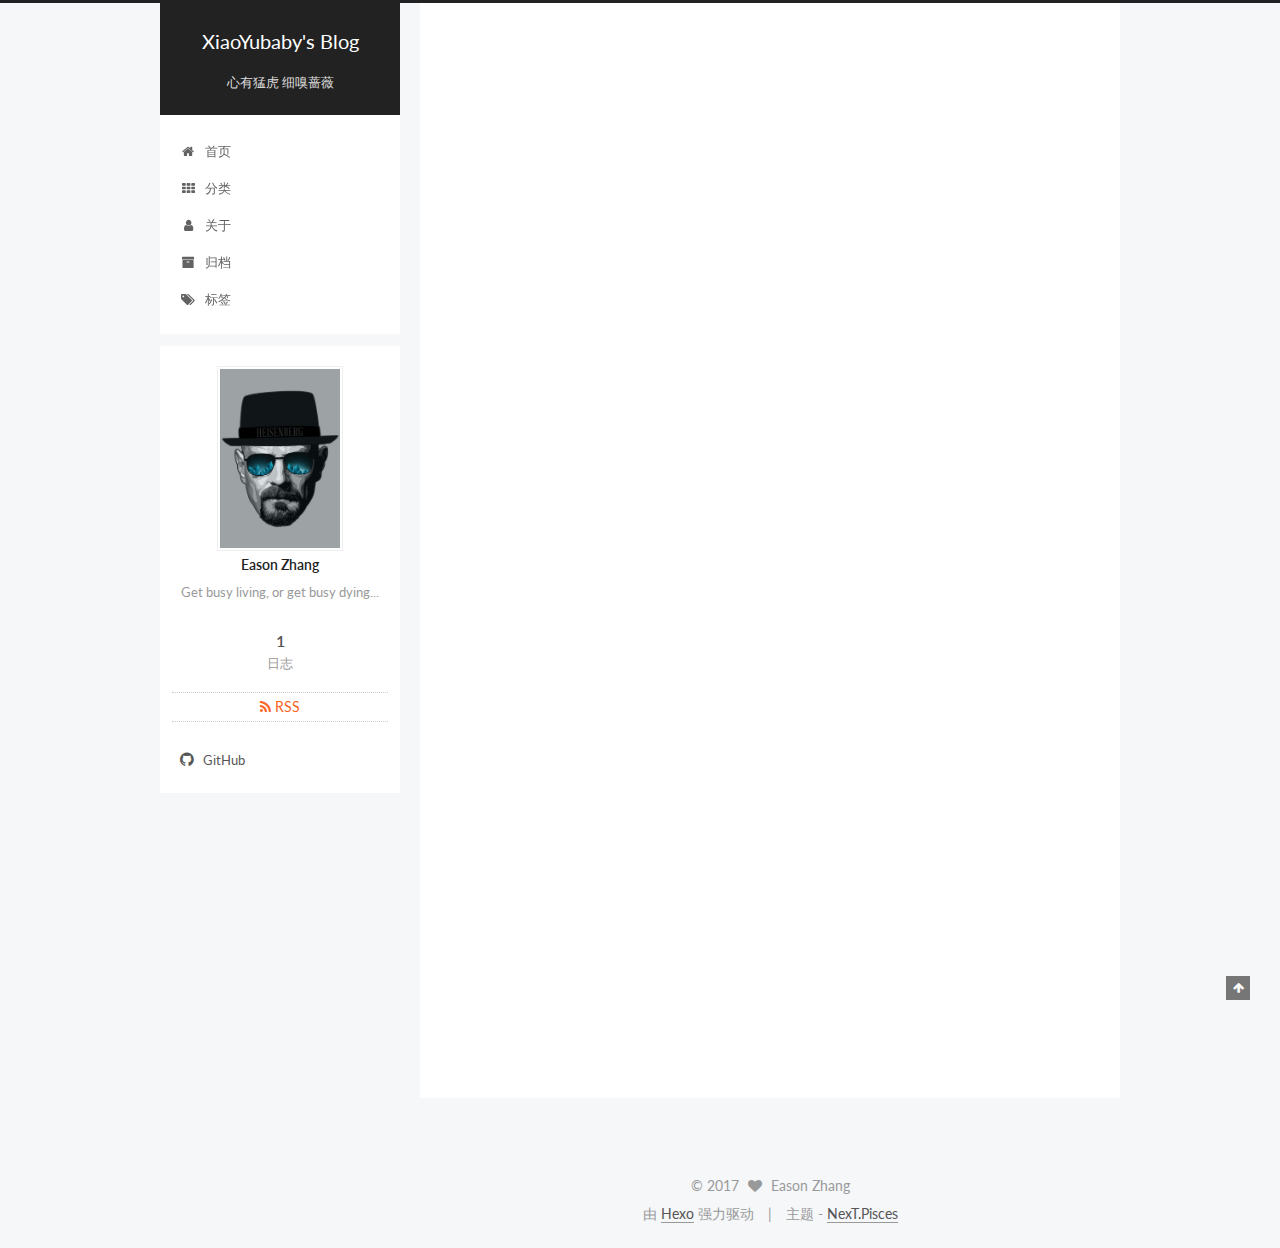
<file: index.html>
<!doctype html>



  


<html class="theme-next pisces use-motion" lang="zh-Hans">
<head>
  <meta charset="UTF-8"/>
<meta http-equiv="X-UA-Compatible" content="IE=edge" />
<meta name="viewport" content="width=device-width, initial-scale=1, maximum-scale=1"/>



<meta http-equiv="Cache-Control" content="no-transform" />
<meta http-equiv="Cache-Control" content="no-siteapp" />















  
  
  <link href="/lib/fancybox/source/jquery.fancybox.css?v=2.1.5" rel="stylesheet" type="text/css" />




  
  
  
  

  
    
    
  

  

  

  

  

  
    
    
    <link href="//fonts.googleapis.com/css?family=Lato:300,300italic,400,400italic,700,700italic&subset=latin,latin-ext" rel="stylesheet" type="text/css">
  






<link href="/lib/font-awesome/css/font-awesome.min.css?v=4.6.2" rel="stylesheet" type="text/css" />

<link href="/css/main.css?v=5.1.0" rel="stylesheet" type="text/css" />


  <meta name="keywords" content="Hexo, NexT" />





  <link rel="alternate" href="/atom.xml" title="XiaoYubaby's Blog" type="application/atom+xml" />




  <link rel="shortcut icon" type="image/x-icon" href="/favicon.ico?v=5.1.0" />






<meta name="description" content="Get busy living, or get busy dying...">
<meta property="og:type" content="website">
<meta property="og:title" content="XiaoYubaby's Blog">
<meta property="og:url" content="http://yoursite.com/index.html">
<meta property="og:site_name" content="XiaoYubaby's Blog">
<meta property="og:description" content="Get busy living, or get busy dying...">
<meta name="twitter:card" content="summary">
<meta name="twitter:title" content="XiaoYubaby's Blog">
<meta name="twitter:description" content="Get busy living, or get busy dying...">



<script type="text/javascript" id="hexo.configurations">
  var NexT = window.NexT || {};
  var CONFIG = {
    root: '/',
    scheme: 'Pisces',
    sidebar: {"position":"left","display":"post","offset":12,"offset_float":0,"b2t":false,"scrollpercent":false},
    fancybox: true,
    motion: true,
    duoshuo: {
      userId: '0',
      author: '博主'
    },
    algolia: {
      applicationID: '',
      apiKey: '',
      indexName: '',
      hits: {"per_page":10},
      labels: {"input_placeholder":"Search for Posts","hits_empty":"We didn't find any results for the search: ${query}","hits_stats":"${hits} results found in ${time} ms"}
    }
  };
</script>



  <link rel="canonical" href="http://yoursite.com/"/>





  <title> XiaoYubaby's Blog </title>
</head>

<body itemscope itemtype="http://schema.org/WebPage" lang="zh-Hans">

  














  
  
    
  

  <div class="container one-collumn sidebar-position-left 
   page-home 
 ">
    <div class="headband"></div>

    <header id="header" class="header" itemscope itemtype="http://schema.org/WPHeader">
      <div class="header-inner"><div class="site-brand-wrapper">
  <div class="site-meta ">
    

    <div class="custom-logo-site-title">
      <a href="/"  class="brand" rel="start">
        <span class="logo-line-before"><i></i></span>
        <span class="site-title">XiaoYubaby's Blog</span>
        <span class="logo-line-after"><i></i></span>
      </a>
    </div>
      
        <p class="site-subtitle">心有猛虎 细嗅蔷薇</p>
      
  </div>

  <div class="site-nav-toggle">
    <button>
      <span class="btn-bar"></span>
      <span class="btn-bar"></span>
      <span class="btn-bar"></span>
    </button>
  </div>
</div>

<nav class="site-nav">
  

  
    <ul id="menu" class="menu">
      
        
        <li class="menu-item menu-item-home">
          <a href="/" rel="section">
            
              <i class="menu-item-icon fa fa-fw fa-home"></i> <br />
            
            首页
          </a>
        </li>
      
        
        <li class="menu-item menu-item-categories">
          <a href="/categories" rel="section">
            
              <i class="menu-item-icon fa fa-fw fa-th"></i> <br />
            
            分类
          </a>
        </li>
      
        
        <li class="menu-item menu-item-about">
          <a href="/about" rel="section">
            
              <i class="menu-item-icon fa fa-fw fa-user"></i> <br />
            
            关于
          </a>
        </li>
      
        
        <li class="menu-item menu-item-archives">
          <a href="/archives" rel="section">
            
              <i class="menu-item-icon fa fa-fw fa-archive"></i> <br />
            
            归档
          </a>
        </li>
      
        
        <li class="menu-item menu-item-tags">
          <a href="/tags" rel="section">
            
              <i class="menu-item-icon fa fa-fw fa-tags"></i> <br />
            
            标签
          </a>
        </li>
      

      
    </ul>
  

  
</nav>



 </div>
    </header>

    <main id="main" class="main">
      <div class="main-inner">
        <div class="content-wrap">
          <div id="content" class="content">
            
  <section id="posts" class="posts-expand">
    
      

  

  
  
  

  <article class="post post-type-normal " itemscope itemtype="http://schema.org/Article">
    <link itemprop="mainEntityOfPage" href="http://yoursite.com/2017/03/01/hello-world/">

    <span hidden itemprop="author" itemscope itemtype="http://schema.org/Person">
      <meta itemprop="name" content="Eason Zhang">
      <meta itemprop="description" content="">
      <meta itemprop="image" content="/images/avatar.jpg">
    </span>

    <span hidden itemprop="publisher" itemscope itemtype="http://schema.org/Organization">
      <meta itemprop="name" content="XiaoYubaby's Blog">
    </span>

    
      <header class="post-header">

        
        
          <h1 class="post-title" itemprop="name headline">
            
            
              
                
                <a class="post-title-link" href="/2017/03/01/hello-world/" itemprop="url">
                  Hello World
                </a>
              
            
          </h1>
        

        <div class="post-meta">
          <span class="post-time">
            
              <span class="post-meta-item-icon">
                <i class="fa fa-calendar-o"></i>
              </span>
              
                <span class="post-meta-item-text">发表于</span>
              
              <time title="创建于" itemprop="dateCreated datePublished" datetime="2017-03-01T15:55:03+08:00">
                2017-03-01
              </time>
            

            

            
          </span>

          

          
            
              <span class="post-comments-count">
                <span class="post-meta-divider">|</span>
                <span class="post-meta-item-icon">
                  <i class="fa fa-comment-o"></i>
                </span>
                <a href="/2017/03/01/hello-world/#comments" itemprop="discussionUrl">
                  <span class="post-comments-count ds-thread-count" data-thread-key="2017/03/01/hello-world/" itemprop="commentCount"></span>
                </a>
              </span>
            
          

          
          

          

          

          

        </div>
      </header>
    


    <div class="post-body" itemprop="articleBody">

      
      

      
        
          
            <p>Welcome to <a href="https://hexo.io/" target="_blank" rel="external">Hexo</a>! This is your very first post. Check <a href="https://hexo.io/docs/" target="_blank" rel="external">documentation</a> for more info. If you get any problems when using Hexo, you can find the answer in <a href="https://hexo.io/docs/troubleshooting.html" target="_blank" rel="external">troubleshooting</a> or you can ask me on <a href="https://github.com/hexojs/hexo/issues" target="_blank" rel="external">GitHub</a>.</p>
<h2 id="Quick-Start"><a href="#Quick-Start" class="headerlink" title="Quick Start"></a>Quick Start</h2><h3 id="Create-a-new-post"><a href="#Create-a-new-post" class="headerlink" title="Create a new post"></a>Create a new post</h3><figure class="highlight bash"><table><tr><td class="gutter"><pre><div class="line">1</div></pre></td><td class="code"><pre><div class="line">$ hexo new <span class="string">"My New Post"</span></div></pre></td></tr></table></figure>
<p>More info: <a href="https://hexo.io/docs/writing.html" target="_blank" rel="external">Writing</a></p>
<h3 id="Run-server"><a href="#Run-server" class="headerlink" title="Run server"></a>Run server</h3><figure class="highlight bash"><table><tr><td class="gutter"><pre><div class="line">1</div></pre></td><td class="code"><pre><div class="line">$ hexo server</div></pre></td></tr></table></figure>
<p>More info: <a href="https://hexo.io/docs/server.html" target="_blank" rel="external">Server</a></p>
<h3 id="Generate-static-files"><a href="#Generate-static-files" class="headerlink" title="Generate static files"></a>Generate static files</h3><figure class="highlight bash"><table><tr><td class="gutter"><pre><div class="line">1</div></pre></td><td class="code"><pre><div class="line">$ hexo generate</div></pre></td></tr></table></figure>
<p>More info: <a href="https://hexo.io/docs/generating.html" target="_blank" rel="external">Generating</a></p>
<h3 id="Deploy-to-remote-sites"><a href="#Deploy-to-remote-sites" class="headerlink" title="Deploy to remote sites"></a>Deploy to remote sites</h3><figure class="highlight bash"><table><tr><td class="gutter"><pre><div class="line">1</div></pre></td><td class="code"><pre><div class="line">$ hexo deploy</div></pre></td></tr></table></figure>
<p>More info: <a href="https://hexo.io/docs/deployment.html" target="_blank" rel="external">Deployment</a></p>

          
        
      
    </div>

    <div>
      
    </div>

    <div>
      
    </div>


    <footer class="post-footer">
      

      

      

      
      
        <div class="post-eof"></div>
      
    </footer>
  </article>


    
  </section>

  

          
          </div>
          


          

        </div>
        
          
  
  <div class="sidebar-toggle">
    <div class="sidebar-toggle-line-wrap">
      <span class="sidebar-toggle-line sidebar-toggle-line-first"></span>
      <span class="sidebar-toggle-line sidebar-toggle-line-middle"></span>
      <span class="sidebar-toggle-line sidebar-toggle-line-last"></span>
    </div>
  </div>

  <aside id="sidebar" class="sidebar">
    <div class="sidebar-inner">

      

      

      <section class="site-overview sidebar-panel sidebar-panel-active">
        <div class="site-author motion-element" itemprop="author" itemscope itemtype="http://schema.org/Person">
          <img class="site-author-image" itemprop="image"
               src="/images/avatar.jpg"
               alt="Eason Zhang" />
          <p class="site-author-name" itemprop="name">Eason Zhang</p>
           
              <p class="site-description motion-element" itemprop="description">Get busy living, or get busy dying...</p>
          
        </div>
        <nav class="site-state motion-element">
        
          
            <div class="site-state-item site-state-posts">
              <a href="/archives">
                <span class="site-state-item-count">1</span>
                <span class="site-state-item-name">日志</span>
              </a>
            </div>
          

          

          

        </nav>

        
          <div class="feed-link motion-element">
            <a href="/atom.xml" rel="alternate">
              <i class="fa fa-rss"></i>
              RSS
            </a>
          </div>
        

        <div class="links-of-author motion-element">
          
            
              <span class="links-of-author-item">
                <a href="https://github.com/XiaoYubaby" target="_blank" title="GitHub">
                  
                    <i class="fa fa-fw fa-github"></i>
                  
                  GitHub
                </a>
              </span>
            
          
        </div>

        
        

        
        

        


      </section>

      

      

    </div>
  </aside>


        
      </div>
    </main>

    <footer id="footer" class="footer">
      <div class="footer-inner">
        <div class="copyright" >
  
  &copy; 
  <span itemprop="copyrightYear">2017</span>
  <span class="with-love">
    <i class="fa fa-heart"></i>
  </span>
  <span class="author" itemprop="copyrightHolder">Eason Zhang</span>
</div>


<div class="powered-by">
  由 <a class="theme-link" href="https://hexo.io">Hexo</a> 强力驱动
</div>

<div class="theme-info">
  主题 -
  <a class="theme-link" href="https://github.com/iissnan/hexo-theme-next">
    NexT.Pisces
  </a>
</div>


        

        
      </div>
    </footer>

    
      <div class="back-to-top">
        <i class="fa fa-arrow-up"></i>
        
      </div>
    
    
  </div>

  

<script type="text/javascript">
  if (Object.prototype.toString.call(window.Promise) !== '[object Function]') {
    window.Promise = null;
  }
</script>









  




  
  <script type="text/javascript" src="/lib/jquery/index.js?v=2.1.3"></script>

  
  <script type="text/javascript" src="/lib/fastclick/lib/fastclick.min.js?v=1.0.6"></script>

  
  <script type="text/javascript" src="/lib/jquery_lazyload/jquery.lazyload.js?v=1.9.7"></script>

  
  <script type="text/javascript" src="/lib/velocity/velocity.min.js?v=1.2.1"></script>

  
  <script type="text/javascript" src="/lib/velocity/velocity.ui.min.js?v=1.2.1"></script>

  
  <script type="text/javascript" src="/lib/fancybox/source/jquery.fancybox.pack.js?v=2.1.5"></script>


  


  <script type="text/javascript" src="/js/src/utils.js?v=5.1.0"></script>

  <script type="text/javascript" src="/js/src/motion.js?v=5.1.0"></script>



  
  


  <script type="text/javascript" src="/js/src/affix.js?v=5.1.0"></script>

  <script type="text/javascript" src="/js/src/schemes/pisces.js?v=5.1.0"></script>



  

  


  <script type="text/javascript" src="/js/src/bootstrap.js?v=5.1.0"></script>



  

  
    
  

  <script type="text/javascript">
    var duoshuoQuery = {short_name:"XiaoYubaby"};
    (function() {
      var ds = document.createElement('script');
      ds.type = 'text/javascript';ds.async = true;
      ds.id = 'duoshuo-script';
      ds.src = (document.location.protocol == 'https:' ? 'https:' : 'http:') + '//static.duoshuo.com/embed.js';
      ds.charset = 'UTF-8';
      (document.getElementsByTagName('head')[0]
      || document.getElementsByTagName('body')[0]).appendChild(ds);
    })();
  </script>

  
    
    
    <script src="/lib/ua-parser-js/dist/ua-parser.min.js?v=0.7.9"></script>
    <script src="/js/src/hook-duoshuo.js"></script>
  













  
  

  

  

  

  


  

</body>
</html>
</file>
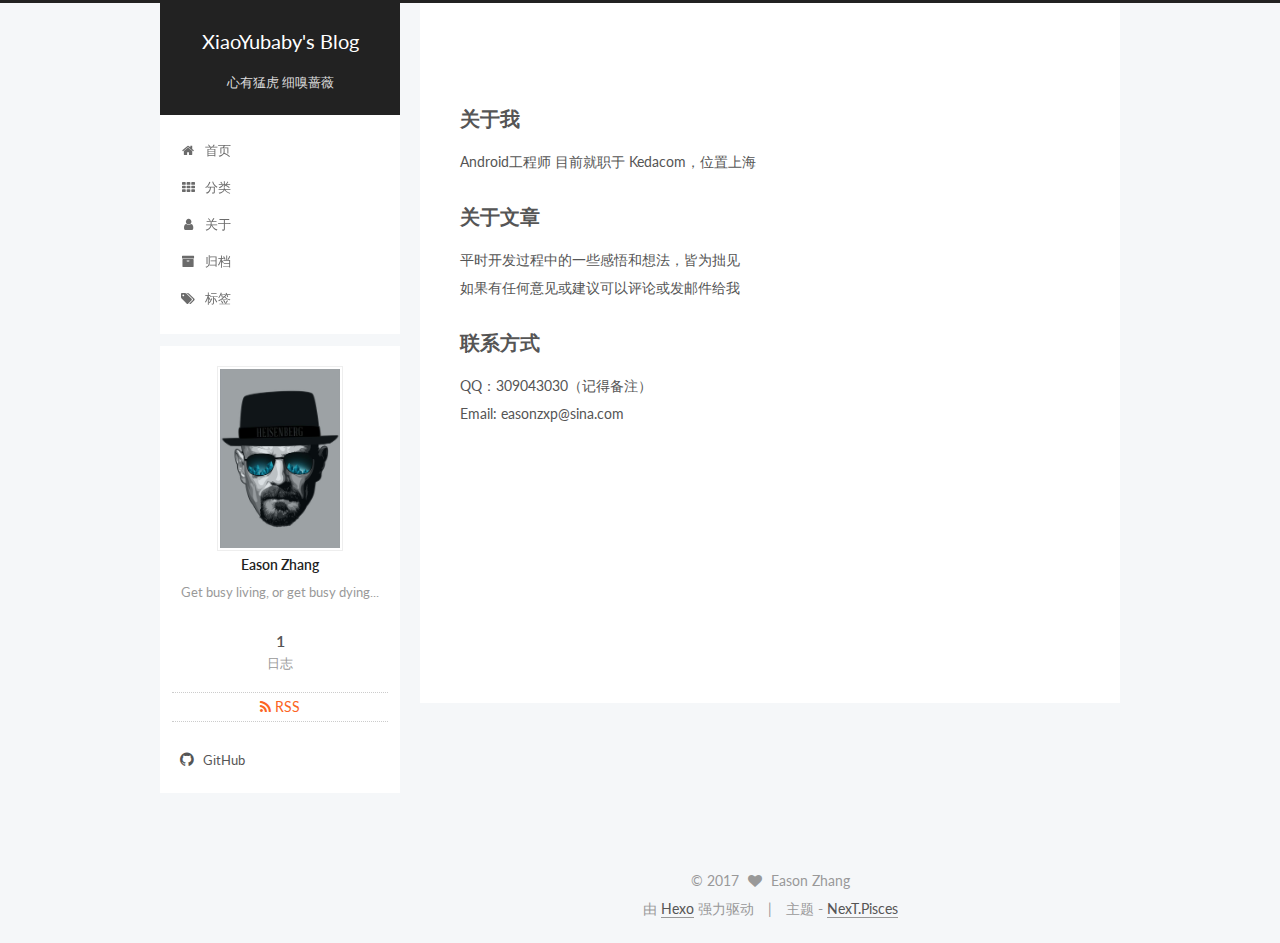
<file: about/index.html>
<!doctype html>



  


<html class="theme-next pisces use-motion" lang="zh-Hans">
<head>
  <meta charset="UTF-8"/>
<meta http-equiv="X-UA-Compatible" content="IE=edge" />
<meta name="viewport" content="width=device-width, initial-scale=1, maximum-scale=1"/>



<meta http-equiv="Cache-Control" content="no-transform" />
<meta http-equiv="Cache-Control" content="no-siteapp" />















  
  
  <link href="/lib/fancybox/source/jquery.fancybox.css?v=2.1.5" rel="stylesheet" type="text/css" />




  
  
  
  

  
    
    
  

  

  

  

  

  
    
    
    <link href="//fonts.googleapis.com/css?family=Lato:300,300italic,400,400italic,700,700italic&subset=latin,latin-ext" rel="stylesheet" type="text/css">
  






<link href="/lib/font-awesome/css/font-awesome.min.css?v=4.6.2" rel="stylesheet" type="text/css" />

<link href="/css/main.css?v=5.1.0" rel="stylesheet" type="text/css" />


  <meta name="keywords" content="Hexo, NexT" />





  <link rel="alternate" href="/atom.xml" title="XiaoYubaby's Blog" type="application/atom+xml" />




  <link rel="shortcut icon" type="image/x-icon" href="/favicon.ico?v=5.1.0" />






<meta name="description" content="关于我Android工程师 目前就职于 Kedacom，位置上海
关于文章平时开发过程中的一些感悟和想法，皆为拙见如果有任何意见或建议可以评论或发邮件给我
联系方式QQ：309043030（记得备注）Email: easonzxp@sina.com">
<meta property="og:type" content="website">
<meta property="og:title" content="XiaoYubaby's Blog">
<meta property="og:url" content="http://yoursite.com/about/index.html">
<meta property="og:site_name" content="XiaoYubaby's Blog">
<meta property="og:description" content="关于我Android工程师 目前就职于 Kedacom，位置上海
关于文章平时开发过程中的一些感悟和想法，皆为拙见如果有任何意见或建议可以评论或发邮件给我
联系方式QQ：309043030（记得备注）Email: easonzxp@sina.com">
<meta property="og:updated_time" content="2017-03-01T08:42:58.638Z">
<meta name="twitter:card" content="summary">
<meta name="twitter:title" content="XiaoYubaby's Blog">
<meta name="twitter:description" content="关于我Android工程师 目前就职于 Kedacom，位置上海
关于文章平时开发过程中的一些感悟和想法，皆为拙见如果有任何意见或建议可以评论或发邮件给我
联系方式QQ：309043030（记得备注）Email: easonzxp@sina.com">



<script type="text/javascript" id="hexo.configurations">
  var NexT = window.NexT || {};
  var CONFIG = {
    root: '/',
    scheme: 'Pisces',
    sidebar: {"position":"left","display":"post","offset":12,"offset_float":0,"b2t":false,"scrollpercent":false},
    fancybox: true,
    motion: true,
    duoshuo: {
      userId: '0',
      author: '博主'
    },
    algolia: {
      applicationID: '',
      apiKey: '',
      indexName: '',
      hits: {"per_page":10},
      labels: {"input_placeholder":"Search for Posts","hits_empty":"We didn't find any results for the search: ${query}","hits_stats":"${hits} results found in ${time} ms"}
    }
  };
</script>



  <link rel="canonical" href="http://yoursite.com/about/"/>





  <title>
  

  
     | XiaoYubaby's Blog
  
</title>
</head>

<body itemscope itemtype="http://schema.org/WebPage" lang="zh-Hans">

  














  
  
    
  

  <div class="container one-collumn sidebar-position-left  ">
    <div class="headband"></div>

    <header id="header" class="header" itemscope itemtype="http://schema.org/WPHeader">
      <div class="header-inner"><div class="site-brand-wrapper">
  <div class="site-meta ">
    

    <div class="custom-logo-site-title">
      <a href="/"  class="brand" rel="start">
        <span class="logo-line-before"><i></i></span>
        <span class="site-title">XiaoYubaby's Blog</span>
        <span class="logo-line-after"><i></i></span>
      </a>
    </div>
      
        <p class="site-subtitle">心有猛虎 细嗅蔷薇</p>
      
  </div>

  <div class="site-nav-toggle">
    <button>
      <span class="btn-bar"></span>
      <span class="btn-bar"></span>
      <span class="btn-bar"></span>
    </button>
  </div>
</div>

<nav class="site-nav">
  

  
    <ul id="menu" class="menu">
      
        
        <li class="menu-item menu-item-home">
          <a href="/" rel="section">
            
              <i class="menu-item-icon fa fa-fw fa-home"></i> <br />
            
            首页
          </a>
        </li>
      
        
        <li class="menu-item menu-item-categories">
          <a href="/categories" rel="section">
            
              <i class="menu-item-icon fa fa-fw fa-th"></i> <br />
            
            分类
          </a>
        </li>
      
        
        <li class="menu-item menu-item-about">
          <a href="/about" rel="section">
            
              <i class="menu-item-icon fa fa-fw fa-user"></i> <br />
            
            关于
          </a>
        </li>
      
        
        <li class="menu-item menu-item-archives">
          <a href="/archives" rel="section">
            
              <i class="menu-item-icon fa fa-fw fa-archive"></i> <br />
            
            归档
          </a>
        </li>
      
        
        <li class="menu-item menu-item-tags">
          <a href="/tags" rel="section">
            
              <i class="menu-item-icon fa fa-fw fa-tags"></i> <br />
            
            标签
          </a>
        </li>
      

      
    </ul>
  

  
</nav>



 </div>
    </header>

    <main id="main" class="main">
      <div class="main-inner">
        <div class="content-wrap">
          <div id="content" class="content">
            

  <div id="posts" class="posts-expand">
  <header class="post-header">

	<h1 class="post-title" itemprop="name headline"></h1>



</header>

    
    
      <h2 id="关于我"><a href="#关于我" class="headerlink" title="关于我"></a>关于我</h2><p>Android工程师 目前就职于 Kedacom，位置上海</p>
<h2 id="关于文章"><a href="#关于文章" class="headerlink" title="关于文章"></a>关于文章</h2><p>平时开发过程中的一些感悟和想法，皆为拙见<br>如果有任何意见或建议可以评论或发邮件给我</p>
<h2 id="联系方式"><a href="#联系方式" class="headerlink" title="联系方式"></a>联系方式</h2><p>QQ：309043030（记得备注）<br>Email: easonzxp@sina.com</p>

    
  </div>

          
          </div>
          


          
  <div class="comments" id="comments">
    
      <div class="ds-thread" data-thread-key="about/index.html"
           data-title="" data-url="http://yoursite.com/about/index.html">
      </div>
    
  </div>


        </div>
        
          
  
  <div class="sidebar-toggle">
    <div class="sidebar-toggle-line-wrap">
      <span class="sidebar-toggle-line sidebar-toggle-line-first"></span>
      <span class="sidebar-toggle-line sidebar-toggle-line-middle"></span>
      <span class="sidebar-toggle-line sidebar-toggle-line-last"></span>
    </div>
  </div>

  <aside id="sidebar" class="sidebar">
    <div class="sidebar-inner">

      

      

      <section class="site-overview sidebar-panel sidebar-panel-active">
        <div class="site-author motion-element" itemprop="author" itemscope itemtype="http://schema.org/Person">
          <img class="site-author-image" itemprop="image"
               src="/images/avatar.jpg"
               alt="Eason Zhang" />
          <p class="site-author-name" itemprop="name">Eason Zhang</p>
           
              <p class="site-description motion-element" itemprop="description">Get busy living, or get busy dying...</p>
          
        </div>
        <nav class="site-state motion-element">
        
          
            <div class="site-state-item site-state-posts">
              <a href="/archives">
                <span class="site-state-item-count">1</span>
                <span class="site-state-item-name">日志</span>
              </a>
            </div>
          

          

          

        </nav>

        
          <div class="feed-link motion-element">
            <a href="/atom.xml" rel="alternate">
              <i class="fa fa-rss"></i>
              RSS
            </a>
          </div>
        

        <div class="links-of-author motion-element">
          
            
              <span class="links-of-author-item">
                <a href="https://github.com/XiaoYubaby" target="_blank" title="GitHub">
                  
                    <i class="fa fa-fw fa-github"></i>
                  
                  GitHub
                </a>
              </span>
            
          
        </div>

        
        

        
        

        


      </section>

      

      

    </div>
  </aside>


        
      </div>
    </main>

    <footer id="footer" class="footer">
      <div class="footer-inner">
        <div class="copyright" >
  
  &copy; 
  <span itemprop="copyrightYear">2017</span>
  <span class="with-love">
    <i class="fa fa-heart"></i>
  </span>
  <span class="author" itemprop="copyrightHolder">Eason Zhang</span>
</div>


<div class="powered-by">
  由 <a class="theme-link" href="https://hexo.io">Hexo</a> 强力驱动
</div>

<div class="theme-info">
  主题 -
  <a class="theme-link" href="https://github.com/iissnan/hexo-theme-next">
    NexT.Pisces
  </a>
</div>


        

        
      </div>
    </footer>

    
      <div class="back-to-top">
        <i class="fa fa-arrow-up"></i>
        
      </div>
    
    
  </div>

  

<script type="text/javascript">
  if (Object.prototype.toString.call(window.Promise) !== '[object Function]') {
    window.Promise = null;
  }
</script>









  




  
  <script type="text/javascript" src="/lib/jquery/index.js?v=2.1.3"></script>

  
  <script type="text/javascript" src="/lib/fastclick/lib/fastclick.min.js?v=1.0.6"></script>

  
  <script type="text/javascript" src="/lib/jquery_lazyload/jquery.lazyload.js?v=1.9.7"></script>

  
  <script type="text/javascript" src="/lib/velocity/velocity.min.js?v=1.2.1"></script>

  
  <script type="text/javascript" src="/lib/velocity/velocity.ui.min.js?v=1.2.1"></script>

  
  <script type="text/javascript" src="/lib/fancybox/source/jquery.fancybox.pack.js?v=2.1.5"></script>


  


  <script type="text/javascript" src="/js/src/utils.js?v=5.1.0"></script>

  <script type="text/javascript" src="/js/src/motion.js?v=5.1.0"></script>



  
  


  <script type="text/javascript" src="/js/src/affix.js?v=5.1.0"></script>

  <script type="text/javascript" src="/js/src/schemes/pisces.js?v=5.1.0"></script>



  

  


  <script type="text/javascript" src="/js/src/bootstrap.js?v=5.1.0"></script>



  

  
    
  

  <script type="text/javascript">
    var duoshuoQuery = {short_name:"XiaoYubaby"};
    (function() {
      var ds = document.createElement('script');
      ds.type = 'text/javascript';ds.async = true;
      ds.id = 'duoshuo-script';
      ds.src = (document.location.protocol == 'https:' ? 'https:' : 'http:') + '//static.duoshuo.com/embed.js';
      ds.charset = 'UTF-8';
      (document.getElementsByTagName('head')[0]
      || document.getElementsByTagName('body')[0]).appendChild(ds);
    })();
  </script>

  
    
    
    <script src="/lib/ua-parser-js/dist/ua-parser.min.js?v=0.7.9"></script>
    <script src="/js/src/hook-duoshuo.js"></script>
  













  
  

  

  

  

  


  

</body>
</html>
</file>
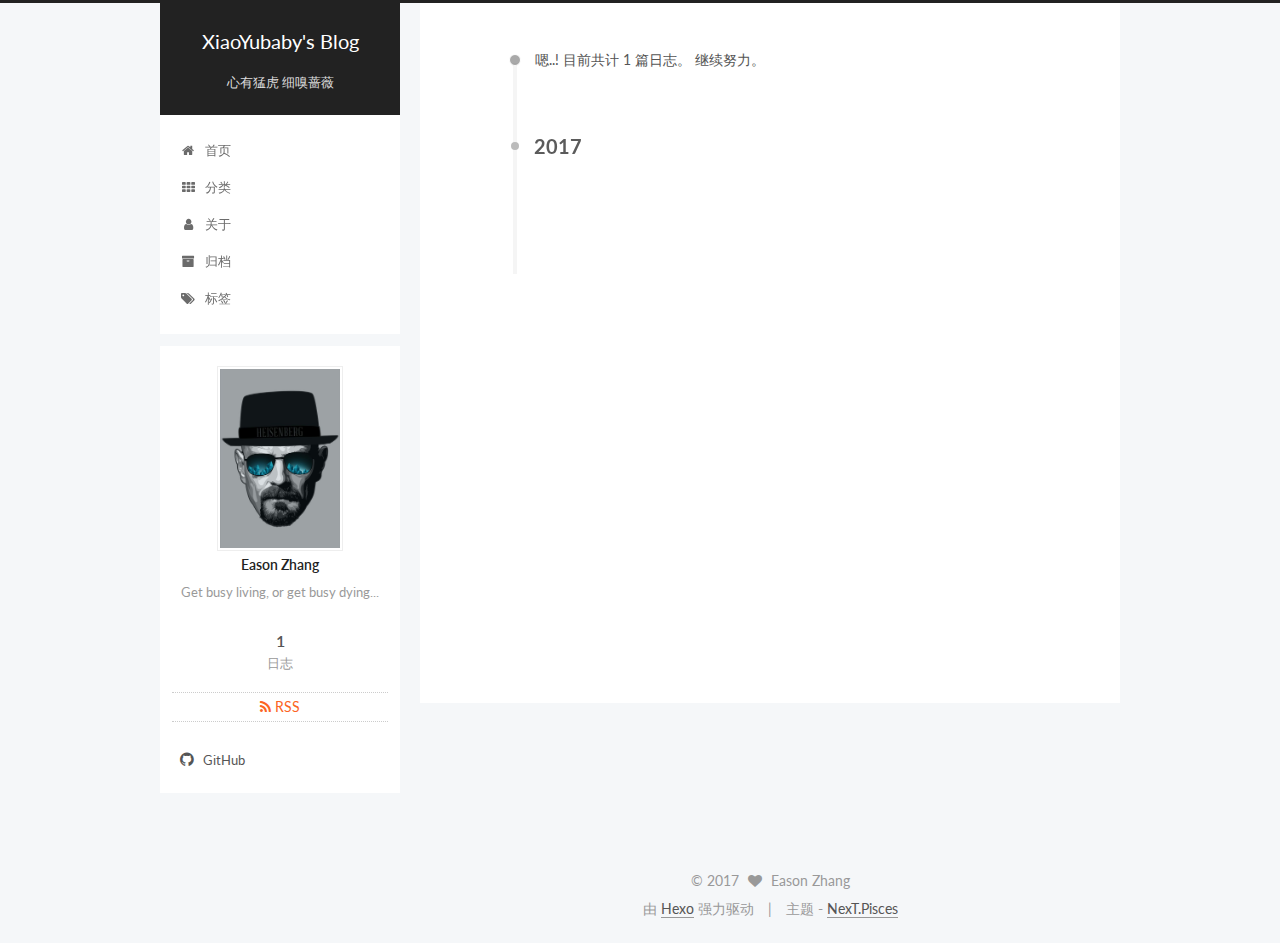
<file: archives/index.html>
<!doctype html>



  


<html class="theme-next pisces use-motion" lang="zh-Hans">
<head>
  <meta charset="UTF-8"/>
<meta http-equiv="X-UA-Compatible" content="IE=edge" />
<meta name="viewport" content="width=device-width, initial-scale=1, maximum-scale=1"/>



<meta http-equiv="Cache-Control" content="no-transform" />
<meta http-equiv="Cache-Control" content="no-siteapp" />















  
  
  <link href="/lib/fancybox/source/jquery.fancybox.css?v=2.1.5" rel="stylesheet" type="text/css" />




  
  
  
  

  
    
    
  

  

  

  

  

  
    
    
    <link href="//fonts.googleapis.com/css?family=Lato:300,300italic,400,400italic,700,700italic&subset=latin,latin-ext" rel="stylesheet" type="text/css">
  






<link href="/lib/font-awesome/css/font-awesome.min.css?v=4.6.2" rel="stylesheet" type="text/css" />

<link href="/css/main.css?v=5.1.0" rel="stylesheet" type="text/css" />


  <meta name="keywords" content="Hexo, NexT" />





  <link rel="alternate" href="/atom.xml" title="XiaoYubaby's Blog" type="application/atom+xml" />




  <link rel="shortcut icon" type="image/x-icon" href="/favicon.ico?v=5.1.0" />






<meta name="description" content="Get busy living, or get busy dying...">
<meta property="og:type" content="website">
<meta property="og:title" content="XiaoYubaby's Blog">
<meta property="og:url" content="http://yoursite.com/archives/index.html">
<meta property="og:site_name" content="XiaoYubaby's Blog">
<meta property="og:description" content="Get busy living, or get busy dying...">
<meta name="twitter:card" content="summary">
<meta name="twitter:title" content="XiaoYubaby's Blog">
<meta name="twitter:description" content="Get busy living, or get busy dying...">



<script type="text/javascript" id="hexo.configurations">
  var NexT = window.NexT || {};
  var CONFIG = {
    root: '/',
    scheme: 'Pisces',
    sidebar: {"position":"left","display":"post","offset":12,"offset_float":0,"b2t":false,"scrollpercent":false},
    fancybox: true,
    motion: true,
    duoshuo: {
      userId: '0',
      author: '博主'
    },
    algolia: {
      applicationID: '',
      apiKey: '',
      indexName: '',
      hits: {"per_page":10},
      labels: {"input_placeholder":"Search for Posts","hits_empty":"We didn't find any results for the search: ${query}","hits_stats":"${hits} results found in ${time} ms"}
    }
  };
</script>



  <link rel="canonical" href="http://yoursite.com/archives/"/>





  <title> 归档 | XiaoYubaby's Blog </title>
</head>

<body itemscope itemtype="http://schema.org/WebPage" lang="zh-Hans">

  














  
  
    
  

  <div class="container one-collumn sidebar-position-left  page-archive  ">
    <div class="headband"></div>

    <header id="header" class="header" itemscope itemtype="http://schema.org/WPHeader">
      <div class="header-inner"><div class="site-brand-wrapper">
  <div class="site-meta ">
    

    <div class="custom-logo-site-title">
      <a href="/"  class="brand" rel="start">
        <span class="logo-line-before"><i></i></span>
        <span class="site-title">XiaoYubaby's Blog</span>
        <span class="logo-line-after"><i></i></span>
      </a>
    </div>
      
        <p class="site-subtitle">心有猛虎 细嗅蔷薇</p>
      
  </div>

  <div class="site-nav-toggle">
    <button>
      <span class="btn-bar"></span>
      <span class="btn-bar"></span>
      <span class="btn-bar"></span>
    </button>
  </div>
</div>

<nav class="site-nav">
  

  
    <ul id="menu" class="menu">
      
        
        <li class="menu-item menu-item-home">
          <a href="/" rel="section">
            
              <i class="menu-item-icon fa fa-fw fa-home"></i> <br />
            
            首页
          </a>
        </li>
      
        
        <li class="menu-item menu-item-categories">
          <a href="/categories" rel="section">
            
              <i class="menu-item-icon fa fa-fw fa-th"></i> <br />
            
            分类
          </a>
        </li>
      
        
        <li class="menu-item menu-item-about">
          <a href="/about" rel="section">
            
              <i class="menu-item-icon fa fa-fw fa-user"></i> <br />
            
            关于
          </a>
        </li>
      
        
        <li class="menu-item menu-item-archives">
          <a href="/archives" rel="section">
            
              <i class="menu-item-icon fa fa-fw fa-archive"></i> <br />
            
            归档
          </a>
        </li>
      
        
        <li class="menu-item menu-item-tags">
          <a href="/tags" rel="section">
            
              <i class="menu-item-icon fa fa-fw fa-tags"></i> <br />
            
            标签
          </a>
        </li>
      

      
    </ul>
  

  
</nav>



 </div>
    </header>

    <main id="main" class="main">
      <div class="main-inner">
        <div class="content-wrap">
          <div id="content" class="content">
            

  <section id="posts" class="posts-collapse">
    <span class="archive-move-on"></span>

    <span class="archive-page-counter">
      
      
      
        
      
      嗯..! 目前共计 1 篇日志。 继续努力。
    </span>

    

      
      
      

      
        
        <div class="collection-title">
          <h2 class="archive-year motion-element" id="archive-year-2017">2017</h2>
        </div>
      
      

      

  <article class="post post-type-normal" itemscope itemtype="http://schema.org/Article">
    <header class="post-header">

      <h1 class="post-title">
        
            <a class="post-title-link" href="/2017/03/01/hello-world/" itemprop="url">
              
                <span itemprop="name">Hello World</span>
              
            </a>
        
      </h1>

      <div class="post-meta">
        <time class="post-time" itemprop="dateCreated"
              datetime="2017-03-01T15:55:03+08:00"
              content="2017-03-01" >
          03-01
        </time>
      </div>

    </header>
  </article>



    

  </section>

  


          
          </div>
          


          

        </div>
        
          
  
  <div class="sidebar-toggle">
    <div class="sidebar-toggle-line-wrap">
      <span class="sidebar-toggle-line sidebar-toggle-line-first"></span>
      <span class="sidebar-toggle-line sidebar-toggle-line-middle"></span>
      <span class="sidebar-toggle-line sidebar-toggle-line-last"></span>
    </div>
  </div>

  <aside id="sidebar" class="sidebar">
    <div class="sidebar-inner">

      

      

      <section class="site-overview sidebar-panel sidebar-panel-active">
        <div class="site-author motion-element" itemprop="author" itemscope itemtype="http://schema.org/Person">
          <img class="site-author-image" itemprop="image"
               src="/images/avatar.jpg"
               alt="Eason Zhang" />
          <p class="site-author-name" itemprop="name">Eason Zhang</p>
           
              <p class="site-description motion-element" itemprop="description">Get busy living, or get busy dying...</p>
          
        </div>
        <nav class="site-state motion-element">
        
          
            <div class="site-state-item site-state-posts">
              <a href="/archives">
                <span class="site-state-item-count">1</span>
                <span class="site-state-item-name">日志</span>
              </a>
            </div>
          

          

          

        </nav>

        
          <div class="feed-link motion-element">
            <a href="/atom.xml" rel="alternate">
              <i class="fa fa-rss"></i>
              RSS
            </a>
          </div>
        

        <div class="links-of-author motion-element">
          
            
              <span class="links-of-author-item">
                <a href="https://github.com/XiaoYubaby" target="_blank" title="GitHub">
                  
                    <i class="fa fa-fw fa-github"></i>
                  
                  GitHub
                </a>
              </span>
            
          
        </div>

        
        

        
        

        


      </section>

      

      

    </div>
  </aside>


        
      </div>
    </main>

    <footer id="footer" class="footer">
      <div class="footer-inner">
        <div class="copyright" >
  
  &copy; 
  <span itemprop="copyrightYear">2017</span>
  <span class="with-love">
    <i class="fa fa-heart"></i>
  </span>
  <span class="author" itemprop="copyrightHolder">Eason Zhang</span>
</div>


<div class="powered-by">
  由 <a class="theme-link" href="https://hexo.io">Hexo</a> 强力驱动
</div>

<div class="theme-info">
  主题 -
  <a class="theme-link" href="https://github.com/iissnan/hexo-theme-next">
    NexT.Pisces
  </a>
</div>


        

        
      </div>
    </footer>

    
      <div class="back-to-top">
        <i class="fa fa-arrow-up"></i>
        
      </div>
    
    
  </div>

  

<script type="text/javascript">
  if (Object.prototype.toString.call(window.Promise) !== '[object Function]') {
    window.Promise = null;
  }
</script>









  




  
  <script type="text/javascript" src="/lib/jquery/index.js?v=2.1.3"></script>

  
  <script type="text/javascript" src="/lib/fastclick/lib/fastclick.min.js?v=1.0.6"></script>

  
  <script type="text/javascript" src="/lib/jquery_lazyload/jquery.lazyload.js?v=1.9.7"></script>

  
  <script type="text/javascript" src="/lib/velocity/velocity.min.js?v=1.2.1"></script>

  
  <script type="text/javascript" src="/lib/velocity/velocity.ui.min.js?v=1.2.1"></script>

  
  <script type="text/javascript" src="/lib/fancybox/source/jquery.fancybox.pack.js?v=2.1.5"></script>


  


  <script type="text/javascript" src="/js/src/utils.js?v=5.1.0"></script>

  <script type="text/javascript" src="/js/src/motion.js?v=5.1.0"></script>



  
  


  <script type="text/javascript" src="/js/src/affix.js?v=5.1.0"></script>

  <script type="text/javascript" src="/js/src/schemes/pisces.js?v=5.1.0"></script>



  
  
    <script type="text/javascript" id="motion.page.archive">
      $('.archive-year').velocity('transition.slideLeftIn');
    </script>
  


  


  <script type="text/javascript" src="/js/src/bootstrap.js?v=5.1.0"></script>



  

  
    
  

  <script type="text/javascript">
    var duoshuoQuery = {short_name:"XiaoYubaby"};
    (function() {
      var ds = document.createElement('script');
      ds.type = 'text/javascript';ds.async = true;
      ds.id = 'duoshuo-script';
      ds.src = (document.location.protocol == 'https:' ? 'https:' : 'http:') + '//static.duoshuo.com/embed.js';
      ds.charset = 'UTF-8';
      (document.getElementsByTagName('head')[0]
      || document.getElementsByTagName('body')[0]).appendChild(ds);
    })();
  </script>

  
    
    
    <script src="/lib/ua-parser-js/dist/ua-parser.min.js?v=0.7.9"></script>
    <script src="/js/src/hook-duoshuo.js"></script>
  













  
  

  

  

  

  


  

</body>
</html>
</file>
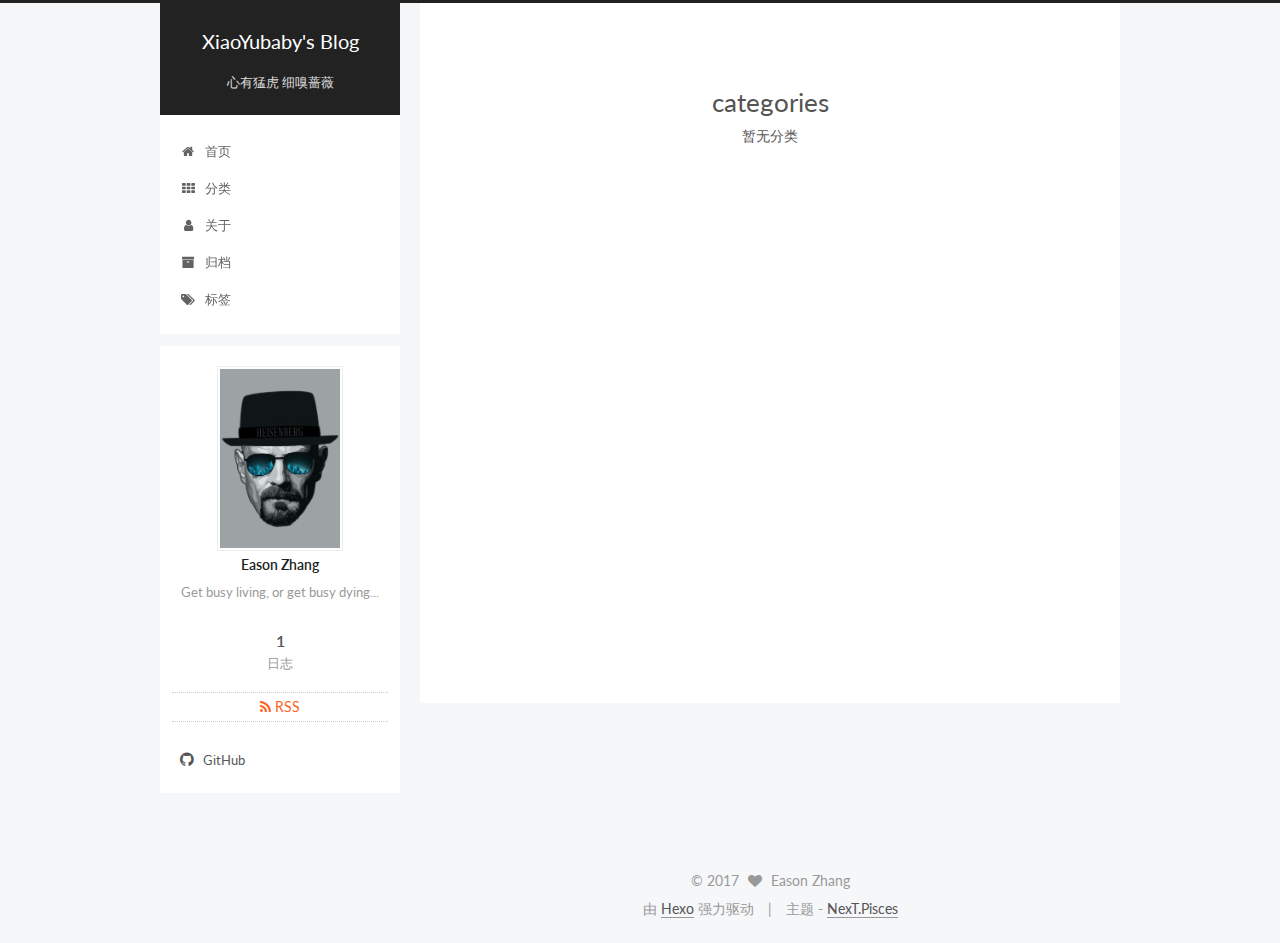
<file: categories/index.html>
<!doctype html>



  


<html class="theme-next pisces use-motion" lang="zh-Hans">
<head>
  <meta charset="UTF-8"/>
<meta http-equiv="X-UA-Compatible" content="IE=edge" />
<meta name="viewport" content="width=device-width, initial-scale=1, maximum-scale=1"/>



<meta http-equiv="Cache-Control" content="no-transform" />
<meta http-equiv="Cache-Control" content="no-siteapp" />















  
  
  <link href="/lib/fancybox/source/jquery.fancybox.css?v=2.1.5" rel="stylesheet" type="text/css" />




  
  
  
  

  
    
    
  

  

  

  

  

  
    
    
    <link href="//fonts.googleapis.com/css?family=Lato:300,300italic,400,400italic,700,700italic&subset=latin,latin-ext" rel="stylesheet" type="text/css">
  






<link href="/lib/font-awesome/css/font-awesome.min.css?v=4.6.2" rel="stylesheet" type="text/css" />

<link href="/css/main.css?v=5.1.0" rel="stylesheet" type="text/css" />


  <meta name="keywords" content="Hexo, NexT" />





  <link rel="alternate" href="/atom.xml" title="XiaoYubaby's Blog" type="application/atom+xml" />




  <link rel="shortcut icon" type="image/x-icon" href="/favicon.ico?v=5.1.0" />






<meta name="description" content="Get busy living, or get busy dying...">
<meta property="og:type" content="website">
<meta property="og:title" content="categories">
<meta property="og:url" content="http://yoursite.com/categories/index.html">
<meta property="og:site_name" content="XiaoYubaby's Blog">
<meta property="og:description" content="Get busy living, or get busy dying...">
<meta property="og:updated_time" content="2017-03-01T08:36:46.728Z">
<meta name="twitter:card" content="summary">
<meta name="twitter:title" content="categories">
<meta name="twitter:description" content="Get busy living, or get busy dying...">



<script type="text/javascript" id="hexo.configurations">
  var NexT = window.NexT || {};
  var CONFIG = {
    root: '/',
    scheme: 'Pisces',
    sidebar: {"position":"left","display":"post","offset":12,"offset_float":0,"b2t":false,"scrollpercent":false},
    fancybox: true,
    motion: true,
    duoshuo: {
      userId: '0',
      author: '博主'
    },
    algolia: {
      applicationID: '',
      apiKey: '',
      indexName: '',
      hits: {"per_page":10},
      labels: {"input_placeholder":"Search for Posts","hits_empty":"We didn't find any results for the search: ${query}","hits_stats":"${hits} results found in ${time} ms"}
    }
  };
</script>



  <link rel="canonical" href="http://yoursite.com/categories/"/>





  <title>
  

  
    categories | XiaoYubaby's Blog
  
</title>
</head>

<body itemscope itemtype="http://schema.org/WebPage" lang="zh-Hans">

  














  
  
    
  

  <div class="container one-collumn sidebar-position-left  ">
    <div class="headband"></div>

    <header id="header" class="header" itemscope itemtype="http://schema.org/WPHeader">
      <div class="header-inner"><div class="site-brand-wrapper">
  <div class="site-meta ">
    

    <div class="custom-logo-site-title">
      <a href="/"  class="brand" rel="start">
        <span class="logo-line-before"><i></i></span>
        <span class="site-title">XiaoYubaby's Blog</span>
        <span class="logo-line-after"><i></i></span>
      </a>
    </div>
      
        <p class="site-subtitle">心有猛虎 细嗅蔷薇</p>
      
  </div>

  <div class="site-nav-toggle">
    <button>
      <span class="btn-bar"></span>
      <span class="btn-bar"></span>
      <span class="btn-bar"></span>
    </button>
  </div>
</div>

<nav class="site-nav">
  

  
    <ul id="menu" class="menu">
      
        
        <li class="menu-item menu-item-home">
          <a href="/" rel="section">
            
              <i class="menu-item-icon fa fa-fw fa-home"></i> <br />
            
            首页
          </a>
        </li>
      
        
        <li class="menu-item menu-item-categories">
          <a href="/categories" rel="section">
            
              <i class="menu-item-icon fa fa-fw fa-th"></i> <br />
            
            分类
          </a>
        </li>
      
        
        <li class="menu-item menu-item-about">
          <a href="/about" rel="section">
            
              <i class="menu-item-icon fa fa-fw fa-user"></i> <br />
            
            关于
          </a>
        </li>
      
        
        <li class="menu-item menu-item-archives">
          <a href="/archives" rel="section">
            
              <i class="menu-item-icon fa fa-fw fa-archive"></i> <br />
            
            归档
          </a>
        </li>
      
        
        <li class="menu-item menu-item-tags">
          <a href="/tags" rel="section">
            
              <i class="menu-item-icon fa fa-fw fa-tags"></i> <br />
            
            标签
          </a>
        </li>
      

      
    </ul>
  

  
</nav>



 </div>
    </header>

    <main id="main" class="main">
      <div class="main-inner">
        <div class="content-wrap">
          <div id="content" class="content">
            

  <div id="posts" class="posts-expand">
  <header class="post-header">

	<h1 class="post-title" itemprop="name headline">categories</h1>



</header>

    
    
      <div class="category-all-page">
        <div class="category-all-title">
            暂无分类
        </div>
        <div class="category-all">
          
        </div>
      </div>
    
  </div>

          
          </div>
          


          
  <div class="comments" id="comments">
    
      <div class="ds-thread" data-thread-key="categories/index.html"
           data-title="categories" data-url="http://yoursite.com/categories/index.html">
      </div>
    
  </div>


        </div>
        
          
  
  <div class="sidebar-toggle">
    <div class="sidebar-toggle-line-wrap">
      <span class="sidebar-toggle-line sidebar-toggle-line-first"></span>
      <span class="sidebar-toggle-line sidebar-toggle-line-middle"></span>
      <span class="sidebar-toggle-line sidebar-toggle-line-last"></span>
    </div>
  </div>

  <aside id="sidebar" class="sidebar">
    <div class="sidebar-inner">

      

      

      <section class="site-overview sidebar-panel sidebar-panel-active">
        <div class="site-author motion-element" itemprop="author" itemscope itemtype="http://schema.org/Person">
          <img class="site-author-image" itemprop="image"
               src="/images/avatar.jpg"
               alt="Eason Zhang" />
          <p class="site-author-name" itemprop="name">Eason Zhang</p>
           
              <p class="site-description motion-element" itemprop="description">Get busy living, or get busy dying...</p>
          
        </div>
        <nav class="site-state motion-element">
        
          
            <div class="site-state-item site-state-posts">
              <a href="/archives">
                <span class="site-state-item-count">1</span>
                <span class="site-state-item-name">日志</span>
              </a>
            </div>
          

          

          

        </nav>

        
          <div class="feed-link motion-element">
            <a href="/atom.xml" rel="alternate">
              <i class="fa fa-rss"></i>
              RSS
            </a>
          </div>
        

        <div class="links-of-author motion-element">
          
            
              <span class="links-of-author-item">
                <a href="https://github.com/XiaoYubaby" target="_blank" title="GitHub">
                  
                    <i class="fa fa-fw fa-github"></i>
                  
                  GitHub
                </a>
              </span>
            
          
        </div>

        
        

        
        

        


      </section>

      

      

    </div>
  </aside>


        
      </div>
    </main>

    <footer id="footer" class="footer">
      <div class="footer-inner">
        <div class="copyright" >
  
  &copy; 
  <span itemprop="copyrightYear">2017</span>
  <span class="with-love">
    <i class="fa fa-heart"></i>
  </span>
  <span class="author" itemprop="copyrightHolder">Eason Zhang</span>
</div>


<div class="powered-by">
  由 <a class="theme-link" href="https://hexo.io">Hexo</a> 强力驱动
</div>

<div class="theme-info">
  主题 -
  <a class="theme-link" href="https://github.com/iissnan/hexo-theme-next">
    NexT.Pisces
  </a>
</div>


        

        
      </div>
    </footer>

    
      <div class="back-to-top">
        <i class="fa fa-arrow-up"></i>
        
      </div>
    
    
  </div>

  

<script type="text/javascript">
  if (Object.prototype.toString.call(window.Promise) !== '[object Function]') {
    window.Promise = null;
  }
</script>









  




  
  <script type="text/javascript" src="/lib/jquery/index.js?v=2.1.3"></script>

  
  <script type="text/javascript" src="/lib/fastclick/lib/fastclick.min.js?v=1.0.6"></script>

  
  <script type="text/javascript" src="/lib/jquery_lazyload/jquery.lazyload.js?v=1.9.7"></script>

  
  <script type="text/javascript" src="/lib/velocity/velocity.min.js?v=1.2.1"></script>

  
  <script type="text/javascript" src="/lib/velocity/velocity.ui.min.js?v=1.2.1"></script>

  
  <script type="text/javascript" src="/lib/fancybox/source/jquery.fancybox.pack.js?v=2.1.5"></script>


  


  <script type="text/javascript" src="/js/src/utils.js?v=5.1.0"></script>

  <script type="text/javascript" src="/js/src/motion.js?v=5.1.0"></script>



  
  


  <script type="text/javascript" src="/js/src/affix.js?v=5.1.0"></script>

  <script type="text/javascript" src="/js/src/schemes/pisces.js?v=5.1.0"></script>



  

  


  <script type="text/javascript" src="/js/src/bootstrap.js?v=5.1.0"></script>



  

  
    
  

  <script type="text/javascript">
    var duoshuoQuery = {short_name:"XiaoYubaby"};
    (function() {
      var ds = document.createElement('script');
      ds.type = 'text/javascript';ds.async = true;
      ds.id = 'duoshuo-script';
      ds.src = (document.location.protocol == 'https:' ? 'https:' : 'http:') + '//static.duoshuo.com/embed.js';
      ds.charset = 'UTF-8';
      (document.getElementsByTagName('head')[0]
      || document.getElementsByTagName('body')[0]).appendChild(ds);
    })();
  </script>

  
    
    
    <script src="/lib/ua-parser-js/dist/ua-parser.min.js?v=0.7.9"></script>
    <script src="/js/src/hook-duoshuo.js"></script>
  













  
  

  

  

  

  


  

</body>
</html>
</file>
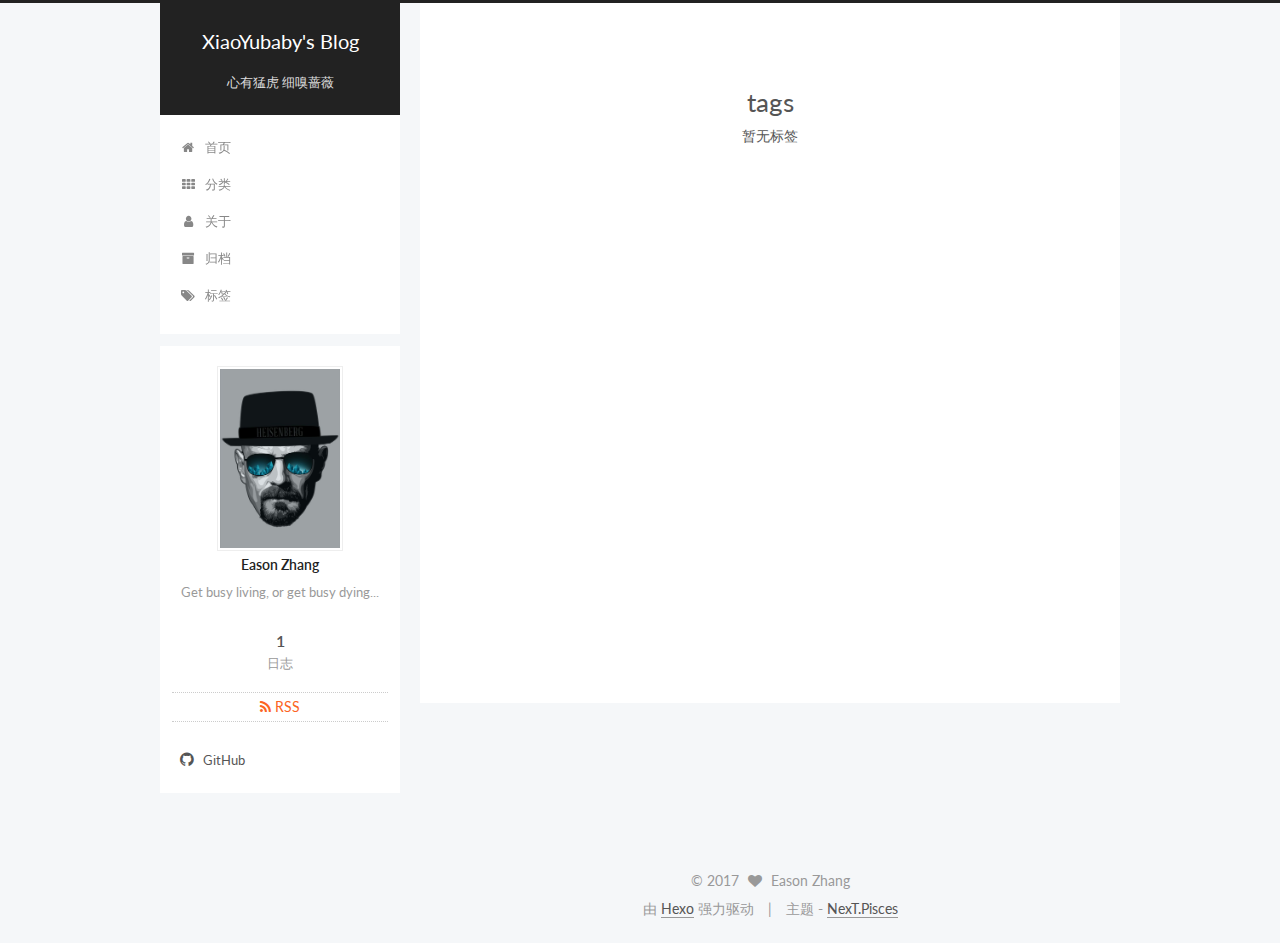
<file: tags/index.html>
<!doctype html>



  


<html class="theme-next pisces use-motion" lang="zh-Hans">
<head>
  <meta charset="UTF-8"/>
<meta http-equiv="X-UA-Compatible" content="IE=edge" />
<meta name="viewport" content="width=device-width, initial-scale=1, maximum-scale=1"/>



<meta http-equiv="Cache-Control" content="no-transform" />
<meta http-equiv="Cache-Control" content="no-siteapp" />















  
  
  <link href="/lib/fancybox/source/jquery.fancybox.css?v=2.1.5" rel="stylesheet" type="text/css" />




  
  
  
  

  
    
    
  

  

  

  

  

  
    
    
    <link href="//fonts.googleapis.com/css?family=Lato:300,300italic,400,400italic,700,700italic&subset=latin,latin-ext" rel="stylesheet" type="text/css">
  






<link href="/lib/font-awesome/css/font-awesome.min.css?v=4.6.2" rel="stylesheet" type="text/css" />

<link href="/css/main.css?v=5.1.0" rel="stylesheet" type="text/css" />


  <meta name="keywords" content="Hexo, NexT" />





  <link rel="alternate" href="/atom.xml" title="XiaoYubaby's Blog" type="application/atom+xml" />




  <link rel="shortcut icon" type="image/x-icon" href="/favicon.ico?v=5.1.0" />






<meta name="description" content="Get busy living, or get busy dying...">
<meta property="og:type" content="website">
<meta property="og:title" content="tags">
<meta property="og:url" content="http://yoursite.com/tags/index.html">
<meta property="og:site_name" content="XiaoYubaby's Blog">
<meta property="og:description" content="Get busy living, or get busy dying...">
<meta property="og:updated_time" content="2017-03-01T08:35:21.458Z">
<meta name="twitter:card" content="summary">
<meta name="twitter:title" content="tags">
<meta name="twitter:description" content="Get busy living, or get busy dying...">



<script type="text/javascript" id="hexo.configurations">
  var NexT = window.NexT || {};
  var CONFIG = {
    root: '/',
    scheme: 'Pisces',
    sidebar: {"position":"left","display":"post","offset":12,"offset_float":0,"b2t":false,"scrollpercent":false},
    fancybox: true,
    motion: true,
    duoshuo: {
      userId: '0',
      author: '博主'
    },
    algolia: {
      applicationID: '',
      apiKey: '',
      indexName: '',
      hits: {"per_page":10},
      labels: {"input_placeholder":"Search for Posts","hits_empty":"We didn't find any results for the search: ${query}","hits_stats":"${hits} results found in ${time} ms"}
    }
  };
</script>



  <link rel="canonical" href="http://yoursite.com/tags/"/>





  <title>
  

  
    tags | XiaoYubaby's Blog
  
</title>
</head>

<body itemscope itemtype="http://schema.org/WebPage" lang="zh-Hans">

  














  
  
    
  

  <div class="container one-collumn sidebar-position-left  ">
    <div class="headband"></div>

    <header id="header" class="header" itemscope itemtype="http://schema.org/WPHeader">
      <div class="header-inner"><div class="site-brand-wrapper">
  <div class="site-meta ">
    

    <div class="custom-logo-site-title">
      <a href="/"  class="brand" rel="start">
        <span class="logo-line-before"><i></i></span>
        <span class="site-title">XiaoYubaby's Blog</span>
        <span class="logo-line-after"><i></i></span>
      </a>
    </div>
      
        <p class="site-subtitle">心有猛虎 细嗅蔷薇</p>
      
  </div>

  <div class="site-nav-toggle">
    <button>
      <span class="btn-bar"></span>
      <span class="btn-bar"></span>
      <span class="btn-bar"></span>
    </button>
  </div>
</div>

<nav class="site-nav">
  

  
    <ul id="menu" class="menu">
      
        
        <li class="menu-item menu-item-home">
          <a href="/" rel="section">
            
              <i class="menu-item-icon fa fa-fw fa-home"></i> <br />
            
            首页
          </a>
        </li>
      
        
        <li class="menu-item menu-item-categories">
          <a href="/categories" rel="section">
            
              <i class="menu-item-icon fa fa-fw fa-th"></i> <br />
            
            分类
          </a>
        </li>
      
        
        <li class="menu-item menu-item-about">
          <a href="/about" rel="section">
            
              <i class="menu-item-icon fa fa-fw fa-user"></i> <br />
            
            关于
          </a>
        </li>
      
        
        <li class="menu-item menu-item-archives">
          <a href="/archives" rel="section">
            
              <i class="menu-item-icon fa fa-fw fa-archive"></i> <br />
            
            归档
          </a>
        </li>
      
        
        <li class="menu-item menu-item-tags">
          <a href="/tags" rel="section">
            
              <i class="menu-item-icon fa fa-fw fa-tags"></i> <br />
            
            标签
          </a>
        </li>
      

      
    </ul>
  

  
</nav>



 </div>
    </header>

    <main id="main" class="main">
      <div class="main-inner">
        <div class="content-wrap">
          <div id="content" class="content">
            

  <div id="posts" class="posts-expand">
  <header class="post-header">

	<h1 class="post-title" itemprop="name headline">tags</h1>



</header>

    
    
      <div class="tag-cloud">
        <div class="tag-cloud-title">
            暂无标签
        </div>
        <div class="tag-cloud-tags">
          
        </div>
      </div>
    
  </div>

          
          </div>
          


          
  <div class="comments" id="comments">
    
      <div class="ds-thread" data-thread-key="tags/index.html"
           data-title="tags" data-url="http://yoursite.com/tags/index.html">
      </div>
    
  </div>


        </div>
        
          
  
  <div class="sidebar-toggle">
    <div class="sidebar-toggle-line-wrap">
      <span class="sidebar-toggle-line sidebar-toggle-line-first"></span>
      <span class="sidebar-toggle-line sidebar-toggle-line-middle"></span>
      <span class="sidebar-toggle-line sidebar-toggle-line-last"></span>
    </div>
  </div>

  <aside id="sidebar" class="sidebar">
    <div class="sidebar-inner">

      

      

      <section class="site-overview sidebar-panel sidebar-panel-active">
        <div class="site-author motion-element" itemprop="author" itemscope itemtype="http://schema.org/Person">
          <img class="site-author-image" itemprop="image"
               src="/images/avatar.jpg"
               alt="Eason Zhang" />
          <p class="site-author-name" itemprop="name">Eason Zhang</p>
           
              <p class="site-description motion-element" itemprop="description">Get busy living, or get busy dying...</p>
          
        </div>
        <nav class="site-state motion-element">
        
          
            <div class="site-state-item site-state-posts">
              <a href="/archives">
                <span class="site-state-item-count">1</span>
                <span class="site-state-item-name">日志</span>
              </a>
            </div>
          

          

          

        </nav>

        
          <div class="feed-link motion-element">
            <a href="/atom.xml" rel="alternate">
              <i class="fa fa-rss"></i>
              RSS
            </a>
          </div>
        

        <div class="links-of-author motion-element">
          
            
              <span class="links-of-author-item">
                <a href="https://github.com/XiaoYubaby" target="_blank" title="GitHub">
                  
                    <i class="fa fa-fw fa-github"></i>
                  
                  GitHub
                </a>
              </span>
            
          
        </div>

        
        

        
        

        


      </section>

      

      

    </div>
  </aside>


        
      </div>
    </main>

    <footer id="footer" class="footer">
      <div class="footer-inner">
        <div class="copyright" >
  
  &copy; 
  <span itemprop="copyrightYear">2017</span>
  <span class="with-love">
    <i class="fa fa-heart"></i>
  </span>
  <span class="author" itemprop="copyrightHolder">Eason Zhang</span>
</div>


<div class="powered-by">
  由 <a class="theme-link" href="https://hexo.io">Hexo</a> 强力驱动
</div>

<div class="theme-info">
  主题 -
  <a class="theme-link" href="https://github.com/iissnan/hexo-theme-next">
    NexT.Pisces
  </a>
</div>


        

        
      </div>
    </footer>

    
      <div class="back-to-top">
        <i class="fa fa-arrow-up"></i>
        
      </div>
    
    
  </div>

  

<script type="text/javascript">
  if (Object.prototype.toString.call(window.Promise) !== '[object Function]') {
    window.Promise = null;
  }
</script>









  




  
  <script type="text/javascript" src="/lib/jquery/index.js?v=2.1.3"></script>

  
  <script type="text/javascript" src="/lib/fastclick/lib/fastclick.min.js?v=1.0.6"></script>

  
  <script type="text/javascript" src="/lib/jquery_lazyload/jquery.lazyload.js?v=1.9.7"></script>

  
  <script type="text/javascript" src="/lib/velocity/velocity.min.js?v=1.2.1"></script>

  
  <script type="text/javascript" src="/lib/velocity/velocity.ui.min.js?v=1.2.1"></script>

  
  <script type="text/javascript" src="/lib/fancybox/source/jquery.fancybox.pack.js?v=2.1.5"></script>


  


  <script type="text/javascript" src="/js/src/utils.js?v=5.1.0"></script>

  <script type="text/javascript" src="/js/src/motion.js?v=5.1.0"></script>



  
  


  <script type="text/javascript" src="/js/src/affix.js?v=5.1.0"></script>

  <script type="text/javascript" src="/js/src/schemes/pisces.js?v=5.1.0"></script>



  

  


  <script type="text/javascript" src="/js/src/bootstrap.js?v=5.1.0"></script>



  

  
    
  

  <script type="text/javascript">
    var duoshuoQuery = {short_name:"XiaoYubaby"};
    (function() {
      var ds = document.createElement('script');
      ds.type = 'text/javascript';ds.async = true;
      ds.id = 'duoshuo-script';
      ds.src = (document.location.protocol == 'https:' ? 'https:' : 'http:') + '//static.duoshuo.com/embed.js';
      ds.charset = 'UTF-8';
      (document.getElementsByTagName('head')[0]
      || document.getElementsByTagName('body')[0]).appendChild(ds);
    })();
  </script>

  
    
    
    <script src="/lib/ua-parser-js/dist/ua-parser.min.js?v=0.7.9"></script>
    <script src="/js/src/hook-duoshuo.js"></script>
  













  
  

  

  

  

  


  

</body>
</html>
</file>
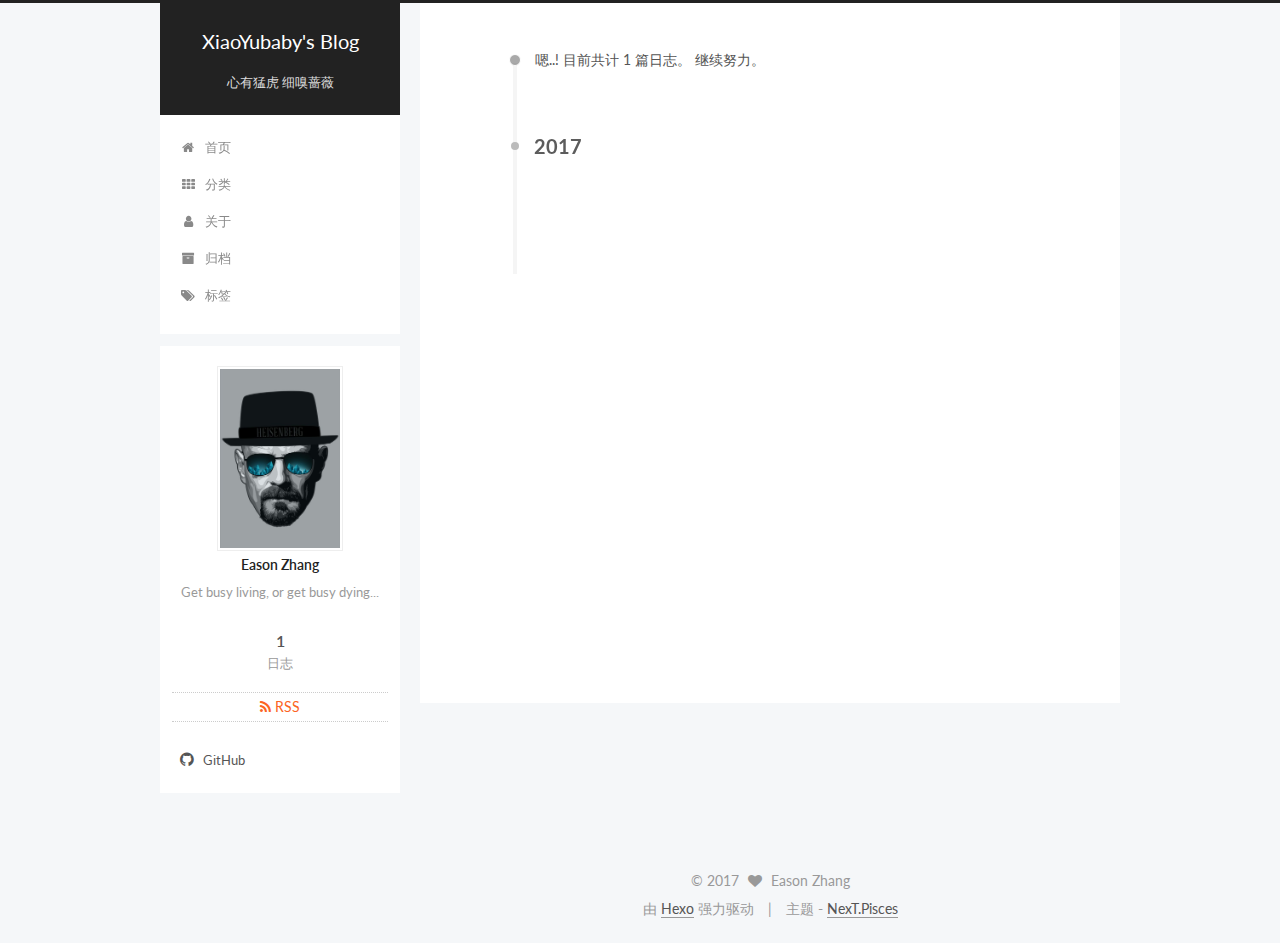
<file: archives/2017/index.html>
<!doctype html>



  


<html class="theme-next pisces use-motion" lang="zh-Hans">
<head>
  <meta charset="UTF-8"/>
<meta http-equiv="X-UA-Compatible" content="IE=edge" />
<meta name="viewport" content="width=device-width, initial-scale=1, maximum-scale=1"/>



<meta http-equiv="Cache-Control" content="no-transform" />
<meta http-equiv="Cache-Control" content="no-siteapp" />















  
  
  <link href="/lib/fancybox/source/jquery.fancybox.css?v=2.1.5" rel="stylesheet" type="text/css" />




  
  
  
  

  
    
    
  

  

  

  

  

  
    
    
    <link href="//fonts.googleapis.com/css?family=Lato:300,300italic,400,400italic,700,700italic&subset=latin,latin-ext" rel="stylesheet" type="text/css">
  






<link href="/lib/font-awesome/css/font-awesome.min.css?v=4.6.2" rel="stylesheet" type="text/css" />

<link href="/css/main.css?v=5.1.0" rel="stylesheet" type="text/css" />


  <meta name="keywords" content="Hexo, NexT" />





  <link rel="alternate" href="/atom.xml" title="XiaoYubaby's Blog" type="application/atom+xml" />




  <link rel="shortcut icon" type="image/x-icon" href="/favicon.ico?v=5.1.0" />






<meta name="description" content="Get busy living, or get busy dying...">
<meta property="og:type" content="website">
<meta property="og:title" content="XiaoYubaby's Blog">
<meta property="og:url" content="http://yoursite.com/archives/2017/index.html">
<meta property="og:site_name" content="XiaoYubaby's Blog">
<meta property="og:description" content="Get busy living, or get busy dying...">
<meta name="twitter:card" content="summary">
<meta name="twitter:title" content="XiaoYubaby's Blog">
<meta name="twitter:description" content="Get busy living, or get busy dying...">



<script type="text/javascript" id="hexo.configurations">
  var NexT = window.NexT || {};
  var CONFIG = {
    root: '/',
    scheme: 'Pisces',
    sidebar: {"position":"left","display":"post","offset":12,"offset_float":0,"b2t":false,"scrollpercent":false},
    fancybox: true,
    motion: true,
    duoshuo: {
      userId: '0',
      author: '博主'
    },
    algolia: {
      applicationID: '',
      apiKey: '',
      indexName: '',
      hits: {"per_page":10},
      labels: {"input_placeholder":"Search for Posts","hits_empty":"We didn't find any results for the search: ${query}","hits_stats":"${hits} results found in ${time} ms"}
    }
  };
</script>



  <link rel="canonical" href="http://yoursite.com/archives/2017/"/>





  <title> 归档 | XiaoYubaby's Blog </title>
</head>

<body itemscope itemtype="http://schema.org/WebPage" lang="zh-Hans">

  














  
  
    
  

  <div class="container one-collumn sidebar-position-left  page-archive  ">
    <div class="headband"></div>

    <header id="header" class="header" itemscope itemtype="http://schema.org/WPHeader">
      <div class="header-inner"><div class="site-brand-wrapper">
  <div class="site-meta ">
    

    <div class="custom-logo-site-title">
      <a href="/"  class="brand" rel="start">
        <span class="logo-line-before"><i></i></span>
        <span class="site-title">XiaoYubaby's Blog</span>
        <span class="logo-line-after"><i></i></span>
      </a>
    </div>
      
        <p class="site-subtitle">心有猛虎 细嗅蔷薇</p>
      
  </div>

  <div class="site-nav-toggle">
    <button>
      <span class="btn-bar"></span>
      <span class="btn-bar"></span>
      <span class="btn-bar"></span>
    </button>
  </div>
</div>

<nav class="site-nav">
  

  
    <ul id="menu" class="menu">
      
        
        <li class="menu-item menu-item-home">
          <a href="/" rel="section">
            
              <i class="menu-item-icon fa fa-fw fa-home"></i> <br />
            
            首页
          </a>
        </li>
      
        
        <li class="menu-item menu-item-categories">
          <a href="/categories" rel="section">
            
              <i class="menu-item-icon fa fa-fw fa-th"></i> <br />
            
            分类
          </a>
        </li>
      
        
        <li class="menu-item menu-item-about">
          <a href="/about" rel="section">
            
              <i class="menu-item-icon fa fa-fw fa-user"></i> <br />
            
            关于
          </a>
        </li>
      
        
        <li class="menu-item menu-item-archives">
          <a href="/archives" rel="section">
            
              <i class="menu-item-icon fa fa-fw fa-archive"></i> <br />
            
            归档
          </a>
        </li>
      
        
        <li class="menu-item menu-item-tags">
          <a href="/tags" rel="section">
            
              <i class="menu-item-icon fa fa-fw fa-tags"></i> <br />
            
            标签
          </a>
        </li>
      

      
    </ul>
  

  
</nav>



 </div>
    </header>

    <main id="main" class="main">
      <div class="main-inner">
        <div class="content-wrap">
          <div id="content" class="content">
            

  <section id="posts" class="posts-collapse">
    <span class="archive-move-on"></span>

    <span class="archive-page-counter">
      
      
      
        
      
      嗯..! 目前共计 1 篇日志。 继续努力。
    </span>

    

      
      
      

      
        
        <div class="collection-title">
          <h2 class="archive-year motion-element" id="archive-year-2017">2017</h2>
        </div>
      
      

      

  <article class="post post-type-normal" itemscope itemtype="http://schema.org/Article">
    <header class="post-header">

      <h1 class="post-title">
        
            <a class="post-title-link" href="/2017/03/01/hello-world/" itemprop="url">
              
                <span itemprop="name">Hello World</span>
              
            </a>
        
      </h1>

      <div class="post-meta">
        <time class="post-time" itemprop="dateCreated"
              datetime="2017-03-01T15:55:03+08:00"
              content="2017-03-01" >
          03-01
        </time>
      </div>

    </header>
  </article>



    

  </section>

  


          
          </div>
          


          

        </div>
        
          
  
  <div class="sidebar-toggle">
    <div class="sidebar-toggle-line-wrap">
      <span class="sidebar-toggle-line sidebar-toggle-line-first"></span>
      <span class="sidebar-toggle-line sidebar-toggle-line-middle"></span>
      <span class="sidebar-toggle-line sidebar-toggle-line-last"></span>
    </div>
  </div>

  <aside id="sidebar" class="sidebar">
    <div class="sidebar-inner">

      

      

      <section class="site-overview sidebar-panel sidebar-panel-active">
        <div class="site-author motion-element" itemprop="author" itemscope itemtype="http://schema.org/Person">
          <img class="site-author-image" itemprop="image"
               src="/images/avatar.jpg"
               alt="Eason Zhang" />
          <p class="site-author-name" itemprop="name">Eason Zhang</p>
           
              <p class="site-description motion-element" itemprop="description">Get busy living, or get busy dying...</p>
          
        </div>
        <nav class="site-state motion-element">
        
          
            <div class="site-state-item site-state-posts">
              <a href="/archives">
                <span class="site-state-item-count">1</span>
                <span class="site-state-item-name">日志</span>
              </a>
            </div>
          

          

          

        </nav>

        
          <div class="feed-link motion-element">
            <a href="/atom.xml" rel="alternate">
              <i class="fa fa-rss"></i>
              RSS
            </a>
          </div>
        

        <div class="links-of-author motion-element">
          
            
              <span class="links-of-author-item">
                <a href="https://github.com/XiaoYubaby" target="_blank" title="GitHub">
                  
                    <i class="fa fa-fw fa-github"></i>
                  
                  GitHub
                </a>
              </span>
            
          
        </div>

        
        

        
        

        


      </section>

      

      

    </div>
  </aside>


        
      </div>
    </main>

    <footer id="footer" class="footer">
      <div class="footer-inner">
        <div class="copyright" >
  
  &copy; 
  <span itemprop="copyrightYear">2017</span>
  <span class="with-love">
    <i class="fa fa-heart"></i>
  </span>
  <span class="author" itemprop="copyrightHolder">Eason Zhang</span>
</div>


<div class="powered-by">
  由 <a class="theme-link" href="https://hexo.io">Hexo</a> 强力驱动
</div>

<div class="theme-info">
  主题 -
  <a class="theme-link" href="https://github.com/iissnan/hexo-theme-next">
    NexT.Pisces
  </a>
</div>


        

        
      </div>
    </footer>

    
      <div class="back-to-top">
        <i class="fa fa-arrow-up"></i>
        
      </div>
    
    
  </div>

  

<script type="text/javascript">
  if (Object.prototype.toString.call(window.Promise) !== '[object Function]') {
    window.Promise = null;
  }
</script>









  




  
  <script type="text/javascript" src="/lib/jquery/index.js?v=2.1.3"></script>

  
  <script type="text/javascript" src="/lib/fastclick/lib/fastclick.min.js?v=1.0.6"></script>

  
  <script type="text/javascript" src="/lib/jquery_lazyload/jquery.lazyload.js?v=1.9.7"></script>

  
  <script type="text/javascript" src="/lib/velocity/velocity.min.js?v=1.2.1"></script>

  
  <script type="text/javascript" src="/lib/velocity/velocity.ui.min.js?v=1.2.1"></script>

  
  <script type="text/javascript" src="/lib/fancybox/source/jquery.fancybox.pack.js?v=2.1.5"></script>


  


  <script type="text/javascript" src="/js/src/utils.js?v=5.1.0"></script>

  <script type="text/javascript" src="/js/src/motion.js?v=5.1.0"></script>



  
  


  <script type="text/javascript" src="/js/src/affix.js?v=5.1.0"></script>

  <script type="text/javascript" src="/js/src/schemes/pisces.js?v=5.1.0"></script>



  
  
    <script type="text/javascript" id="motion.page.archive">
      $('.archive-year').velocity('transition.slideLeftIn');
    </script>
  


  


  <script type="text/javascript" src="/js/src/bootstrap.js?v=5.1.0"></script>



  

  
    
  

  <script type="text/javascript">
    var duoshuoQuery = {short_name:"XiaoYubaby"};
    (function() {
      var ds = document.createElement('script');
      ds.type = 'text/javascript';ds.async = true;
      ds.id = 'duoshuo-script';
      ds.src = (document.location.protocol == 'https:' ? 'https:' : 'http:') + '//static.duoshuo.com/embed.js';
      ds.charset = 'UTF-8';
      (document.getElementsByTagName('head')[0]
      || document.getElementsByTagName('body')[0]).appendChild(ds);
    })();
  </script>

  
    
    
    <script src="/lib/ua-parser-js/dist/ua-parser.min.js?v=0.7.9"></script>
    <script src="/js/src/hook-duoshuo.js"></script>
  













  
  

  

  

  

  


  

</body>
</html>
</file>
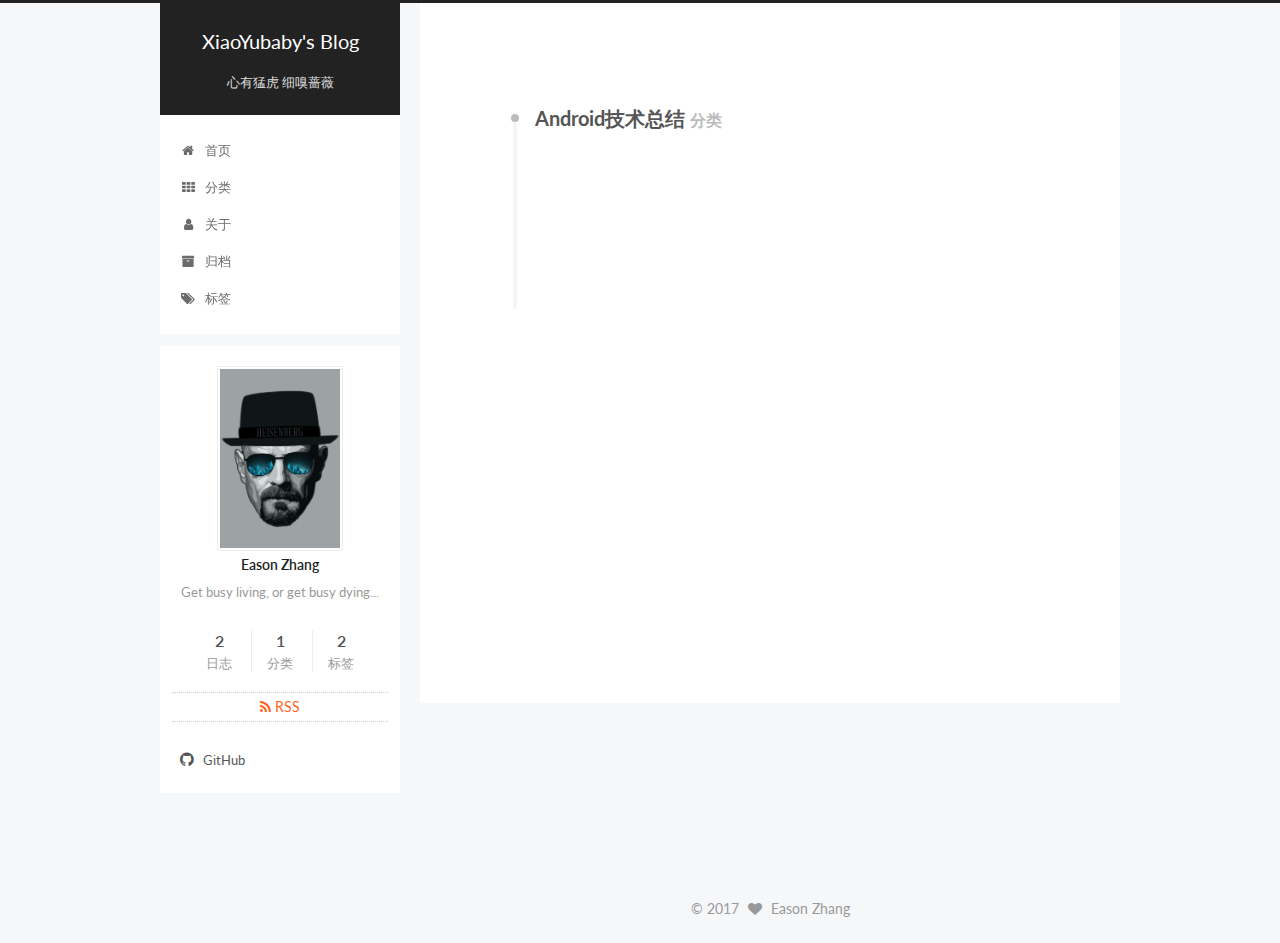
<file: categories/Android技术总结/index.html>
<!doctype html>



  


<html class="theme-next pisces use-motion" lang="zh-Hans">
<head>
  <meta charset="UTF-8"/>
<meta http-equiv="X-UA-Compatible" content="IE=edge" />
<meta name="viewport" content="width=device-width, initial-scale=1, maximum-scale=1"/>



<meta http-equiv="Cache-Control" content="no-transform" />
<meta http-equiv="Cache-Control" content="no-siteapp" />















  
  
  <link href="/lib/fancybox/source/jquery.fancybox.css?v=2.1.5" rel="stylesheet" type="text/css" />




  
  
  
  

  
    
    
  

  

  

  

  

  
    
    
    <link href="//fonts.googleapis.com/css?family=Lato:300,300italic,400,400italic,700,700italic&subset=latin,latin-ext" rel="stylesheet" type="text/css">
  






<link href="/lib/font-awesome/css/font-awesome.min.css?v=4.6.2" rel="stylesheet" type="text/css" />

<link href="/css/main.css?v=5.1.0" rel="stylesheet" type="text/css" />


  <meta name="keywords" content="Hexo, NexT" />





  <link rel="alternate" href="/atom.xml" title="XiaoYubaby's Blog" type="application/atom+xml" />




  <link rel="shortcut icon" type="image/x-icon" href="/favicon.ico?v=5.1.0" />






<meta name="description" content="Get busy living, or get busy dying...">
<meta property="og:type" content="website">
<meta property="og:title" content="XiaoYubaby's Blog">
<meta property="og:url" content="xiaoyubaby.github.io/categories/Android技术总结/index.html">
<meta property="og:site_name" content="XiaoYubaby's Blog">
<meta property="og:description" content="Get busy living, or get busy dying...">
<meta name="twitter:card" content="summary">
<meta name="twitter:title" content="XiaoYubaby's Blog">
<meta name="twitter:description" content="Get busy living, or get busy dying...">



<script type="text/javascript" id="hexo.configurations">
  var NexT = window.NexT || {};
  var CONFIG = {
    root: '/',
    scheme: 'Pisces',
    sidebar: {"position":"left","display":"post","offset":12,"offset_float":0,"b2t":false,"scrollpercent":false},
    fancybox: true,
    motion: true,
    duoshuo: {
      userId: '0',
      author: '博主'
    },
    algolia: {
      applicationID: '',
      apiKey: '',
      indexName: '',
      hits: {"per_page":10},
      labels: {"input_placeholder":"Search for Posts","hits_empty":"We didn't find any results for the search: ${query}","hits_stats":"${hits} results found in ${time} ms"}
    }
  };
</script>



  <link rel="canonical" href="xiaoyubaby.github.io/categories/Android技术总结/"/>





  <title> 分类: Android技术总结 | XiaoYubaby's Blog </title>
</head>

<body itemscope itemtype="http://schema.org/WebPage" lang="zh-Hans">

  














  
  
    
  

  <div class="container one-collumn sidebar-position-left  ">
    <div class="headband"></div>

    <header id="header" class="header" itemscope itemtype="http://schema.org/WPHeader">
      <div class="header-inner"><div class="site-brand-wrapper">
  <div class="site-meta ">
    

    <div class="custom-logo-site-title">
      <a href="/"  class="brand" rel="start">
        <span class="logo-line-before"><i></i></span>
        <span class="site-title">XiaoYubaby's Blog</span>
        <span class="logo-line-after"><i></i></span>
      </a>
    </div>
      
        <p class="site-subtitle">心有猛虎 细嗅蔷薇</p>
      
  </div>

  <div class="site-nav-toggle">
    <button>
      <span class="btn-bar"></span>
      <span class="btn-bar"></span>
      <span class="btn-bar"></span>
    </button>
  </div>
</div>

<nav class="site-nav">
  

  
    <ul id="menu" class="menu">
      
        
        <li class="menu-item menu-item-home">
          <a href="/" rel="section">
            
              <i class="menu-item-icon fa fa-fw fa-home"></i> <br />
            
            首页
          </a>
        </li>
      
        
        <li class="menu-item menu-item-categories">
          <a href="/categories" rel="section">
            
              <i class="menu-item-icon fa fa-fw fa-th"></i> <br />
            
            分类
          </a>
        </li>
      
        
        <li class="menu-item menu-item-about">
          <a href="/about" rel="section">
            
              <i class="menu-item-icon fa fa-fw fa-user"></i> <br />
            
            关于
          </a>
        </li>
      
        
        <li class="menu-item menu-item-archives">
          <a href="/archives" rel="section">
            
              <i class="menu-item-icon fa fa-fw fa-archive"></i> <br />
            
            归档
          </a>
        </li>
      
        
        <li class="menu-item menu-item-tags">
          <a href="/tags" rel="section">
            
              <i class="menu-item-icon fa fa-fw fa-tags"></i> <br />
            
            标签
          </a>
        </li>
      

      
    </ul>
  

  
</nav>



 </div>
    </header>

    <main id="main" class="main">
      <div class="main-inner">
        <div class="content-wrap">
          <div id="content" class="content">
            

  <section id="posts" class="posts-collapse">
    <div class="collection-title">
      <h2 >
        Android技术总结
        <small>分类</small>
      </h2>
    </div>

    
      

  <article class="post post-type-normal" itemscope itemtype="http://schema.org/Article">
    <header class="post-header">

      <h1 class="post-title">
        
            <a class="post-title-link" href="/2017/03/14/使用AndroidStudio NDK开发环境搭建/" itemprop="url">
              
                <span itemprop="name">使用AndroidStudio NDK开发环境搭建</span>
              
            </a>
        
      </h1>

      <div class="post-meta">
        <time class="post-time" itemprop="dateCreated"
              datetime="2017-03-14T14:35:58+08:00"
              content="2017-03-14" >
          03-14
        </time>
      </div>

    </header>
  </article>


    
      

  <article class="post post-type-normal" itemscope itemtype="http://schema.org/Article">
    <header class="post-header">

      <h1 class="post-title">
        
            <a class="post-title-link" href="/2017/03/02/基于高通平台Android-GPS架构分析/" itemprop="url">
              
                <span itemprop="name">基于高通平台Android-GPS架构分析</span>
              
            </a>
        
      </h1>

      <div class="post-meta">
        <time class="post-time" itemprop="dateCreated"
              datetime="2017-03-02T10:47:20+08:00"
              content="2017-03-02" >
          03-02
        </time>
      </div>

    </header>
  </article>


    
  </section>

  


          
          </div>
          


          

        </div>
        
          
  
  <div class="sidebar-toggle">
    <div class="sidebar-toggle-line-wrap">
      <span class="sidebar-toggle-line sidebar-toggle-line-first"></span>
      <span class="sidebar-toggle-line sidebar-toggle-line-middle"></span>
      <span class="sidebar-toggle-line sidebar-toggle-line-last"></span>
    </div>
  </div>

  <aside id="sidebar" class="sidebar">
    <div class="sidebar-inner">

      

      

      <section class="site-overview sidebar-panel sidebar-panel-active">
        <div class="site-author motion-element" itemprop="author" itemscope itemtype="http://schema.org/Person">
          <img class="site-author-image" itemprop="image"
               src="/images/avatar.jpg"
               alt="Eason Zhang" />
          <p class="site-author-name" itemprop="name">Eason Zhang</p>
           
              <p class="site-description motion-element" itemprop="description">Get busy living, or get busy dying...</p>
          
        </div>
        <nav class="site-state motion-element">
        
          
            <div class="site-state-item site-state-posts">
              <a href="/archives">
                <span class="site-state-item-count">2</span>
                <span class="site-state-item-name">日志</span>
              </a>
            </div>
          

          
            <div class="site-state-item site-state-categories">
              <a href="/categories">
                <span class="site-state-item-count">1</span>
                <span class="site-state-item-name">分类</span>
              </a>
            </div>
          

          
            <div class="site-state-item site-state-tags">
              <a href="/tags">
                <span class="site-state-item-count">2</span>
                <span class="site-state-item-name">标签</span>
              </a>
            </div>
          

        </nav>

        
          <div class="feed-link motion-element">
            <a href="/atom.xml" rel="alternate">
              <i class="fa fa-rss"></i>
              RSS
            </a>
          </div>
        

        <div class="links-of-author motion-element">
          
            
              <span class="links-of-author-item">
                <a href="https://github.com/XiaoYubaby" target="_blank" title="GitHub">
                  
                    <i class="fa fa-fw fa-github"></i>
                  
                  GitHub
                </a>
              </span>
            
          
        </div>

        
        

        
        

        


      </section>

      

      

    </div>
  </aside>


        
      </div>
    </main>

    <footer id="footer" class="footer">
      <div class="footer-inner">
        <div class="copyright" >
  
  &copy; 
  <span itemprop="copyrightYear">2017</span>
  <span class="with-love">
    <i class="fa fa-heart"></i>
  </span>
  <span class="author" itemprop="copyrightHolder">Eason Zhang</span>
</div>



        

        
      </div>
    </footer>

    
      <div class="back-to-top">
        <i class="fa fa-arrow-up"></i>
        
      </div>
    
    
  </div>

  

<script type="text/javascript">
  if (Object.prototype.toString.call(window.Promise) !== '[object Function]') {
    window.Promise = null;
  }
</script>









  




  
  <script type="text/javascript" src="/lib/jquery/index.js?v=2.1.3"></script>

  
  <script type="text/javascript" src="/lib/fastclick/lib/fastclick.min.js?v=1.0.6"></script>

  
  <script type="text/javascript" src="/lib/jquery_lazyload/jquery.lazyload.js?v=1.9.7"></script>

  
  <script type="text/javascript" src="/lib/velocity/velocity.min.js?v=1.2.1"></script>

  
  <script type="text/javascript" src="/lib/velocity/velocity.ui.min.js?v=1.2.1"></script>

  
  <script type="text/javascript" src="/lib/fancybox/source/jquery.fancybox.pack.js?v=2.1.5"></script>


  


  <script type="text/javascript" src="/js/src/utils.js?v=5.1.0"></script>

  <script type="text/javascript" src="/js/src/motion.js?v=5.1.0"></script>



  
  


  <script type="text/javascript" src="/js/src/affix.js?v=5.1.0"></script>

  <script type="text/javascript" src="/js/src/schemes/pisces.js?v=5.1.0"></script>



  

  


  <script type="text/javascript" src="/js/src/bootstrap.js?v=5.1.0"></script>



  

  
    
  

  <script type="text/javascript">
    var duoshuoQuery = {short_name:"XiaoYubaby"};
    (function() {
      var ds = document.createElement('script');
      ds.type = 'text/javascript';ds.async = true;
      ds.id = 'duoshuo-script';
      ds.src = (document.location.protocol == 'https:' ? 'https:' : 'http:') + '//static.duoshuo.com/embed.js';
      ds.charset = 'UTF-8';
      (document.getElementsByTagName('head')[0]
      || document.getElementsByTagName('body')[0]).appendChild(ds);
    })();
  </script>

  
    
    
    <script src="/lib/ua-parser-js/dist/ua-parser.min.js?v=0.7.9"></script>
    <script src="/js/src/hook-duoshuo.js"></script>
  













  
  

  

  

  

  


  

</body>
</html>
</file>
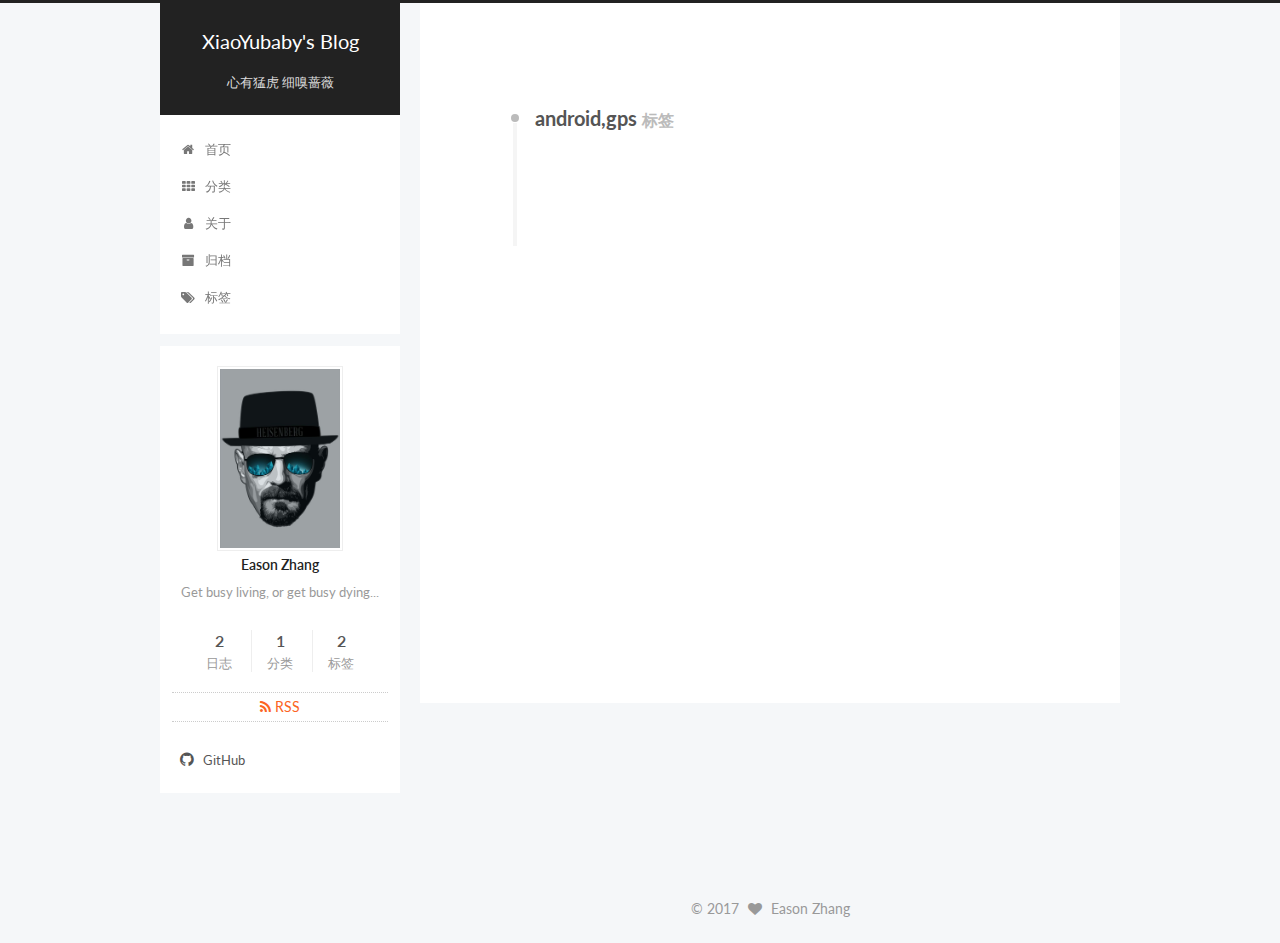
<file: tags/android-gps/index.html>
<!doctype html>



  


<html class="theme-next pisces use-motion" lang="zh-Hans">
<head>
  <meta charset="UTF-8"/>
<meta http-equiv="X-UA-Compatible" content="IE=edge" />
<meta name="viewport" content="width=device-width, initial-scale=1, maximum-scale=1"/>



<meta http-equiv="Cache-Control" content="no-transform" />
<meta http-equiv="Cache-Control" content="no-siteapp" />















  
  
  <link href="/lib/fancybox/source/jquery.fancybox.css?v=2.1.5" rel="stylesheet" type="text/css" />




  
  
  
  

  
    
    
  

  

  

  

  

  
    
    
    <link href="//fonts.googleapis.com/css?family=Lato:300,300italic,400,400italic,700,700italic&subset=latin,latin-ext" rel="stylesheet" type="text/css">
  






<link href="/lib/font-awesome/css/font-awesome.min.css?v=4.6.2" rel="stylesheet" type="text/css" />

<link href="/css/main.css?v=5.1.0" rel="stylesheet" type="text/css" />


  <meta name="keywords" content="Hexo, NexT" />





  <link rel="alternate" href="/atom.xml" title="XiaoYubaby's Blog" type="application/atom+xml" />




  <link rel="shortcut icon" type="image/x-icon" href="/favicon.ico?v=5.1.0" />






<meta name="description" content="Get busy living, or get busy dying...">
<meta property="og:type" content="website">
<meta property="og:title" content="XiaoYubaby's Blog">
<meta property="og:url" content="xiaoyubaby.github.io/tags/android-gps/index.html">
<meta property="og:site_name" content="XiaoYubaby's Blog">
<meta property="og:description" content="Get busy living, or get busy dying...">
<meta name="twitter:card" content="summary">
<meta name="twitter:title" content="XiaoYubaby's Blog">
<meta name="twitter:description" content="Get busy living, or get busy dying...">



<script type="text/javascript" id="hexo.configurations">
  var NexT = window.NexT || {};
  var CONFIG = {
    root: '/',
    scheme: 'Pisces',
    sidebar: {"position":"left","display":"post","offset":12,"offset_float":0,"b2t":false,"scrollpercent":false},
    fancybox: true,
    motion: true,
    duoshuo: {
      userId: '0',
      author: '博主'
    },
    algolia: {
      applicationID: '',
      apiKey: '',
      indexName: '',
      hits: {"per_page":10},
      labels: {"input_placeholder":"Search for Posts","hits_empty":"We didn't find any results for the search: ${query}","hits_stats":"${hits} results found in ${time} ms"}
    }
  };
</script>



  <link rel="canonical" href="xiaoyubaby.github.io/tags/android-gps/"/>





  <title> 标签: android,gps | XiaoYubaby's Blog </title>
</head>

<body itemscope itemtype="http://schema.org/WebPage" lang="zh-Hans">

  














  
  
    
  

  <div class="container one-collumn sidebar-position-left  ">
    <div class="headband"></div>

    <header id="header" class="header" itemscope itemtype="http://schema.org/WPHeader">
      <div class="header-inner"><div class="site-brand-wrapper">
  <div class="site-meta ">
    

    <div class="custom-logo-site-title">
      <a href="/"  class="brand" rel="start">
        <span class="logo-line-before"><i></i></span>
        <span class="site-title">XiaoYubaby's Blog</span>
        <span class="logo-line-after"><i></i></span>
      </a>
    </div>
      
        <p class="site-subtitle">心有猛虎 细嗅蔷薇</p>
      
  </div>

  <div class="site-nav-toggle">
    <button>
      <span class="btn-bar"></span>
      <span class="btn-bar"></span>
      <span class="btn-bar"></span>
    </button>
  </div>
</div>

<nav class="site-nav">
  

  
    <ul id="menu" class="menu">
      
        
        <li class="menu-item menu-item-home">
          <a href="/" rel="section">
            
              <i class="menu-item-icon fa fa-fw fa-home"></i> <br />
            
            首页
          </a>
        </li>
      
        
        <li class="menu-item menu-item-categories">
          <a href="/categories" rel="section">
            
              <i class="menu-item-icon fa fa-fw fa-th"></i> <br />
            
            分类
          </a>
        </li>
      
        
        <li class="menu-item menu-item-about">
          <a href="/about" rel="section">
            
              <i class="menu-item-icon fa fa-fw fa-user"></i> <br />
            
            关于
          </a>
        </li>
      
        
        <li class="menu-item menu-item-archives">
          <a href="/archives" rel="section">
            
              <i class="menu-item-icon fa fa-fw fa-archive"></i> <br />
            
            归档
          </a>
        </li>
      
        
        <li class="menu-item menu-item-tags">
          <a href="/tags" rel="section">
            
              <i class="menu-item-icon fa fa-fw fa-tags"></i> <br />
            
            标签
          </a>
        </li>
      

      
    </ul>
  

  
</nav>



 </div>
    </header>

    <main id="main" class="main">
      <div class="main-inner">
        <div class="content-wrap">
          <div id="content" class="content">
            

  <div id="posts" class="posts-collapse">
    <div class="collection-title">
      <h2 >
        android,gps
        <small>标签</small>
      </h2>
    </div>

    
      

  <article class="post post-type-normal" itemscope itemtype="http://schema.org/Article">
    <header class="post-header">

      <h1 class="post-title">
        
            <a class="post-title-link" href="/2017/03/02/基于高通平台Android-GPS架构分析/" itemprop="url">
              
                <span itemprop="name">基于高通平台Android-GPS架构分析</span>
              
            </a>
        
      </h1>

      <div class="post-meta">
        <time class="post-time" itemprop="dateCreated"
              datetime="2017-03-02T10:47:20+08:00"
              content="2017-03-02" >
          03-02
        </time>
      </div>

    </header>
  </article>


    
  </div>

  

          
          </div>
          


          

        </div>
        
          
  
  <div class="sidebar-toggle">
    <div class="sidebar-toggle-line-wrap">
      <span class="sidebar-toggle-line sidebar-toggle-line-first"></span>
      <span class="sidebar-toggle-line sidebar-toggle-line-middle"></span>
      <span class="sidebar-toggle-line sidebar-toggle-line-last"></span>
    </div>
  </div>

  <aside id="sidebar" class="sidebar">
    <div class="sidebar-inner">

      

      

      <section class="site-overview sidebar-panel sidebar-panel-active">
        <div class="site-author motion-element" itemprop="author" itemscope itemtype="http://schema.org/Person">
          <img class="site-author-image" itemprop="image"
               src="/images/avatar.jpg"
               alt="Eason Zhang" />
          <p class="site-author-name" itemprop="name">Eason Zhang</p>
           
              <p class="site-description motion-element" itemprop="description">Get busy living, or get busy dying...</p>
          
        </div>
        <nav class="site-state motion-element">
        
          
            <div class="site-state-item site-state-posts">
              <a href="/archives">
                <span class="site-state-item-count">2</span>
                <span class="site-state-item-name">日志</span>
              </a>
            </div>
          

          
            <div class="site-state-item site-state-categories">
              <a href="/categories">
                <span class="site-state-item-count">1</span>
                <span class="site-state-item-name">分类</span>
              </a>
            </div>
          

          
            <div class="site-state-item site-state-tags">
              <a href="/tags">
                <span class="site-state-item-count">2</span>
                <span class="site-state-item-name">标签</span>
              </a>
            </div>
          

        </nav>

        
          <div class="feed-link motion-element">
            <a href="/atom.xml" rel="alternate">
              <i class="fa fa-rss"></i>
              RSS
            </a>
          </div>
        

        <div class="links-of-author motion-element">
          
            
              <span class="links-of-author-item">
                <a href="https://github.com/XiaoYubaby" target="_blank" title="GitHub">
                  
                    <i class="fa fa-fw fa-github"></i>
                  
                  GitHub
                </a>
              </span>
            
          
        </div>

        
        

        
        

        


      </section>

      

      

    </div>
  </aside>


        
      </div>
    </main>

    <footer id="footer" class="footer">
      <div class="footer-inner">
        <div class="copyright" >
  
  &copy; 
  <span itemprop="copyrightYear">2017</span>
  <span class="with-love">
    <i class="fa fa-heart"></i>
  </span>
  <span class="author" itemprop="copyrightHolder">Eason Zhang</span>
</div>



        

        
      </div>
    </footer>

    
      <div class="back-to-top">
        <i class="fa fa-arrow-up"></i>
        
      </div>
    
    
  </div>

  

<script type="text/javascript">
  if (Object.prototype.toString.call(window.Promise) !== '[object Function]') {
    window.Promise = null;
  }
</script>









  




  
  <script type="text/javascript" src="/lib/jquery/index.js?v=2.1.3"></script>

  
  <script type="text/javascript" src="/lib/fastclick/lib/fastclick.min.js?v=1.0.6"></script>

  
  <script type="text/javascript" src="/lib/jquery_lazyload/jquery.lazyload.js?v=1.9.7"></script>

  
  <script type="text/javascript" src="/lib/velocity/velocity.min.js?v=1.2.1"></script>

  
  <script type="text/javascript" src="/lib/velocity/velocity.ui.min.js?v=1.2.1"></script>

  
  <script type="text/javascript" src="/lib/fancybox/source/jquery.fancybox.pack.js?v=2.1.5"></script>


  


  <script type="text/javascript" src="/js/src/utils.js?v=5.1.0"></script>

  <script type="text/javascript" src="/js/src/motion.js?v=5.1.0"></script>



  
  


  <script type="text/javascript" src="/js/src/affix.js?v=5.1.0"></script>

  <script type="text/javascript" src="/js/src/schemes/pisces.js?v=5.1.0"></script>



  

  


  <script type="text/javascript" src="/js/src/bootstrap.js?v=5.1.0"></script>



  

  
    
  

  <script type="text/javascript">
    var duoshuoQuery = {short_name:"XiaoYubaby"};
    (function() {
      var ds = document.createElement('script');
      ds.type = 'text/javascript';ds.async = true;
      ds.id = 'duoshuo-script';
      ds.src = (document.location.protocol == 'https:' ? 'https:' : 'http:') + '//static.duoshuo.com/embed.js';
      ds.charset = 'UTF-8';
      (document.getElementsByTagName('head')[0]
      || document.getElementsByTagName('body')[0]).appendChild(ds);
    })();
  </script>

  
    
    
    <script src="/lib/ua-parser-js/dist/ua-parser.min.js?v=0.7.9"></script>
    <script src="/js/src/hook-duoshuo.js"></script>
  













  
  

  

  

  

  


  

</body>
</html>
</file>
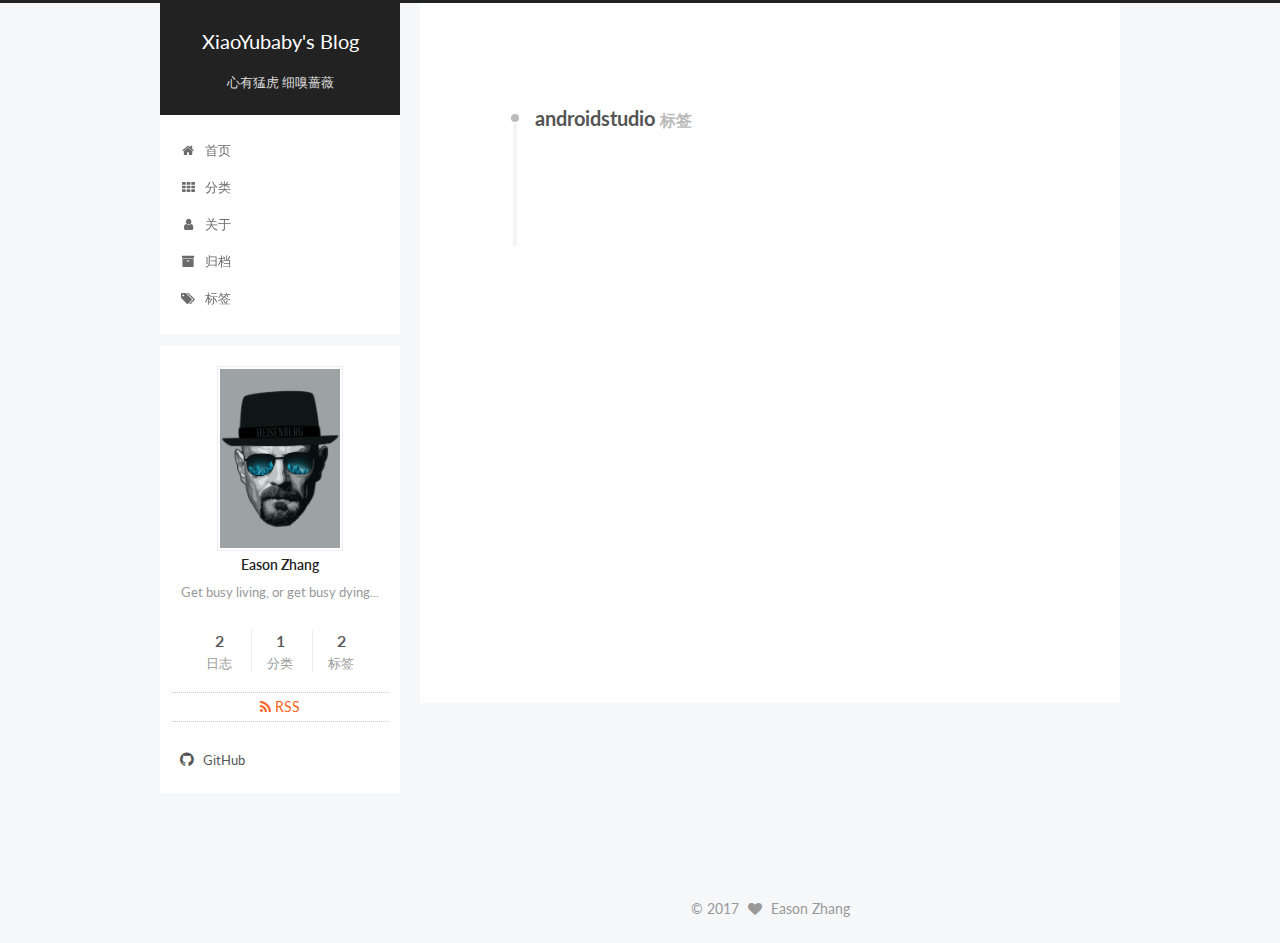
<file: tags/androidstudio/index.html>
<!doctype html>



  


<html class="theme-next pisces use-motion" lang="zh-Hans">
<head>
  <meta charset="UTF-8"/>
<meta http-equiv="X-UA-Compatible" content="IE=edge" />
<meta name="viewport" content="width=device-width, initial-scale=1, maximum-scale=1"/>



<meta http-equiv="Cache-Control" content="no-transform" />
<meta http-equiv="Cache-Control" content="no-siteapp" />















  
  
  <link href="/lib/fancybox/source/jquery.fancybox.css?v=2.1.5" rel="stylesheet" type="text/css" />




  
  
  
  

  
    
    
  

  

  

  

  

  
    
    
    <link href="//fonts.googleapis.com/css?family=Lato:300,300italic,400,400italic,700,700italic&subset=latin,latin-ext" rel="stylesheet" type="text/css">
  






<link href="/lib/font-awesome/css/font-awesome.min.css?v=4.6.2" rel="stylesheet" type="text/css" />

<link href="/css/main.css?v=5.1.0" rel="stylesheet" type="text/css" />


  <meta name="keywords" content="Hexo, NexT" />





  <link rel="alternate" href="/atom.xml" title="XiaoYubaby's Blog" type="application/atom+xml" />




  <link rel="shortcut icon" type="image/x-icon" href="/favicon.ico?v=5.1.0" />






<meta name="description" content="Get busy living, or get busy dying...">
<meta property="og:type" content="website">
<meta property="og:title" content="XiaoYubaby's Blog">
<meta property="og:url" content="xiaoyubaby.github.io/tags/androidstudio/index.html">
<meta property="og:site_name" content="XiaoYubaby's Blog">
<meta property="og:description" content="Get busy living, or get busy dying...">
<meta name="twitter:card" content="summary">
<meta name="twitter:title" content="XiaoYubaby's Blog">
<meta name="twitter:description" content="Get busy living, or get busy dying...">



<script type="text/javascript" id="hexo.configurations">
  var NexT = window.NexT || {};
  var CONFIG = {
    root: '/',
    scheme: 'Pisces',
    sidebar: {"position":"left","display":"post","offset":12,"offset_float":0,"b2t":false,"scrollpercent":false},
    fancybox: true,
    motion: true,
    duoshuo: {
      userId: '0',
      author: '博主'
    },
    algolia: {
      applicationID: '',
      apiKey: '',
      indexName: '',
      hits: {"per_page":10},
      labels: {"input_placeholder":"Search for Posts","hits_empty":"We didn't find any results for the search: ${query}","hits_stats":"${hits} results found in ${time} ms"}
    }
  };
</script>



  <link rel="canonical" href="xiaoyubaby.github.io/tags/androidstudio/"/>





  <title> 标签: androidstudio | XiaoYubaby's Blog </title>
</head>

<body itemscope itemtype="http://schema.org/WebPage" lang="zh-Hans">

  














  
  
    
  

  <div class="container one-collumn sidebar-position-left  ">
    <div class="headband"></div>

    <header id="header" class="header" itemscope itemtype="http://schema.org/WPHeader">
      <div class="header-inner"><div class="site-brand-wrapper">
  <div class="site-meta ">
    

    <div class="custom-logo-site-title">
      <a href="/"  class="brand" rel="start">
        <span class="logo-line-before"><i></i></span>
        <span class="site-title">XiaoYubaby's Blog</span>
        <span class="logo-line-after"><i></i></span>
      </a>
    </div>
      
        <p class="site-subtitle">心有猛虎 细嗅蔷薇</p>
      
  </div>

  <div class="site-nav-toggle">
    <button>
      <span class="btn-bar"></span>
      <span class="btn-bar"></span>
      <span class="btn-bar"></span>
    </button>
  </div>
</div>

<nav class="site-nav">
  

  
    <ul id="menu" class="menu">
      
        
        <li class="menu-item menu-item-home">
          <a href="/" rel="section">
            
              <i class="menu-item-icon fa fa-fw fa-home"></i> <br />
            
            首页
          </a>
        </li>
      
        
        <li class="menu-item menu-item-categories">
          <a href="/categories" rel="section">
            
              <i class="menu-item-icon fa fa-fw fa-th"></i> <br />
            
            分类
          </a>
        </li>
      
        
        <li class="menu-item menu-item-about">
          <a href="/about" rel="section">
            
              <i class="menu-item-icon fa fa-fw fa-user"></i> <br />
            
            关于
          </a>
        </li>
      
        
        <li class="menu-item menu-item-archives">
          <a href="/archives" rel="section">
            
              <i class="menu-item-icon fa fa-fw fa-archive"></i> <br />
            
            归档
          </a>
        </li>
      
        
        <li class="menu-item menu-item-tags">
          <a href="/tags" rel="section">
            
              <i class="menu-item-icon fa fa-fw fa-tags"></i> <br />
            
            标签
          </a>
        </li>
      

      
    </ul>
  

  
</nav>



 </div>
    </header>

    <main id="main" class="main">
      <div class="main-inner">
        <div class="content-wrap">
          <div id="content" class="content">
            

  <div id="posts" class="posts-collapse">
    <div class="collection-title">
      <h2 >
        androidstudio
        <small>标签</small>
      </h2>
    </div>

    
      

  <article class="post post-type-normal" itemscope itemtype="http://schema.org/Article">
    <header class="post-header">

      <h1 class="post-title">
        
            <a class="post-title-link" href="/2017/03/14/使用AndroidStudio NDK开发环境搭建/" itemprop="url">
              
                <span itemprop="name">使用AndroidStudio NDK开发环境搭建</span>
              
            </a>
        
      </h1>

      <div class="post-meta">
        <time class="post-time" itemprop="dateCreated"
              datetime="2017-03-14T14:35:58+08:00"
              content="2017-03-14" >
          03-14
        </time>
      </div>

    </header>
  </article>


    
  </div>

  

          
          </div>
          


          

        </div>
        
          
  
  <div class="sidebar-toggle">
    <div class="sidebar-toggle-line-wrap">
      <span class="sidebar-toggle-line sidebar-toggle-line-first"></span>
      <span class="sidebar-toggle-line sidebar-toggle-line-middle"></span>
      <span class="sidebar-toggle-line sidebar-toggle-line-last"></span>
    </div>
  </div>

  <aside id="sidebar" class="sidebar">
    <div class="sidebar-inner">

      

      

      <section class="site-overview sidebar-panel sidebar-panel-active">
        <div class="site-author motion-element" itemprop="author" itemscope itemtype="http://schema.org/Person">
          <img class="site-author-image" itemprop="image"
               src="/images/avatar.jpg"
               alt="Eason Zhang" />
          <p class="site-author-name" itemprop="name">Eason Zhang</p>
           
              <p class="site-description motion-element" itemprop="description">Get busy living, or get busy dying...</p>
          
        </div>
        <nav class="site-state motion-element">
        
          
            <div class="site-state-item site-state-posts">
              <a href="/archives">
                <span class="site-state-item-count">2</span>
                <span class="site-state-item-name">日志</span>
              </a>
            </div>
          

          
            <div class="site-state-item site-state-categories">
              <a href="/categories">
                <span class="site-state-item-count">1</span>
                <span class="site-state-item-name">分类</span>
              </a>
            </div>
          

          
            <div class="site-state-item site-state-tags">
              <a href="/tags">
                <span class="site-state-item-count">2</span>
                <span class="site-state-item-name">标签</span>
              </a>
            </div>
          

        </nav>

        
          <div class="feed-link motion-element">
            <a href="/atom.xml" rel="alternate">
              <i class="fa fa-rss"></i>
              RSS
            </a>
          </div>
        

        <div class="links-of-author motion-element">
          
            
              <span class="links-of-author-item">
                <a href="https://github.com/XiaoYubaby" target="_blank" title="GitHub">
                  
                    <i class="fa fa-fw fa-github"></i>
                  
                  GitHub
                </a>
              </span>
            
          
        </div>

        
        

        
        

        


      </section>

      

      

    </div>
  </aside>


        
      </div>
    </main>

    <footer id="footer" class="footer">
      <div class="footer-inner">
        <div class="copyright" >
  
  &copy; 
  <span itemprop="copyrightYear">2017</span>
  <span class="with-love">
    <i class="fa fa-heart"></i>
  </span>
  <span class="author" itemprop="copyrightHolder">Eason Zhang</span>
</div>



        

        
      </div>
    </footer>

    
      <div class="back-to-top">
        <i class="fa fa-arrow-up"></i>
        
      </div>
    
    
  </div>

  

<script type="text/javascript">
  if (Object.prototype.toString.call(window.Promise) !== '[object Function]') {
    window.Promise = null;
  }
</script>









  




  
  <script type="text/javascript" src="/lib/jquery/index.js?v=2.1.3"></script>

  
  <script type="text/javascript" src="/lib/fastclick/lib/fastclick.min.js?v=1.0.6"></script>

  
  <script type="text/javascript" src="/lib/jquery_lazyload/jquery.lazyload.js?v=1.9.7"></script>

  
  <script type="text/javascript" src="/lib/velocity/velocity.min.js?v=1.2.1"></script>

  
  <script type="text/javascript" src="/lib/velocity/velocity.ui.min.js?v=1.2.1"></script>

  
  <script type="text/javascript" src="/lib/fancybox/source/jquery.fancybox.pack.js?v=2.1.5"></script>


  


  <script type="text/javascript" src="/js/src/utils.js?v=5.1.0"></script>

  <script type="text/javascript" src="/js/src/motion.js?v=5.1.0"></script>



  
  


  <script type="text/javascript" src="/js/src/affix.js?v=5.1.0"></script>

  <script type="text/javascript" src="/js/src/schemes/pisces.js?v=5.1.0"></script>



  

  


  <script type="text/javascript" src="/js/src/bootstrap.js?v=5.1.0"></script>



  

  
    
  

  <script type="text/javascript">
    var duoshuoQuery = {short_name:"XiaoYubaby"};
    (function() {
      var ds = document.createElement('script');
      ds.type = 'text/javascript';ds.async = true;
      ds.id = 'duoshuo-script';
      ds.src = (document.location.protocol == 'https:' ? 'https:' : 'http:') + '//static.duoshuo.com/embed.js';
      ds.charset = 'UTF-8';
      (document.getElementsByTagName('head')[0]
      || document.getElementsByTagName('body')[0]).appendChild(ds);
    })();
  </script>

  
    
    
    <script src="/lib/ua-parser-js/dist/ua-parser.min.js?v=0.7.9"></script>
    <script src="/js/src/hook-duoshuo.js"></script>
  













  
  

  

  

  

  


  

</body>
</html>
</file>
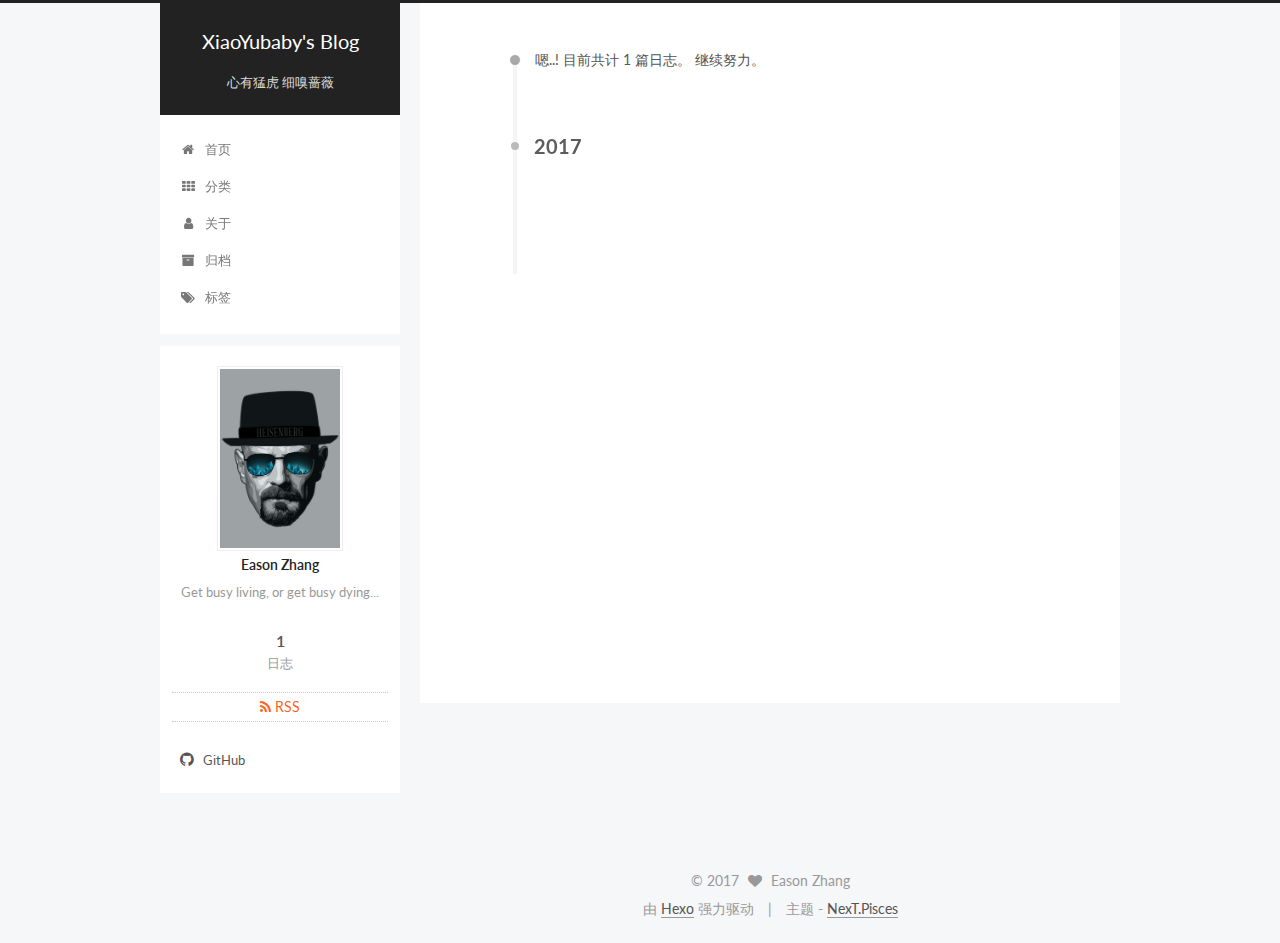
<file: archives/2017/03/index.html>
<!doctype html>



  


<html class="theme-next pisces use-motion" lang="zh-Hans">
<head>
  <meta charset="UTF-8"/>
<meta http-equiv="X-UA-Compatible" content="IE=edge" />
<meta name="viewport" content="width=device-width, initial-scale=1, maximum-scale=1"/>



<meta http-equiv="Cache-Control" content="no-transform" />
<meta http-equiv="Cache-Control" content="no-siteapp" />















  
  
  <link href="/lib/fancybox/source/jquery.fancybox.css?v=2.1.5" rel="stylesheet" type="text/css" />




  
  
  
  

  
    
    
  

  

  

  

  

  
    
    
    <link href="//fonts.googleapis.com/css?family=Lato:300,300italic,400,400italic,700,700italic&subset=latin,latin-ext" rel="stylesheet" type="text/css">
  






<link href="/lib/font-awesome/css/font-awesome.min.css?v=4.6.2" rel="stylesheet" type="text/css" />

<link href="/css/main.css?v=5.1.0" rel="stylesheet" type="text/css" />


  <meta name="keywords" content="Hexo, NexT" />





  <link rel="alternate" href="/atom.xml" title="XiaoYubaby's Blog" type="application/atom+xml" />




  <link rel="shortcut icon" type="image/x-icon" href="/favicon.ico?v=5.1.0" />






<meta name="description" content="Get busy living, or get busy dying...">
<meta property="og:type" content="website">
<meta property="og:title" content="XiaoYubaby's Blog">
<meta property="og:url" content="http://yoursite.com/archives/2017/03/index.html">
<meta property="og:site_name" content="XiaoYubaby's Blog">
<meta property="og:description" content="Get busy living, or get busy dying...">
<meta name="twitter:card" content="summary">
<meta name="twitter:title" content="XiaoYubaby's Blog">
<meta name="twitter:description" content="Get busy living, or get busy dying...">



<script type="text/javascript" id="hexo.configurations">
  var NexT = window.NexT || {};
  var CONFIG = {
    root: '/',
    scheme: 'Pisces',
    sidebar: {"position":"left","display":"post","offset":12,"offset_float":0,"b2t":false,"scrollpercent":false},
    fancybox: true,
    motion: true,
    duoshuo: {
      userId: '0',
      author: '博主'
    },
    algolia: {
      applicationID: '',
      apiKey: '',
      indexName: '',
      hits: {"per_page":10},
      labels: {"input_placeholder":"Search for Posts","hits_empty":"We didn't find any results for the search: ${query}","hits_stats":"${hits} results found in ${time} ms"}
    }
  };
</script>



  <link rel="canonical" href="http://yoursite.com/archives/2017/03/"/>





  <title> 归档 | XiaoYubaby's Blog </title>
</head>

<body itemscope itemtype="http://schema.org/WebPage" lang="zh-Hans">

  














  
  
    
  

  <div class="container one-collumn sidebar-position-left  page-archive  ">
    <div class="headband"></div>

    <header id="header" class="header" itemscope itemtype="http://schema.org/WPHeader">
      <div class="header-inner"><div class="site-brand-wrapper">
  <div class="site-meta ">
    

    <div class="custom-logo-site-title">
      <a href="/"  class="brand" rel="start">
        <span class="logo-line-before"><i></i></span>
        <span class="site-title">XiaoYubaby's Blog</span>
        <span class="logo-line-after"><i></i></span>
      </a>
    </div>
      
        <p class="site-subtitle">心有猛虎 细嗅蔷薇</p>
      
  </div>

  <div class="site-nav-toggle">
    <button>
      <span class="btn-bar"></span>
      <span class="btn-bar"></span>
      <span class="btn-bar"></span>
    </button>
  </div>
</div>

<nav class="site-nav">
  

  
    <ul id="menu" class="menu">
      
        
        <li class="menu-item menu-item-home">
          <a href="/" rel="section">
            
              <i class="menu-item-icon fa fa-fw fa-home"></i> <br />
            
            首页
          </a>
        </li>
      
        
        <li class="menu-item menu-item-categories">
          <a href="/categories" rel="section">
            
              <i class="menu-item-icon fa fa-fw fa-th"></i> <br />
            
            分类
          </a>
        </li>
      
        
        <li class="menu-item menu-item-about">
          <a href="/about" rel="section">
            
              <i class="menu-item-icon fa fa-fw fa-user"></i> <br />
            
            关于
          </a>
        </li>
      
        
        <li class="menu-item menu-item-archives">
          <a href="/archives" rel="section">
            
              <i class="menu-item-icon fa fa-fw fa-archive"></i> <br />
            
            归档
          </a>
        </li>
      
        
        <li class="menu-item menu-item-tags">
          <a href="/tags" rel="section">
            
              <i class="menu-item-icon fa fa-fw fa-tags"></i> <br />
            
            标签
          </a>
        </li>
      

      
    </ul>
  

  
</nav>



 </div>
    </header>

    <main id="main" class="main">
      <div class="main-inner">
        <div class="content-wrap">
          <div id="content" class="content">
            

  <section id="posts" class="posts-collapse">
    <span class="archive-move-on"></span>

    <span class="archive-page-counter">
      
      
      
        
      
      嗯..! 目前共计 1 篇日志。 继续努力。
    </span>

    

      
      
      

      
        
        <div class="collection-title">
          <h2 class="archive-year motion-element" id="archive-year-2017">2017</h2>
        </div>
      
      

      

  <article class="post post-type-normal" itemscope itemtype="http://schema.org/Article">
    <header class="post-header">

      <h1 class="post-title">
        
            <a class="post-title-link" href="/2017/03/01/hello-world/" itemprop="url">
              
                <span itemprop="name">Hello World</span>
              
            </a>
        
      </h1>

      <div class="post-meta">
        <time class="post-time" itemprop="dateCreated"
              datetime="2017-03-01T15:55:03+08:00"
              content="2017-03-01" >
          03-01
        </time>
      </div>

    </header>
  </article>



    

  </section>

  


          
          </div>
          


          

        </div>
        
          
  
  <div class="sidebar-toggle">
    <div class="sidebar-toggle-line-wrap">
      <span class="sidebar-toggle-line sidebar-toggle-line-first"></span>
      <span class="sidebar-toggle-line sidebar-toggle-line-middle"></span>
      <span class="sidebar-toggle-line sidebar-toggle-line-last"></span>
    </div>
  </div>

  <aside id="sidebar" class="sidebar">
    <div class="sidebar-inner">

      

      

      <section class="site-overview sidebar-panel sidebar-panel-active">
        <div class="site-author motion-element" itemprop="author" itemscope itemtype="http://schema.org/Person">
          <img class="site-author-image" itemprop="image"
               src="/images/avatar.jpg"
               alt="Eason Zhang" />
          <p class="site-author-name" itemprop="name">Eason Zhang</p>
           
              <p class="site-description motion-element" itemprop="description">Get busy living, or get busy dying...</p>
          
        </div>
        <nav class="site-state motion-element">
        
          
            <div class="site-state-item site-state-posts">
              <a href="/archives">
                <span class="site-state-item-count">1</span>
                <span class="site-state-item-name">日志</span>
              </a>
            </div>
          

          

          

        </nav>

        
          <div class="feed-link motion-element">
            <a href="/atom.xml" rel="alternate">
              <i class="fa fa-rss"></i>
              RSS
            </a>
          </div>
        

        <div class="links-of-author motion-element">
          
            
              <span class="links-of-author-item">
                <a href="https://github.com/XiaoYubaby" target="_blank" title="GitHub">
                  
                    <i class="fa fa-fw fa-github"></i>
                  
                  GitHub
                </a>
              </span>
            
          
        </div>

        
        

        
        

        


      </section>

      

      

    </div>
  </aside>


        
      </div>
    </main>

    <footer id="footer" class="footer">
      <div class="footer-inner">
        <div class="copyright" >
  
  &copy; 
  <span itemprop="copyrightYear">2017</span>
  <span class="with-love">
    <i class="fa fa-heart"></i>
  </span>
  <span class="author" itemprop="copyrightHolder">Eason Zhang</span>
</div>


<div class="powered-by">
  由 <a class="theme-link" href="https://hexo.io">Hexo</a> 强力驱动
</div>

<div class="theme-info">
  主题 -
  <a class="theme-link" href="https://github.com/iissnan/hexo-theme-next">
    NexT.Pisces
  </a>
</div>


        

        
      </div>
    </footer>

    
      <div class="back-to-top">
        <i class="fa fa-arrow-up"></i>
        
      </div>
    
    
  </div>

  

<script type="text/javascript">
  if (Object.prototype.toString.call(window.Promise) !== '[object Function]') {
    window.Promise = null;
  }
</script>









  




  
  <script type="text/javascript" src="/lib/jquery/index.js?v=2.1.3"></script>

  
  <script type="text/javascript" src="/lib/fastclick/lib/fastclick.min.js?v=1.0.6"></script>

  
  <script type="text/javascript" src="/lib/jquery_lazyload/jquery.lazyload.js?v=1.9.7"></script>

  
  <script type="text/javascript" src="/lib/velocity/velocity.min.js?v=1.2.1"></script>

  
  <script type="text/javascript" src="/lib/velocity/velocity.ui.min.js?v=1.2.1"></script>

  
  <script type="text/javascript" src="/lib/fancybox/source/jquery.fancybox.pack.js?v=2.1.5"></script>


  


  <script type="text/javascript" src="/js/src/utils.js?v=5.1.0"></script>

  <script type="text/javascript" src="/js/src/motion.js?v=5.1.0"></script>



  
  


  <script type="text/javascript" src="/js/src/affix.js?v=5.1.0"></script>

  <script type="text/javascript" src="/js/src/schemes/pisces.js?v=5.1.0"></script>



  
  
    <script type="text/javascript" id="motion.page.archive">
      $('.archive-year').velocity('transition.slideLeftIn');
    </script>
  


  


  <script type="text/javascript" src="/js/src/bootstrap.js?v=5.1.0"></script>



  

  
    
  

  <script type="text/javascript">
    var duoshuoQuery = {short_name:"XiaoYubaby"};
    (function() {
      var ds = document.createElement('script');
      ds.type = 'text/javascript';ds.async = true;
      ds.id = 'duoshuo-script';
      ds.src = (document.location.protocol == 'https:' ? 'https:' : 'http:') + '//static.duoshuo.com/embed.js';
      ds.charset = 'UTF-8';
      (document.getElementsByTagName('head')[0]
      || document.getElementsByTagName('body')[0]).appendChild(ds);
    })();
  </script>

  
    
    
    <script src="/lib/ua-parser-js/dist/ua-parser.min.js?v=0.7.9"></script>
    <script src="/js/src/hook-duoshuo.js"></script>
  













  
  

  

  

  

  


  

</body>
</html>
</file>
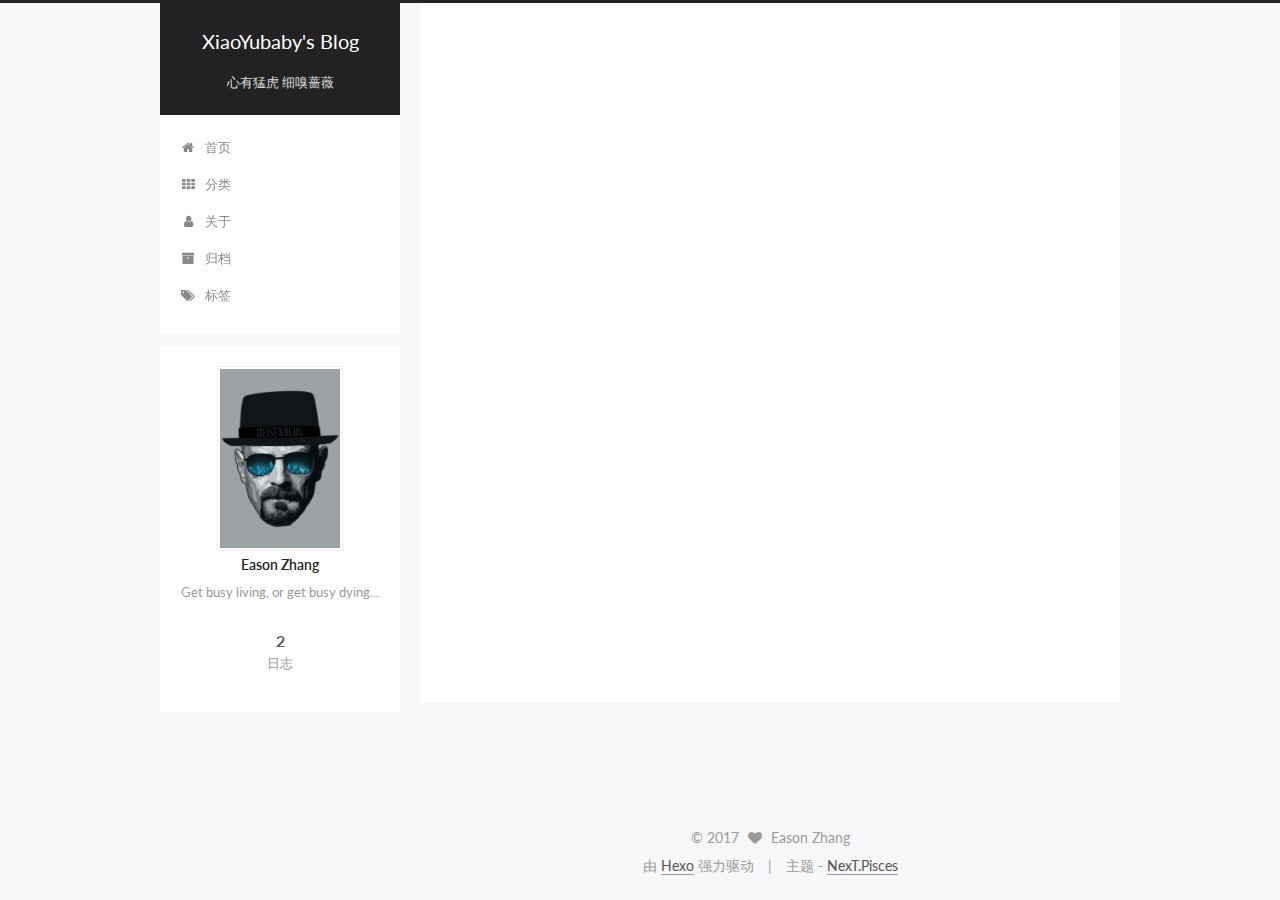
<file: 2017/03/01/Hello-Hexo/index.html>
<!doctype html>



  


<html class="theme-next pisces use-motion" lang="zh-Hans">
<head>
  <meta charset="UTF-8"/>
<meta http-equiv="X-UA-Compatible" content="IE=edge" />
<meta name="viewport" content="width=device-width, initial-scale=1, maximum-scale=1"/>



<meta http-equiv="Cache-Control" content="no-transform" />
<meta http-equiv="Cache-Control" content="no-siteapp" />















  
  
  <link href="/lib/fancybox/source/jquery.fancybox.css?v=2.1.5" rel="stylesheet" type="text/css" />




  
  
  
  

  
    
    
  

  

  

  

  

  
    
    
    <link href="//fonts.googleapis.com/css?family=Lato:300,300italic,400,400italic,700,700italic&subset=latin,latin-ext" rel="stylesheet" type="text/css">
  






<link href="/lib/font-awesome/css/font-awesome.min.css?v=4.6.2" rel="stylesheet" type="text/css" />

<link href="/css/main.css?v=5.1.0" rel="stylesheet" type="text/css" />


  <meta name="keywords" content="Hexo, NexT" />








  <link rel="shortcut icon" type="image/x-icon" href="/favicon.ico?v=5.1.0" />






<meta name="description" content="Get busy living, or get busy dying...">
<meta property="og:type" content="article">
<meta property="og:title" content="Hello Hexo">
<meta property="og:url" content="http://yoursite.com/2017/03/01/Hello-Hexo/index.html">
<meta property="og:site_name" content="XiaoYubaby's Blog">
<meta property="og:description" content="Get busy living, or get busy dying...">
<meta property="og:updated_time" content="2017-03-01T07:58:40.597Z">
<meta name="twitter:card" content="summary">
<meta name="twitter:title" content="Hello Hexo">
<meta name="twitter:description" content="Get busy living, or get busy dying...">



<script type="text/javascript" id="hexo.configurations">
  var NexT = window.NexT || {};
  var CONFIG = {
    root: '/',
    scheme: 'Pisces',
    sidebar: {"position":"left","display":"post","offset":12,"offset_float":0,"b2t":false,"scrollpercent":false},
    fancybox: true,
    motion: true,
    duoshuo: {
      userId: '0',
      author: '博主'
    },
    algolia: {
      applicationID: '',
      apiKey: '',
      indexName: '',
      hits: {"per_page":10},
      labels: {"input_placeholder":"Search for Posts","hits_empty":"We didn't find any results for the search: ${query}","hits_stats":"${hits} results found in ${time} ms"}
    }
  };
</script>



  <link rel="canonical" href="http://yoursite.com/2017/03/01/Hello-Hexo/"/>





  <title> Hello Hexo | XiaoYubaby's Blog </title>
</head>

<body itemscope itemtype="http://schema.org/WebPage" lang="zh-Hans">

  














  
  
    
  

  <div class="container one-collumn sidebar-position-left page-post-detail ">
    <div class="headband"></div>

    <header id="header" class="header" itemscope itemtype="http://schema.org/WPHeader">
      <div class="header-inner"><div class="site-brand-wrapper">
  <div class="site-meta ">
    

    <div class="custom-logo-site-title">
      <a href="/"  class="brand" rel="start">
        <span class="logo-line-before"><i></i></span>
        <span class="site-title">XiaoYubaby's Blog</span>
        <span class="logo-line-after"><i></i></span>
      </a>
    </div>
      
        <p class="site-subtitle">心有猛虎 细嗅蔷薇</p>
      
  </div>

  <div class="site-nav-toggle">
    <button>
      <span class="btn-bar"></span>
      <span class="btn-bar"></span>
      <span class="btn-bar"></span>
    </button>
  </div>
</div>

<nav class="site-nav">
  

  
    <ul id="menu" class="menu">
      
        
        <li class="menu-item menu-item-home">
          <a href="/" rel="section">
            
              <i class="menu-item-icon fa fa-fw fa-home"></i> <br />
            
            首页
          </a>
        </li>
      
        
        <li class="menu-item menu-item-categories">
          <a href="/categories" rel="section">
            
              <i class="menu-item-icon fa fa-fw fa-th"></i> <br />
            
            分类
          </a>
        </li>
      
        
        <li class="menu-item menu-item-about">
          <a href="/about" rel="section">
            
              <i class="menu-item-icon fa fa-fw fa-user"></i> <br />
            
            关于
          </a>
        </li>
      
        
        <li class="menu-item menu-item-archives">
          <a href="/archives" rel="section">
            
              <i class="menu-item-icon fa fa-fw fa-archive"></i> <br />
            
            归档
          </a>
        </li>
      
        
        <li class="menu-item menu-item-tags">
          <a href="/tags" rel="section">
            
              <i class="menu-item-icon fa fa-fw fa-tags"></i> <br />
            
            标签
          </a>
        </li>
      

      
    </ul>
  

  
</nav>



 </div>
    </header>

    <main id="main" class="main">
      <div class="main-inner">
        <div class="content-wrap">
          <div id="content" class="content">
            

  <div id="posts" class="posts-expand">
    

  

  
  
  

  <article class="post post-type-normal " itemscope itemtype="http://schema.org/Article">
    <link itemprop="mainEntityOfPage" href="http://yoursite.com/2017/03/01/Hello-Hexo/">

    <span hidden itemprop="author" itemscope itemtype="http://schema.org/Person">
      <meta itemprop="name" content="Eason Zhang">
      <meta itemprop="description" content="">
      <meta itemprop="image" content="/images/avatar.jpg">
    </span>

    <span hidden itemprop="publisher" itemscope itemtype="http://schema.org/Organization">
      <meta itemprop="name" content="XiaoYubaby's Blog">
    </span>

    
      <header class="post-header">

        
        
          <h1 class="post-title" itemprop="name headline">
            
            
              
                Hello Hexo
              
            
          </h1>
        

        <div class="post-meta">
          <span class="post-time">
            
              <span class="post-meta-item-icon">
                <i class="fa fa-calendar-o"></i>
              </span>
              
                <span class="post-meta-item-text">发表于</span>
              
              <time title="创建于" itemprop="dateCreated datePublished" datetime="2017-03-01T15:58:40+08:00">
                2017-03-01
              </time>
            

            

            
          </span>

          

          
            
          

          
          

          

          

          

        </div>
      </header>
    


    <div class="post-body" itemprop="articleBody">

      
      

      
        
      
    </div>

    <div>
      
        

      
    </div>

    <div>
      
        

      
    </div>


    <footer class="post-footer">
      

      
        
      

      
        <div class="post-nav">
          <div class="post-nav-next post-nav-item">
            
              <a href="/2017/03/01/hello-world/" rel="next" title="Hello World">
                <i class="fa fa-chevron-left"></i> Hello World
              </a>
            
          </div>

          <span class="post-nav-divider"></span>

          <div class="post-nav-prev post-nav-item">
            
          </div>
        </div>
      

      
      
    </footer>
  </article>



    <div class="post-spread">
      
    </div>
  </div>

          
          </div>
          


          
  <div class="comments" id="comments">
    
  </div>


        </div>
        
          
  
  <div class="sidebar-toggle">
    <div class="sidebar-toggle-line-wrap">
      <span class="sidebar-toggle-line sidebar-toggle-line-first"></span>
      <span class="sidebar-toggle-line sidebar-toggle-line-middle"></span>
      <span class="sidebar-toggle-line sidebar-toggle-line-last"></span>
    </div>
  </div>

  <aside id="sidebar" class="sidebar">
    <div class="sidebar-inner">

      

      

      <section class="site-overview sidebar-panel sidebar-panel-active">
        <div class="site-author motion-element" itemprop="author" itemscope itemtype="http://schema.org/Person">
          <img class="site-author-image" itemprop="image"
               src="/images/avatar.jpg"
               alt="Eason Zhang" />
          <p class="site-author-name" itemprop="name">Eason Zhang</p>
           
              <p class="site-description motion-element" itemprop="description">Get busy living, or get busy dying...</p>
          
        </div>
        <nav class="site-state motion-element">
        
          
            <div class="site-state-item site-state-posts">
              <a href="/archives">
                <span class="site-state-item-count">2</span>
                <span class="site-state-item-name">日志</span>
              </a>
            </div>
          

          

          

        </nav>

        

        <div class="links-of-author motion-element">
          
        </div>

        
        

        
        

        


      </section>

      

      

    </div>
  </aside>


        
      </div>
    </main>

    <footer id="footer" class="footer">
      <div class="footer-inner">
        <div class="copyright" >
  
  &copy; 
  <span itemprop="copyrightYear">2017</span>
  <span class="with-love">
    <i class="fa fa-heart"></i>
  </span>
  <span class="author" itemprop="copyrightHolder">Eason Zhang</span>
</div>


<div class="powered-by">
  由 <a class="theme-link" href="https://hexo.io">Hexo</a> 强力驱动
</div>

<div class="theme-info">
  主题 -
  <a class="theme-link" href="https://github.com/iissnan/hexo-theme-next">
    NexT.Pisces
  </a>
</div>


        

        
      </div>
    </footer>

    
      <div class="back-to-top">
        <i class="fa fa-arrow-up"></i>
        
      </div>
    
    
  </div>

  

<script type="text/javascript">
  if (Object.prototype.toString.call(window.Promise) !== '[object Function]') {
    window.Promise = null;
  }
</script>









  




  
  <script type="text/javascript" src="/lib/jquery/index.js?v=2.1.3"></script>

  
  <script type="text/javascript" src="/lib/fastclick/lib/fastclick.min.js?v=1.0.6"></script>

  
  <script type="text/javascript" src="/lib/jquery_lazyload/jquery.lazyload.js?v=1.9.7"></script>

  
  <script type="text/javascript" src="/lib/velocity/velocity.min.js?v=1.2.1"></script>

  
  <script type="text/javascript" src="/lib/velocity/velocity.ui.min.js?v=1.2.1"></script>

  
  <script type="text/javascript" src="/lib/fancybox/source/jquery.fancybox.pack.js?v=2.1.5"></script>


  


  <script type="text/javascript" src="/js/src/utils.js?v=5.1.0"></script>

  <script type="text/javascript" src="/js/src/motion.js?v=5.1.0"></script>



  
  


  <script type="text/javascript" src="/js/src/affix.js?v=5.1.0"></script>

  <script type="text/javascript" src="/js/src/schemes/pisces.js?v=5.1.0"></script>



  
  <script type="text/javascript" src="/js/src/scrollspy.js?v=5.1.0"></script>
<script type="text/javascript" src="/js/src/post-details.js?v=5.1.0"></script>



  


  <script type="text/javascript" src="/js/src/bootstrap.js?v=5.1.0"></script>



  



  




	





  





  





  



  
  

  

  

  

  


  

</body>
</html>
</file>
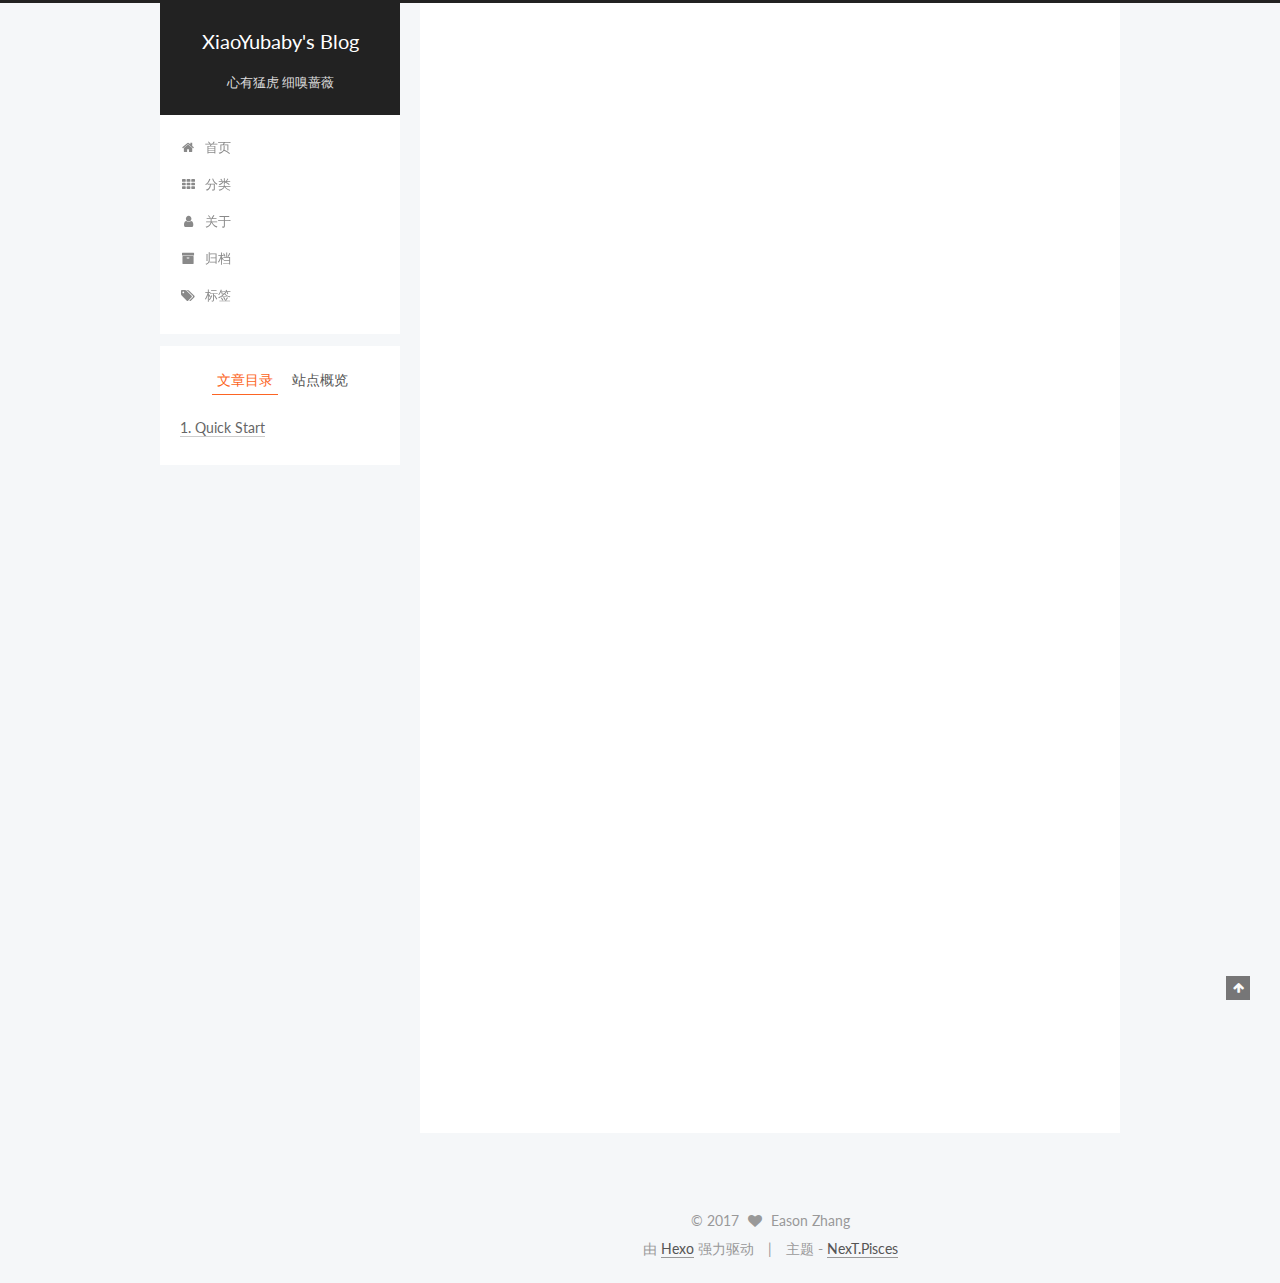
<file: 2017/03/01/hello-world/index.html>
<!doctype html>



  


<html class="theme-next pisces use-motion" lang="zh-Hans">
<head>
  <meta charset="UTF-8"/>
<meta http-equiv="X-UA-Compatible" content="IE=edge" />
<meta name="viewport" content="width=device-width, initial-scale=1, maximum-scale=1"/>



<meta http-equiv="Cache-Control" content="no-transform" />
<meta http-equiv="Cache-Control" content="no-siteapp" />















  
  
  <link href="/lib/fancybox/source/jquery.fancybox.css?v=2.1.5" rel="stylesheet" type="text/css" />




  
  
  
  

  
    
    
  

  

  

  

  

  
    
    
    <link href="//fonts.googleapis.com/css?family=Lato:300,300italic,400,400italic,700,700italic&subset=latin,latin-ext" rel="stylesheet" type="text/css">
  






<link href="/lib/font-awesome/css/font-awesome.min.css?v=4.6.2" rel="stylesheet" type="text/css" />

<link href="/css/main.css?v=5.1.0" rel="stylesheet" type="text/css" />


  <meta name="keywords" content="Hexo, NexT" />





  <link rel="alternate" href="/atom.xml" title="XiaoYubaby's Blog" type="application/atom+xml" />




  <link rel="shortcut icon" type="image/x-icon" href="/favicon.ico?v=5.1.0" />






<meta name="description" content="Welcome to Hexo! This is your very first post. Check documentation for more info. If you get any problems when using Hexo, you can find the answer in troubleshooting or you can ask me on GitHub.
Quick">
<meta property="og:type" content="article">
<meta property="og:title" content="Hello World">
<meta property="og:url" content="http://yoursite.com/2017/03/01/hello-world/index.html">
<meta property="og:site_name" content="XiaoYubaby's Blog">
<meta property="og:description" content="Welcome to Hexo! This is your very first post. Check documentation for more info. If you get any problems when using Hexo, you can find the answer in troubleshooting or you can ask me on GitHub.
Quick">
<meta property="og:updated_time" content="2017-03-01T07:55:03.400Z">
<meta name="twitter:card" content="summary">
<meta name="twitter:title" content="Hello World">
<meta name="twitter:description" content="Welcome to Hexo! This is your very first post. Check documentation for more info. If you get any problems when using Hexo, you can find the answer in troubleshooting or you can ask me on GitHub.
Quick">



<script type="text/javascript" id="hexo.configurations">
  var NexT = window.NexT || {};
  var CONFIG = {
    root: '/',
    scheme: 'Pisces',
    sidebar: {"position":"left","display":"post","offset":12,"offset_float":0,"b2t":false,"scrollpercent":false},
    fancybox: true,
    motion: true,
    duoshuo: {
      userId: '0',
      author: '博主'
    },
    algolia: {
      applicationID: '',
      apiKey: '',
      indexName: '',
      hits: {"per_page":10},
      labels: {"input_placeholder":"Search for Posts","hits_empty":"We didn't find any results for the search: ${query}","hits_stats":"${hits} results found in ${time} ms"}
    }
  };
</script>



  <link rel="canonical" href="http://yoursite.com/2017/03/01/hello-world/"/>





  <title> Hello World | XiaoYubaby's Blog </title>
</head>

<body itemscope itemtype="http://schema.org/WebPage" lang="zh-Hans">

  














  
  
    
  

  <div class="container one-collumn sidebar-position-left page-post-detail ">
    <div class="headband"></div>

    <header id="header" class="header" itemscope itemtype="http://schema.org/WPHeader">
      <div class="header-inner"><div class="site-brand-wrapper">
  <div class="site-meta ">
    

    <div class="custom-logo-site-title">
      <a href="/"  class="brand" rel="start">
        <span class="logo-line-before"><i></i></span>
        <span class="site-title">XiaoYubaby's Blog</span>
        <span class="logo-line-after"><i></i></span>
      </a>
    </div>
      
        <p class="site-subtitle">心有猛虎 细嗅蔷薇</p>
      
  </div>

  <div class="site-nav-toggle">
    <button>
      <span class="btn-bar"></span>
      <span class="btn-bar"></span>
      <span class="btn-bar"></span>
    </button>
  </div>
</div>

<nav class="site-nav">
  

  
    <ul id="menu" class="menu">
      
        
        <li class="menu-item menu-item-home">
          <a href="/" rel="section">
            
              <i class="menu-item-icon fa fa-fw fa-home"></i> <br />
            
            首页
          </a>
        </li>
      
        
        <li class="menu-item menu-item-categories">
          <a href="/categories" rel="section">
            
              <i class="menu-item-icon fa fa-fw fa-th"></i> <br />
            
            分类
          </a>
        </li>
      
        
        <li class="menu-item menu-item-about">
          <a href="/about" rel="section">
            
              <i class="menu-item-icon fa fa-fw fa-user"></i> <br />
            
            关于
          </a>
        </li>
      
        
        <li class="menu-item menu-item-archives">
          <a href="/archives" rel="section">
            
              <i class="menu-item-icon fa fa-fw fa-archive"></i> <br />
            
            归档
          </a>
        </li>
      
        
        <li class="menu-item menu-item-tags">
          <a href="/tags" rel="section">
            
              <i class="menu-item-icon fa fa-fw fa-tags"></i> <br />
            
            标签
          </a>
        </li>
      

      
    </ul>
  

  
</nav>



 </div>
    </header>

    <main id="main" class="main">
      <div class="main-inner">
        <div class="content-wrap">
          <div id="content" class="content">
            

  <div id="posts" class="posts-expand">
    

  

  
  
  

  <article class="post post-type-normal " itemscope itemtype="http://schema.org/Article">
    <link itemprop="mainEntityOfPage" href="http://yoursite.com/2017/03/01/hello-world/">

    <span hidden itemprop="author" itemscope itemtype="http://schema.org/Person">
      <meta itemprop="name" content="Eason Zhang">
      <meta itemprop="description" content="">
      <meta itemprop="image" content="/images/avatar.jpg">
    </span>

    <span hidden itemprop="publisher" itemscope itemtype="http://schema.org/Organization">
      <meta itemprop="name" content="XiaoYubaby's Blog">
    </span>

    
      <header class="post-header">

        
        
          <h1 class="post-title" itemprop="name headline">
            
            
              
                Hello World
              
            
          </h1>
        

        <div class="post-meta">
          <span class="post-time">
            
              <span class="post-meta-item-icon">
                <i class="fa fa-calendar-o"></i>
              </span>
              
                <span class="post-meta-item-text">发表于</span>
              
              <time title="创建于" itemprop="dateCreated datePublished" datetime="2017-03-01T15:55:03+08:00">
                2017-03-01
              </time>
            

            

            
          </span>

          

          
            
              <span class="post-comments-count">
                <span class="post-meta-divider">|</span>
                <span class="post-meta-item-icon">
                  <i class="fa fa-comment-o"></i>
                </span>
                <a href="/2017/03/01/hello-world/#comments" itemprop="discussionUrl">
                  <span class="post-comments-count ds-thread-count" data-thread-key="2017/03/01/hello-world/" itemprop="commentCount"></span>
                </a>
              </span>
            
          

          
          

          

          

          

        </div>
      </header>
    


    <div class="post-body" itemprop="articleBody">

      
      

      
        <p>Welcome to <a href="https://hexo.io/" target="_blank" rel="external">Hexo</a>! This is your very first post. Check <a href="https://hexo.io/docs/" target="_blank" rel="external">documentation</a> for more info. If you get any problems when using Hexo, you can find the answer in <a href="https://hexo.io/docs/troubleshooting.html" target="_blank" rel="external">troubleshooting</a> or you can ask me on <a href="https://github.com/hexojs/hexo/issues" target="_blank" rel="external">GitHub</a>.</p>
<h2 id="Quick-Start"><a href="#Quick-Start" class="headerlink" title="Quick Start"></a>Quick Start</h2><h3 id="Create-a-new-post"><a href="#Create-a-new-post" class="headerlink" title="Create a new post"></a>Create a new post</h3><figure class="highlight bash"><table><tr><td class="gutter"><pre><div class="line">1</div></pre></td><td class="code"><pre><div class="line">$ hexo new <span class="string">"My New Post"</span></div></pre></td></tr></table></figure>
<p>More info: <a href="https://hexo.io/docs/writing.html" target="_blank" rel="external">Writing</a></p>
<h3 id="Run-server"><a href="#Run-server" class="headerlink" title="Run server"></a>Run server</h3><figure class="highlight bash"><table><tr><td class="gutter"><pre><div class="line">1</div></pre></td><td class="code"><pre><div class="line">$ hexo server</div></pre></td></tr></table></figure>
<p>More info: <a href="https://hexo.io/docs/server.html" target="_blank" rel="external">Server</a></p>
<h3 id="Generate-static-files"><a href="#Generate-static-files" class="headerlink" title="Generate static files"></a>Generate static files</h3><figure class="highlight bash"><table><tr><td class="gutter"><pre><div class="line">1</div></pre></td><td class="code"><pre><div class="line">$ hexo generate</div></pre></td></tr></table></figure>
<p>More info: <a href="https://hexo.io/docs/generating.html" target="_blank" rel="external">Generating</a></p>
<h3 id="Deploy-to-remote-sites"><a href="#Deploy-to-remote-sites" class="headerlink" title="Deploy to remote sites"></a>Deploy to remote sites</h3><figure class="highlight bash"><table><tr><td class="gutter"><pre><div class="line">1</div></pre></td><td class="code"><pre><div class="line">$ hexo deploy</div></pre></td></tr></table></figure>
<p>More info: <a href="https://hexo.io/docs/deployment.html" target="_blank" rel="external">Deployment</a></p>

      
    </div>

    <div>
      
        

      
    </div>

    <div>
      
        

      
    </div>


    <footer class="post-footer">
      

      
        
      

      

      
      
    </footer>
  </article>



    <div class="post-spread">
      
    </div>
  </div>

          
          </div>
          


          
  <div class="comments" id="comments">
    
      <div class="ds-thread" data-thread-key="2017/03/01/hello-world/"
           data-title="Hello World" data-url="http://yoursite.com/2017/03/01/hello-world/">
      </div>
    
  </div>


        </div>
        
          
  
  <div class="sidebar-toggle">
    <div class="sidebar-toggle-line-wrap">
      <span class="sidebar-toggle-line sidebar-toggle-line-first"></span>
      <span class="sidebar-toggle-line sidebar-toggle-line-middle"></span>
      <span class="sidebar-toggle-line sidebar-toggle-line-last"></span>
    </div>
  </div>

  <aside id="sidebar" class="sidebar">
    <div class="sidebar-inner">

      

      
        <ul class="sidebar-nav motion-element">
          <li class="sidebar-nav-toc sidebar-nav-active" data-target="post-toc-wrap" >
            文章目录
          </li>
          <li class="sidebar-nav-overview" data-target="site-overview">
            站点概览
          </li>
        </ul>
      

      <section class="site-overview sidebar-panel">
        <div class="site-author motion-element" itemprop="author" itemscope itemtype="http://schema.org/Person">
          <img class="site-author-image" itemprop="image"
               src="/images/avatar.jpg"
               alt="Eason Zhang" />
          <p class="site-author-name" itemprop="name">Eason Zhang</p>
           
              <p class="site-description motion-element" itemprop="description">Get busy living, or get busy dying...</p>
          
        </div>
        <nav class="site-state motion-element">
        
          
            <div class="site-state-item site-state-posts">
              <a href="/archives">
                <span class="site-state-item-count">1</span>
                <span class="site-state-item-name">日志</span>
              </a>
            </div>
          

          

          

        </nav>

        
          <div class="feed-link motion-element">
            <a href="/atom.xml" rel="alternate">
              <i class="fa fa-rss"></i>
              RSS
            </a>
          </div>
        

        <div class="links-of-author motion-element">
          
            
              <span class="links-of-author-item">
                <a href="https://github.com/XiaoYubaby" target="_blank" title="GitHub">
                  
                    <i class="fa fa-fw fa-github"></i>
                  
                  GitHub
                </a>
              </span>
            
          
        </div>

        
        

        
        

        


      </section>

      
      <!--noindex-->
        <section class="post-toc-wrap motion-element sidebar-panel sidebar-panel-active">
          <div class="post-toc">

            
              
            

            
              <div class="post-toc-content"><ol class="nav"><li class="nav-item nav-level-2"><a class="nav-link" href="#Quick-Start"><span class="nav-number">1.</span> <span class="nav-text">Quick Start</span></a><ol class="nav-child"><li class="nav-item nav-level-3"><a class="nav-link" href="#Create-a-new-post"><span class="nav-number">1.1.</span> <span class="nav-text">Create a new post</span></a></li><li class="nav-item nav-level-3"><a class="nav-link" href="#Run-server"><span class="nav-number">1.2.</span> <span class="nav-text">Run server</span></a></li><li class="nav-item nav-level-3"><a class="nav-link" href="#Generate-static-files"><span class="nav-number">1.3.</span> <span class="nav-text">Generate static files</span></a></li><li class="nav-item nav-level-3"><a class="nav-link" href="#Deploy-to-remote-sites"><span class="nav-number">1.4.</span> <span class="nav-text">Deploy to remote sites</span></a></li></ol></li></ol></div>
            

          </div>
        </section>
      <!--/noindex-->
      

      

    </div>
  </aside>


        
      </div>
    </main>

    <footer id="footer" class="footer">
      <div class="footer-inner">
        <div class="copyright" >
  
  &copy; 
  <span itemprop="copyrightYear">2017</span>
  <span class="with-love">
    <i class="fa fa-heart"></i>
  </span>
  <span class="author" itemprop="copyrightHolder">Eason Zhang</span>
</div>


<div class="powered-by">
  由 <a class="theme-link" href="https://hexo.io">Hexo</a> 强力驱动
</div>

<div class="theme-info">
  主题 -
  <a class="theme-link" href="https://github.com/iissnan/hexo-theme-next">
    NexT.Pisces
  </a>
</div>


        

        
      </div>
    </footer>

    
      <div class="back-to-top">
        <i class="fa fa-arrow-up"></i>
        
      </div>
    
    
  </div>

  

<script type="text/javascript">
  if (Object.prototype.toString.call(window.Promise) !== '[object Function]') {
    window.Promise = null;
  }
</script>









  




  
  <script type="text/javascript" src="/lib/jquery/index.js?v=2.1.3"></script>

  
  <script type="text/javascript" src="/lib/fastclick/lib/fastclick.min.js?v=1.0.6"></script>

  
  <script type="text/javascript" src="/lib/jquery_lazyload/jquery.lazyload.js?v=1.9.7"></script>

  
  <script type="text/javascript" src="/lib/velocity/velocity.min.js?v=1.2.1"></script>

  
  <script type="text/javascript" src="/lib/velocity/velocity.ui.min.js?v=1.2.1"></script>

  
  <script type="text/javascript" src="/lib/fancybox/source/jquery.fancybox.pack.js?v=2.1.5"></script>


  


  <script type="text/javascript" src="/js/src/utils.js?v=5.1.0"></script>

  <script type="text/javascript" src="/js/src/motion.js?v=5.1.0"></script>



  
  


  <script type="text/javascript" src="/js/src/affix.js?v=5.1.0"></script>

  <script type="text/javascript" src="/js/src/schemes/pisces.js?v=5.1.0"></script>



  
  <script type="text/javascript" src="/js/src/scrollspy.js?v=5.1.0"></script>
<script type="text/javascript" src="/js/src/post-details.js?v=5.1.0"></script>



  


  <script type="text/javascript" src="/js/src/bootstrap.js?v=5.1.0"></script>



  

  
    
  

  <script type="text/javascript">
    var duoshuoQuery = {short_name:"XiaoYubaby"};
    (function() {
      var ds = document.createElement('script');
      ds.type = 'text/javascript';ds.async = true;
      ds.id = 'duoshuo-script';
      ds.src = (document.location.protocol == 'https:' ? 'https:' : 'http:') + '//static.duoshuo.com/embed.js';
      ds.charset = 'UTF-8';
      (document.getElementsByTagName('head')[0]
      || document.getElementsByTagName('body')[0]).appendChild(ds);
    })();
  </script>

  
    
    
    <script src="/lib/ua-parser-js/dist/ua-parser.min.js?v=0.7.9"></script>
    <script src="/js/src/hook-duoshuo.js"></script>
  













  
  

  

  

  

  


  

</body>
</html>
</file>
<file: css/main.css>
/* normalize.css v3.0.2 | MIT License | git.io/normalize */
html {
  font-family: sans-serif; /* 1 */
  -ms-text-size-adjust: 100%; /* 2 */
  -webkit-text-size-adjust: 100%; /* 2 */
}
body {
  margin: 0;
}
article,
aside,
details,
figcaption,
figure,
footer,
header,
hgroup,
main,
menu,
nav,
section,
summary {
  display: block;
}
audio,
canvas,
progress,
video {
  display: inline-block; /* 1 */
  vertical-align: baseline; /* 2 */
}
audio:not([controls]) {
  display: none;
  height: 0;
}
[hidden],
template {
  display: none;
}
a {
  background-color: transparent;
}
a:active,
a:hover {
  outline: 0;
}
abbr[title] {
  border-bottom: 1px dotted;
}
b,
strong {
  font-weight: bold;
}
dfn {
  font-style: italic;
}
h1 {
  font-size: 2em;
  margin: 0.67em 0;
}
mark {
  background: #ff0;
  color: #000;
}
small {
  font-size: 80%;
}
sub,
sup {
  font-size: 75%;
  line-height: 0;
  position: relative;
  vertical-align: baseline;
}
sup {
  top: -0.5em;
}
sub {
  bottom: -0.25em;
}
img {
  border: 0;
}
svg:not(:root) {
  overflow: hidden;
}
figure {
  margin: 1em 40px;
}
hr {
  -moz-box-sizing: content-box;
  box-sizing: content-box;
  height: 0;
}
pre {
  overflow: auto;
}
code,
kbd,
pre,
samp {
  font-family: monospace, monospace;
  font-size: 1em;
}
button,
input,
optgroup,
select,
textarea {
  color: inherit; /* 1 */
  font: inherit; /* 2 */
  margin: 0; /* 3 */
}
button {
  overflow: visible;
}
button,
select {
  text-transform: none;
}
button,
html input[type="button"],
input[type="reset"],
input[type="submit"] {
  -webkit-appearance: button; /* 2 */
  cursor: pointer; /* 3 */
}
button[disabled],
html input[disabled] {
  cursor: default;
}
button::-moz-focus-inner,
input::-moz-focus-inner {
  border: 0;
  padding: 0;
}
input {
  line-height: normal;
}
input[type="checkbox"],
input[type="radio"] {
  box-sizing: border-box; /* 1 */
  padding: 0; /* 2 */
}
input[type="number"]::-webkit-inner-spin-button,
input[type="number"]::-webkit-outer-spin-button {
  height: auto;
}
input[type="search"] {
  -webkit-appearance: textfield; /* 1 */
  -moz-box-sizing: content-box;
  -webkit-box-sizing: content-box; /* 2 */
  box-sizing: content-box;
}
input[type="search"]::-webkit-search-cancel-button,
input[type="search"]::-webkit-search-decoration {
  -webkit-appearance: none;
}
fieldset {
  border: 1px solid #c0c0c0;
  margin: 0 2px;
  padding: 0.35em 0.625em 0.75em;
}
legend {
  border: 0; /* 1 */
  padding: 0; /* 2 */
}
textarea {
  overflow: auto;
}
optgroup {
  font-weight: bold;
}
table {
  border-collapse: collapse;
  border-spacing: 0;
}
td,
th {
  padding: 0;
}
::selection {
  background: #262a30;
  color: #fff;
}
body {
  position: relative;
  font-family: 'Lato', "PingFang SC", "Microsoft YaHei", sans-serif;
  font-size: 14px;
  line-height: 2;
  color: #555;
  background: #f5f7f9;
}
@media (max-width: 767px) {
  body {
    padding-right: 0 !important;
  }
}
@media (min-width: 768px) and (max-width: 991px) {
  body {
    padding-right: 0 !important;
  }
}
@media (min-width: 1600px) {
  body {
    font-size: 16px;
  }
}
h1,
h2,
h3,
h4,
h5,
h6 {
  margin: 0;
  padding: 0;
  font-weight: bold;
  line-height: 1.5;
  font-family: 'Lato', "PingFang SC", "Microsoft YaHei", sans-serif;
}
h2,
h3,
h4,
h5,
h6 {
  margin: 20px 0 15px;
}
h1 {
  font-size: 22px;
}
@media (max-width: 767px) {
  h1 {
    font-size: 18px;
  }
}
h2 {
  font-size: 20px;
}
@media (max-width: 767px) {
  h2 {
    font-size: 16px;
  }
}
h3 {
  font-size: 18px;
}
@media (max-width: 767px) {
  h3 {
    font-size: 14px;
  }
}
h4 {
  font-size: 16px;
}
@media (max-width: 767px) {
  h4 {
    font-size: 12px;
  }
}
h5 {
  font-size: 14px;
}
@media (max-width: 767px) {
  h5 {
    font-size: 10px;
  }
}
h6 {
  font-size: 12px;
}
@media (max-width: 767px) {
  h6 {
    font-size: 8px;
  }
}
p {
  margin: 0 0 25px 0;
}
a {
  color: #555;
  text-decoration: none;
  border-bottom: 1px solid #999;
  word-wrap: break-word;
}
a:hover {
  color: #222;
  border-bottom-color: #222;
}
blockquote {
  margin: 0;
  padding: 0;
}
img {
  display: block;
  margin: auto;
  max-width: 100%;
  height: auto;
}
hr {
  margin: 40px 0;
  height: 3px;
  border: none;
  background-color: #ddd;
  background-image: repeating-linear-gradient(-45deg, #fff, #fff 4px, transparent 4px, transparent 8px);
}
blockquote {
  padding: 0 15px;
  color: #666;
  border-left: 4px solid #ddd;
}
blockquote cite::before {
  content: "-";
  padding: 0 5px;
}
dt {
  font-weight: 700;
}
dd {
  margin: 0;
  padding: 0;
}
.text-left {
  text-align: left;
}
.text-center {
  text-align: center;
}
.text-right {
  text-align: right;
}
.text-justify {
  text-align: justify;
}
.text-nowrap {
  white-space: nowrap;
}
.text-lowercase {
  text-transform: lowercase;
}
.text-uppercase {
  text-transform: uppercase;
}
.text-capitalize {
  text-transform: capitalize;
}
.center-block {
  display: block;
  margin-left: auto;
  margin-right: auto;
}
.clearfix:before,
.clearfix:after {
  content: " ";
  display: table;
}
.clearfix:after {
  clear: both;
}
.pullquote {
  width: 45%;
}
.pullquote.left {
  float: left;
  margin-left: 5px;
  margin-right: 10px;
}
.pullquote.right {
  float: right;
  margin-left: 10px;
  margin-right: 5px;
}
.affix.affix.affix {
  position: fixed;
}
.translation {
  margin-top: -20px;
  font-size: 14px;
  color: #999;
}
.scrollbar-measure {
  width: 100px;
  height: 100px;
  overflow: scroll;
  position: absolute;
  top: -9999px;
}
.use-motion .motion-element {
  opacity: 0;
}
table {
  margin: 20px 0;
  width: 100%;
  border-collapse: collapse;
  border-spacing: 0;
  border: 1px solid #ddd;
  font-size: 14px;
  table-layout: fixed;
  word-wrap: break-all;
}
table>tbody>tr:nth-of-type(odd) {
  background-color: #f9f9f9;
}
table>tbody>tr:hover {
  background-color: #f5f5f5;
}
caption,
th,
td {
  padding: 8px;
  text-align: left;
  vertical-align: middle;
  font-weight: normal;
}
th,
td {
  border-bottom: 3px solid #ddd;
  border-right: 1px solid #eee;
}
th {
  padding-bottom: 10px;
  font-weight: 700;
}
td {
  border-bottom-width: 1px;
}
html,
body {
  height: 100%;
}
.container {
  position: relative;
  min-height: 100%;
}
.header-inner {
  margin: 0 auto;
  padding: 100px 0 70px;
  width: 700px;
}
@media (min-width: 1600px) {
  .container .header-inner {
    width: 900px;
  }
}
.main {
  padding-bottom: 150px;
}
.main-inner {
  margin: 0 auto;
  width: 700px;
}
@media (min-width: 1600px) {
  .container .main-inner {
    width: 900px;
  }
}
.footer {
  position: absolute;
  left: 0;
  bottom: 0;
  width: 100%;
  min-height: 50px;
}
.footer-inner {
  box-sizing: border-box;
  margin: 20px auto;
  width: 700px;
}
@media (min-width: 1600px) {
  .container .footer-inner {
    width: 900px;
  }
}
pre,
.highlight {
  overflow: auto;
  margin: 20px 0;
  padding: 0;
  font-size: 13px;
  color: #4d4d4c;
  background: #f7f7f7;
  line-height: 1.6;
}
pre,
code {
  font-family: consolas, Menlo, "PingFang SC", "Microsoft YaHei", monospace;
}
code {
  padding: 2px 4px;
  word-wrap: break-word;
  color: #555;
  background: #eee;
  border-radius: 3px;
  font-size: 13px;
}
pre code {
  padding: 0;
  color: #4d4d4c;
  background: none;
  text-shadow: none;
}
.highlight {
  border-radius: 1px;
}
.highlight pre {
  border: none;
  margin: 0;
  padding: 10px 0;
}
.highlight table {
  margin: 0;
  width: auto;
  border: none;
}
.highlight td {
  border: none;
  padding: 0;
}
.highlight figcaption {
  font-size: 1em;
  color: #4d4d4c;
  line-height: 1em;
  margin-bottom: 1em;
}
.highlight figcaption:before,
.highlight figcaption:after {
  content: " ";
  display: table;
}
.highlight figcaption:after {
  clear: both;
}
.highlight figcaption a {
  float: right;
  color: #4d4d4c;
}
.highlight figcaption a:hover {
  border-bottom-color: #4d4d4c;
}
.highlight .gutter pre {
  padding-left: 10px;
  padding-right: 10px;
  color: #869194;
  text-align: right;
  background-color: #eff2f3;
}
.highlight .code pre {
  padding-left: 10px;
  padding-right: 10px;
  background-color: #f7f7f7;
}
.highlight .line {
  height: 20px;
}
.gutter {
  -webkit-user-select: none;
  -moz-user-select: none;
  -ms-user-select: none;
  user-select: none;
}
.gist table {
  width: auto;
}
.gist table td {
  border: none;
}
pre .deletion {
  background: #fdd;
}
pre .addition {
  background: #dfd;
}
pre .meta {
  color: #8959a8;
}
pre .comment {
  color: #8e908c;
}
pre .variable,
pre .attribute,
pre .tag,
pre .regexp,
pre .ruby .constant,
pre .xml .tag .title,
pre .xml .pi,
pre .xml .doctype,
pre .html .doctype,
pre .css .id,
pre .css .class,
pre .css .pseudo {
  color: #c82829;
}
pre .number,
pre .preprocessor,
pre .built_in,
pre .literal,
pre .params,
pre .constant,
pre .command {
  color: #f5871f;
}
pre .ruby .class .title,
pre .css .rules .attribute,
pre .string,
pre .value,
pre .inheritance,
pre .header,
pre .ruby .symbol,
pre .xml .cdata,
pre .special,
pre .number,
pre .formula {
  color: #718c00;
}
pre .title,
pre .css .hexcolor {
  color: #3e999f;
}
pre .function,
pre .python .decorator,
pre .python .title,
pre .ruby .function .title,
pre .ruby .title .keyword,
pre .perl .sub,
pre .javascript .title,
pre .coffeescript .title {
  color: #4271ae;
}
pre .keyword,
pre .javascript .function {
  color: #8959a8;
}
.full-image.full-image.full-image {
  border: none;
  max-width: 100%;
  width: auto;
  margin: 20px auto;
}
@media (min-width: 992px) {
  .full-image.full-image.full-image {
    max-width: none;
    width: 118%;
    margin: 0 -9%;
  }
}
.blockquote-center,
.page-home .post-type-quote blockquote,
.page-post-detail .post-type-quote blockquote {
  position: relative;
  margin: 40px 0;
  padding: 0;
  border-left: none;
  text-align: center;
}
.blockquote-center::before,
.page-home .post-type-quote blockquote::before,
.page-post-detail .post-type-quote blockquote::before,
.blockquote-center::after,
.page-home .post-type-quote blockquote::after,
.page-post-detail .post-type-quote blockquote::after {
  position: absolute;
  content: ' ';
  display: block;
  width: 100%;
  height: 24px;
  opacity: 0.2;
  background-repeat: no-repeat;
  background-position: 0 -6px;
  background-size: 22px 22px;
}
.blockquote-center::before,
.page-home .post-type-quote blockquote::before,
.page-post-detail .post-type-quote blockquote::before {
  top: -20px;
  background-image: url("../images/quote-l.svg");
  border-top: 1px solid #ccc;
}
.blockquote-center::after,
.page-home .post-type-quote blockquote::after,
.page-post-detail .post-type-quote blockquote::after {
  bottom: -20px;
  background-image: url("../images/quote-r.svg");
  border-bottom: 1px solid #ccc;
  background-position: 100% 8px;
}
.blockquote-center p,
.page-home .post-type-quote blockquote p,
.page-post-detail .post-type-quote blockquote p,
.blockquote-center div,
.page-home .post-type-quote blockquote div,
.page-post-detail .post-type-quote blockquote div {
  text-align: center;
}
.post .post-body .group-picture img {
  box-sizing: border-box;
  padding: 0 3px;
  border: none;
}
.post .group-picture-row {
  overflow: hidden;
  margin-top: 6px;
}
.post .group-picture-row:first-child {
  margin-top: 0;
}
.post .group-picture-column {
  float: left;
}
.page-post-detail .post-body .group-picture-column {
  float: none;
  margin-top: 10px;
  width: auto !important;
}
.page-post-detail .post-body .group-picture-column img {
  margin: 0 auto;
}
.page-archive .group-picture-container {
  overflow: hidden;
}
.page-archive .group-picture-row {
  float: left;
}
.page-archive .group-picture-row:first-child {
  margin-top: 6px;
}
.page-archive .group-picture-column {
  max-width: 150px;
  max-height: 150px;
}
.note {
  padding: 20px;
  margin: 20px 0;
  border: 1px solid #eee;
  border-left-width: 5px;
  border-radius: 3px;
}
.note h2,
.note h3,
.note h4,
.note h5,
.note h6 {
  margin-top: 0;
  margin-bottom: 5px;
}
.note p:last-child {
  margin-bottom: 0;
}
.note code {
  border-radius: 3px;
}
.note+.note {
  margin-top: -5px;
}
.default {
  border-left-color: #777;
}
.default h2,
.default h3,
.default h4,
.default h5,
.default h6 {
  color: #777;
}
.primary {
  border-left-color: #428bca;
}
.primary h2,
.primary h3,
.primary h4,
.primary h5,
.primary h6 {
  color: #428bca;
}
.success {
  border-left-color: #5cb85c;
}
.success h2,
.success h3,
.success h4,
.success h5,
.success h6 {
  color: #5cb85c;
}
.danger {
  border-left-color: #d9534f;
}
.danger h2,
.danger h3,
.danger h4,
.danger h5,
.danger h6 {
  color: #d9534f;
}
.warning {
  border-left-color: #f0ad4e;
}
.warning h2,
.warning h3,
.warning h4,
.warning h5,
.warning h6 {
  color: #f0ad4e;
}
.info {
  border-left-color: #5bc0de;
}
.info h2,
.info h3,
.info h4,
.info h5,
.info h6 {
  color: #5bc0de;
}
.exturl {
  background-color: transparent;
  cursor: pointer;
  border-bottom: 1px solid #999;
}
.exturl .fa {
  font-size: 14px;
}
.exturl:active,
.exturl:hover {
  outline: 0;
  color: #222;
  border-bottom-color: #222;
}
.btn {
  display: inline-block;
  padding: 0 20px;
  font-size: 14px;
  color: #fff;
  background: #222;
  border: 2px solid #555;
  text-decoration: none;
  border-radius: 0;
  transition-property: background-color;
  transition-duration: 0.2s;
  transition-timing-function: ease-in-out;
  transition-delay: 0s;
}
.btn:hover,
.post-button .btn:hover {
  border-color: #222;
  color: #fff;
  background: #222;
}
.btn-bar {
  display: block;
  width: 22px;
  height: 2px;
  background: #555;
  border-radius: 1px;
}
.btn-bar+.btn-bar {
  margin-top: 4px;
}
.pagination {
  margin: 120px 0 40px;
  text-align: center;
  border-top: 1px solid #eee;
}
.page-number-basic,
.pagination .prev,
.pagination .next,
.pagination .page-number,
.pagination .space {
  display: inline-block;
  position: relative;
  top: -1px;
  margin: 0 10px;
  padding: 0 10px;
  line-height: 30px;
}
@media (max-width: 767px) {
  .page-number-basic,
  .pagination .prev,
  .pagination .next,
  .pagination .page-number,
  .pagination .space {
    margin: 0 5px;
  }
}
.pagination .prev,
.pagination .next,
.pagination .page-number {
  border-bottom: 0;
  border-top: 1px solid #eee;
  transition-property: border-color;
  transition-duration: 0.2s;
  transition-timing-function: ease-in-out;
  transition-delay: 0s;
}
.pagination .prev:hover,
.pagination .next:hover,
.pagination .page-number:hover {
  border-top-color: #222;
}
.pagination .space {
  padding: 0;
  margin: 0;
}
.pagination .prev {
  margin-left: 0;
}
.pagination .next {
  margin-right: 0;
}
.pagination .page-number.current {
  color: #fff;
  background: #ccc;
  border-top-color: #ccc;
}
@media (max-width: 767px) {
  .pagination {
    border-top: none;
  }
  .pagination .prev,
  .pagination .next,
  .pagination .page-number {
    margin-bottom: 10px;
    border-top: 0;
    border-bottom: 1px solid #eee;
  }
  .pagination .prev:hover,
  .pagination .next:hover,
  .pagination .page-number:hover {
    border-bottom-color: #222;
  }
}
.comments {
  margin: 60px 20px 0;
}
.tag-cloud {
  text-align: center;
}
.tag-cloud a {
  display: inline-block;
  margin: 10px;
}
.back-to-top {
  box-sizing: border-box;
  position: fixed;
  bottom: -100px;
  right: 30px;
  z-index: 1050;
  padding: 0 6px;
  width: 24px;
  background: #222;
  font-size: 12px;
  opacity: 0.6;
  color: #fff;
  cursor: pointer;
  text-align: center;
  -webkit-transform: translateZ(0);
  transition-property: bottom;
  transition-duration: 0.2s;
  transition-timing-function: ease-in-out;
  transition-delay: 0s;
}
@media (max-width: 767px) {
  .back-to-top {
    display: none;
  }
}
@media (min-width: 768px) and (max-width: 991px) {
  .back-to-top {
    display: none;
  }
}
.back-to-top.back-to-top-on {
  bottom: 30px;
}
.header {
  background: #fff;
}
.header-inner {
  position: relative;
}
.headband {
  height: 3px;
  background: #222;
}
.site-meta {
  margin: 0;
  text-align: center;
}
@media (max-width: 767px) {
  .site-meta {
    text-align: center;
  }
}
.brand {
  position: relative;
  display: inline-block;
  padding: 0 40px;
  color: #fff;
  background: #222;
  border-bottom: none;
}
.brand:hover {
  color: #fff;
}
.logo {
  display: inline-block;
  margin-right: 5px;
  line-height: 36px;
  vertical-align: top;
}
.site-title {
  display: inline-block;
  vertical-align: top;
  line-height: 36px;
  font-size: 20px;
  font-weight: normal;
  font-family: 'Lato', "PingFang SC", "Microsoft YaHei", sans-serif;
}
.site-subtitle {
  margin-top: 10px;
  font-size: 13px;
  color: #ddd;
}
.use-motion .brand {
  opacity: 0;
}
.use-motion .logo,
.use-motion .site-title,
.use-motion .site-subtitle {
  opacity: 0;
  position: relative;
  top: -10px;
}
.site-nav-toggle {
  display: none;
  position: absolute;
  top: 10px;
  left: 10px;
}
@media (max-width: 767px) {
  .site-nav-toggle {
    display: block;
  }
}
.site-nav-toggle button {
  margin-top: 2px;
  padding: 9px 10px;
  background: transparent;
  border: none;
}
@media (max-width: 767px) {
  .site-nav {
    display: none;
    margin: 0 -10px;
    padding: 0 10px;
    clear: both;
    border-top: 1px solid #ddd;
  }
}
@media (min-width: 768px) and (max-width: 991px) {
  .site-nav {
    display: block !important;
  }
}
@media (min-width: 992px) {
  .site-nav {
    display: block !important;
  }
}
.menu {
  margin-top: 20px;
  padding-left: 0;
  text-align: center;
}
.menu .menu-item {
  display: inline-block;
  margin: 0 10px;
  list-style: none;
}
@media screen and (max-width: 767px) {
  .menu .menu-item {
    margin-top: 10px;
  }
}
.menu .menu-item a {
  display: block;
  font-size: 13px;
  line-height: inherit;
  border-bottom: 1px solid transparent;
  transition-property: border-color;
  transition-duration: 0.2s;
  transition-timing-function: ease-in-out;
  transition-delay: 0s;
}
.menu .menu-item a:hover,
.menu-item-active a {
  border-bottom-color: #222;
}
.menu .menu-item .fa {
  margin-right: 5px;
}
.use-motion .menu-item {
  opacity: 0;
}
.post-body {
  font-family: 'Lato', "PingFang SC", "Microsoft YaHei", sans-serif;
}
@media (max-width: 767px) {
  .post-body {
    word-break: break-word;
  }
}
.post-body .fancybox img {
  display: block !important;
  margin: 0 auto;
  cursor: pointer;
  cursor: zoom-in;
  cursor: -webkit-zoom-in;
}
.post-body .image-caption,
.post-body .figure .caption {
  margin: 10px auto 15px;
  text-align: center;
  font-size: 14px;
  color: #999;
  font-weight: bold;
  line-height: 1;
}
.post-sticky-flag {
  display: inline-block;
  font-size: 16px;
  -ms-transform: rotate(30deg);
  -webkit-transform: rotate(30deg);
  -moz-transform: rotate(30deg);
  -ms-transform: rotate(30deg);
  -o-transform: rotate(30deg);
  transform: rotate(30deg);
}
.posts-expand {
  padding-top: 40px;
}
@media (max-width: 767px) {
  .posts-expand {
    margin: 0 20px;
  }
  .post-body pre,
  .post-body .highlight {
    padding: 10px;
  }
  .post-body pre .gutter pre,
  .post-body .highlight .gutter pre {
    padding-right: 10px;
  }
}
@media (min-width: 992px) {
  .posts-expand .post-body {
    text-align: justify;
  }
}
.posts-expand .post-body h2,
.posts-expand .post-body h3,
.posts-expand .post-body h4,
.posts-expand .post-body h5,
.posts-expand .post-body h6 {
  padding-top: 10px;
}
.posts-expand .post-body h2 .header-anchor,
.posts-expand .post-body h3 .header-anchor,
.posts-expand .post-body h4 .header-anchor,
.posts-expand .post-body h5 .header-anchor,
.posts-expand .post-body h6 .header-anchor {
  float: right;
  margin-left: 10px;
  color: #ccc;
  border-bottom-style: none;
  visibility: hidden;
}
.posts-expand .post-body h2 .header-anchor:hover,
.posts-expand .post-body h3 .header-anchor:hover,
.posts-expand .post-body h4 .header-anchor:hover,
.posts-expand .post-body h5 .header-anchor:hover,
.posts-expand .post-body h6 .header-anchor:hover {
  color: inherit;
}
.posts-expand .post-body h2:hover .header-anchor,
.posts-expand .post-body h3:hover .header-anchor,
.posts-expand .post-body h4:hover .header-anchor,
.posts-expand .post-body h5:hover .header-anchor,
.posts-expand .post-body h6:hover .header-anchor {
  visibility: visible;
}
.posts-expand .post-body ul li {
  list-style: circle;
}
.posts-expand .post-body img {
  box-sizing: border-box;
  margin: auto;
  padding: 3px;
  border: 1px solid #ddd;
}
.posts-expand .fancybox img {
  margin: 0 auto;
}
@media (max-width: 767px) {
  .posts-collapse {
    margin: 0 20px;
  }
  .posts-collapse .post-title,
  .posts-collapse .post-meta {
    display: block;
    width: auto;
    text-align: left;
  }
}
.posts-collapse {
  position: relative;
  z-index: 1010;
  margin-left: 55px;
}
.posts-collapse::after {
  content: " ";
  position: absolute;
  top: 20px;
  left: 0;
  margin-left: -2px;
  width: 4px;
  height: 100%;
  background: #f5f5f5;
  z-index: -1;
}
@media (max-width: 767px) {
  .posts-collapse {
    margin: 0 20px;
  }
}
.posts-collapse .collection-title {
  position: relative;
  margin: 60px 0;
}
.posts-collapse .collection-title h2 {
  margin-left: 20px;
}
.posts-collapse .collection-title small {
  color: #bbb;
}
.posts-collapse .collection-title::before {
  content: " ";
  position: absolute;
  left: 0;
  top: 50%;
  margin-left: -4px;
  margin-top: -4px;
  width: 8px;
  height: 8px;
  background: #bbb;
  border-radius: 50%;
}
.posts-collapse .post {
  margin: 30px 0;
}
.posts-collapse .post-header {
  position: relative;
  transition-duration: 0.2s;
  transition-timing-function: ease-in-out;
  transition-delay: 0s;
  transition-property: border;
  border-bottom: 1px dashed #ccc;
}
.posts-collapse .post-header::before {
  content: " ";
  position: absolute;
  left: 0;
  top: 12px;
  width: 6px;
  height: 6px;
  margin-left: -4px;
  background: #bbb;
  border-radius: 50%;
  border: 1px solid #fff;
  transition-duration: 0.2s;
  transition-timing-function: ease-in-out;
  transition-delay: 0s;
  transition-property: background;
}
.posts-collapse .post-header:hover {
  border-bottom-color: #666;
}
.posts-collapse .post-header:hover::before {
  background: #222;
}
.posts-collapse .post-meta {
  position: absolute;
  font-size: 12px;
  left: 20px;
  top: 5px;
}
.posts-collapse .post-comments-count {
  display: none;
}
.posts-collapse .post-title {
  margin-left: 60px;
  font-size: 16px;
  font-weight: normal;
  line-height: inherit;
}
.posts-collapse .post-title::after {
  margin-left: 3px;
  opacity: 0.6;
}
.posts-collapse .post-title a {
  color: #666;
  border-bottom: none;
}
.page-home .post-type-quote .post-header,
.page-post-detail .post-type-quote .post-header,
.page-home .post-type-quote .post-tags,
.page-post-detail .post-type-quote .post-tags {
  display: none;
}
.posts-expand .post-title {
  font-size: 26px;
  text-align: center;
  word-break: break-word;
  font-weight: 400;
}
@media (max-width: 767px) {
  .posts-expand .post-title {
    font-size: 22px;
  }
}
.posts-expand .post-title-link {
  display: inline-block;
  position: relative;
  color: #555;
  border-bottom: none;
  line-height: 1.2;
  vertical-align: top;
}
.posts-expand .post-title-link::before {
  content: "";
  position: absolute;
  width: 100%;
  height: 2px;
  bottom: 0;
  left: 0;
  background-color: #000;
  visibility: hidden;
  -webkit-transform: scaleX(0);
  -moz-transform: scaleX(0);
  -ms-transform: scaleX(0);
  -o-transform: scaleX(0);
  transform: scaleX(0);
  transition-duration: 0.2s;
  transition-timing-function: ease-in-out;
  transition-delay: 0s;
}
.posts-expand .post-title-link:hover::before {
  visibility: visible;
  -webkit-transform: scaleX(1);
  -moz-transform: scaleX(1);
  -ms-transform: scaleX(1);
  -o-transform: scaleX(1);
  transform: scaleX(1);
}
.posts-expand .post-title-link .fa {
  font-size: 16px;
}
.posts-expand .post-meta {
  margin: 3px 0 60px 0;
  color: #999;
  font-family: 'Lato', "PingFang SC", "Microsoft YaHei", sans-serif;
  font-size: 12px;
  text-align: center;
}
.posts-expand .post-meta .post-category-list {
  display: inline-block;
  margin: 0;
  padding: 3px;
}
.posts-expand .post-meta .post-category-list-link {
  color: #999;
}
.posts-expand .post-meta .post-description {
  font-size: 14px;
  margin-top: 2px;
}
.post-meta-divider {
  margin: 0 0.5em;
}
.post-meta-item-icon {
  margin-right: 3px;
}
@media (min-width: 768px) and (max-width: 991px) {
  .post-meta-item-icon {
    display: inline-block;
  }
}
@media (max-width: 767px) {
  .post-meta-item-icon {
    display: inline-block;
  }
}
@media (min-width: 768px) and (max-width: 991px) {
  .post-meta-item-text {
    display: none;
  }
}
@media (max-width: 767px) {
  .post-meta-item-text {
    display: none;
  }
}
@media (max-width: 767px) {
  .posts-expand .post-comments-count {
    display: none;
  }
}
.social-like {
  font-size: 14px;
  height: 20px;
  text-align: center;
  border-top: 1px solid #eee;
  padding-top: 9px;
  margin-top: 45px;
  display: flex;
  justify-content: center;
}
.vk_like {
  width: 85px;
  height: 21px;
  padding-top: 7px;
  align-self: center;
}
.fb_like {
  height: 30px;
  align-self: center;
}
.post-button {
  margin-top: 50px;
}
.post-button .btn {
  color: #555;
  font-size: 14px;
  background: #fff;
  border-radius: 2px;
  line-height: 2;
  margin: 0 4px 8px 4px;
}
.post-button .fa-fw {
  width: 1.285714285714286em;
  text-align: left;
}
.posts-expand .post-tags {
  margin-top: 40px;
  text-align: center;
}
.posts-expand .post-tags a {
  display: inline-block;
  margin-right: 10px;
  font-size: 13px;
}
.post-nav {
  display: table;
  margin-top: 15px;
  width: 100%;
  border-top: 1px solid #eee;
}
.post-nav-divider {
  display: table-cell;
  width: 10%;
}
.post-nav-item {
  display: table-cell;
  padding: 10px 0 0 0;
  width: 45%;
  vertical-align: top;
}
.post-nav-item a {
  position: relative;
  display: block;
  line-height: 25px;
  font-size: 14px;
  color: #555;
  border-bottom: none;
}
.post-nav-item a:hover {
  color: #222;
  border-bottom: none;
}
.post-nav-item a:active {
  top: 2px;
}
.post-nav-item .fa {
  position: absolute;
  top: 8px;
  left: 0;
  font-size: 12px;
}
.post-nav-next a {
  padding-left: 15px;
}
.post-nav-prev {
  text-align: right;
}
.post-nav-prev a {
  padding-right: 15px;
}
.post-nav-prev .fa {
  right: 0;
  left: auto;
}
.posts-expand .post-eof {
  display: block;
  margin: 80px auto 60px;
  width: 8%;
  height: 1px;
  background: #ccc;
  text-align: center;
}
.post:last-child .post-eof.post-eof.post-eof {
  display: none;
}
.post-gallery {
  display: table;
  table-layout: fixed;
  width: 100%;
  border-collapse: separate;
}
.post-gallery-row {
  display: table-row;
}
.post-gallery .post-gallery-img {
  display: table-cell;
  text-align: center;
  vertical-align: middle;
  border: none;
}
.post-gallery .post-gallery-img img {
  max-width: 100%;
  max-height: 100%;
  border: none;
}
.fancybox-close,
.fancybox-close:hover {
  border: none;
}
.sidebar {
  position: fixed;
  right: 0;
  top: 0;
  bottom: 0;
  width: 0;
  z-index: 1040;
  box-shadow: inset 0 2px 6px #000;
  background: #222;
  -webkit-transform: translateZ(0);
}
.sidebar a {
  color: #999;
  border-bottom-color: #555;
}
.sidebar a:hover {
  color: #eee;
}
@media (min-width: 768px) and (max-width: 991px) {
  .sidebar {
    display: none !important;
  }
}
@media (max-width: 767px) {
  .sidebar {
    display: none !important;
  }
}
.sidebar-inner {
  position: relative;
  padding: 20px 10px;
  color: #999;
  text-align: center;
}
.sidebar-toggle {
  position: fixed;
  right: 30px;
  bottom: 45px;
  width: 14px;
  height: 14px;
  padding: 5px;
  background: #222;
  line-height: 0;
  z-index: 1050;
  cursor: pointer;
  -webkit-transform: translateZ(0);
}
@media (min-width: 768px) and (max-width: 991px) {
  .sidebar-toggle {
    display: none;
  }
}
@media (max-width: 767px) {
  .sidebar-toggle {
    display: none;
  }
}
.sidebar-toggle-line {
  position: relative;
  display: inline-block;
  vertical-align: top;
  height: 2px;
  width: 100%;
  background: #fff;
  margin-top: 3px;
}
.sidebar-toggle-line:first-child {
  margin-top: 0;
}
.site-author-image {
  display: block;
  margin: 0 auto;
  padding: 2px;
  max-width: 120px;
  height: auto;
  border: 1px solid #eee;
}
.site-author-name {
  margin: 0;
  text-align: center;
  color: #222;
  font-weight: 600;
}
.site-description {
  margin-top: 0;
  text-align: center;
  font-size: 13px;
  color: #999;
}
.site-state {
  overflow: hidden;
  line-height: 1.4;
  white-space: nowrap;
  text-align: center;
}
.site-state-item {
  display: inline-block;
  padding: 0 15px;
  border-left: 1px solid #eee;
}
.site-state-item:first-child {
  border-left: none;
}
.site-state-item a {
  border-bottom: none;
}
.site-state-item-count {
  display: block;
  text-align: center;
  color: inherit;
  font-weight: 600;
  font-size: 16px;
}
.site-state-item-name {
  font-size: 13px;
  color: #999;
}
.feed-link {
  margin-top: 20px;
}
.feed-link a {
  display: inline-block;
  padding: 0 15px;
  color: #fc6423;
  border: 1px solid #fc6423;
  border-radius: 4px;
}
.feed-link a i {
  color: #fc6423;
  font-size: 14px;
}
.feed-link a:hover {
  color: #fff;
  background: #fc6423;
}
.feed-link a:hover i {
  color: #fff;
}
.links-of-author {
  margin-top: 20px;
}
.links-of-author a {
  display: inline-block;
  vertical-align: middle;
  margin-right: 10px;
  margin-bottom: 10px;
  border-bottom-color: #555;
  font-size: 13px;
}
.links-of-author a:before {
  display: inline-block;
  vertical-align: middle;
  margin-right: 3px;
  content: " ";
  width: 4px;
  height: 4px;
  border-radius: 50%;
  background: #382b0a;
}
.links-of-blogroll {
  font-size: 13px;
}
.links-of-blogroll-title {
  margin-top: 20px;
  font-size: 14px;
  font-weight: 600;
}
.links-of-blogroll-list {
  margin: 0;
  padding: 0;
}
.links-of-blogroll-item {
  padding: 2px 10px;
}
.sidebar-nav {
  margin: 0 0 20px;
  padding-left: 0;
}
.sidebar-nav li {
  display: inline-block;
  cursor: pointer;
  border-bottom: 1px solid transparent;
  font-size: 14px;
  color: #555;
}
.sidebar-nav li:hover {
  color: #fc6423;
}
.page-post-detail .sidebar-nav-toc {
  padding: 0 5px;
}
.page-post-detail .sidebar-nav-overview {
  margin-left: 10px;
}
.sidebar-nav .sidebar-nav-active {
  color: #fc6423;
  border-bottom-color: #fc6423;
}
.sidebar-nav .sidebar-nav-active:hover {
  color: #fc6423;
}
.sidebar-panel {
  display: none;
}
.sidebar-panel-active {
  display: block;
}
.post-toc-empty {
  font-size: 14px;
  color: #666;
}
.post-toc-wrap {
  overflow: hidden;
}
.post-toc {
  overflow: auto;
}
.post-toc ol {
  margin: 0;
  padding: 0 2px 5px 10px;
  text-align: left;
  list-style: none;
  font-size: 14px;
}
.post-toc ol > ol {
  padding-left: 0;
}
.post-toc ol a {
  transition-duration: 0.2s;
  transition-timing-function: ease-in-out;
  transition-delay: 0s;
  transition-property: all;
  color: #666;
  border-bottom-color: #ccc;
}
.post-toc ol a:hover {
  color: #000;
  border-bottom-color: #000;
}
.post-toc .nav-item {
  overflow: hidden;
  text-overflow: ellipsis;
  white-space: nowrap;
  line-height: 1.8;
}
.post-toc .nav .nav-child {
  display: none;
}
.post-toc .nav .active > .nav-child {
  display: block;
}
.post-toc .nav .active-current > .nav-child {
  display: block;
}
.post-toc .nav .active-current > .nav-child > .nav-item {
  display: block;
}
.post-toc .nav .active > a {
  color: #fc6423;
  border-bottom-color: #fc6423;
}
.post-toc .nav .active-current > a {
  color: #fc6423;
}
.post-toc .nav .active-current > a:hover {
  color: #fc6423;
}
.footer {
  font-size: 14px;
  color: #999;
}
.footer img {
  border: none;
}
.footer-inner {
  text-align: center;
}
.with-love {
  display: inline-block;
  margin: 0 5px;
}
.powered-by,
.theme-info {
  display: inline-block;
}
.powered-by {
  margin-right: 10px;
}
.powered-by::after {
  content: "|";
  padding-left: 10px;
}
.cc-license {
  margin-top: 10px;
  text-align: center;
}
.cc-license .cc-opacity {
  opacity: 0.7;
  border-bottom: none;
}
.cc-license .cc-opacity:hover {
  opacity: 0.9;
}
.cc-license img {
  display: inline-block;
}
.theme-next #ds-thread #ds-reset {
  color: #555;
}
.theme-next #ds-thread #ds-reset .ds-replybox {
  margin-bottom: 30px;
}
.theme-next #ds-thread #ds-reset .ds-replybox .ds-avatar,
.theme-next #ds-reset .ds-avatar img {
  box-shadow: none;
}
.theme-next #ds-thread #ds-reset .ds-textarea-wrapper {
  border-color: #c7d4e1;
  background: none;
  border-top-right-radius: 3px;
  border-top-left-radius: 3px;
}
.theme-next #ds-thread #ds-reset .ds-textarea-wrapper textarea {
  height: 60px;
}
.theme-next #ds-reset .ds-rounded-top {
  border-radius: 0;
}
.theme-next #ds-thread #ds-reset .ds-post-toolbar {
  box-sizing: border-box;
  border: 1px solid #c7d4e1;
  background: #f6f8fa;
}
.theme-next #ds-thread #ds-reset .ds-post-options {
  height: 40px;
  border: none;
  background: none;
}
.theme-next #ds-thread #ds-reset .ds-toolbar-buttons {
  top: 11px;
}
.theme-next #ds-thread #ds-reset .ds-sync {
  top: 5px;
}
.theme-next #ds-thread #ds-reset .ds-post-button {
  top: 4px;
  right: 5px;
  width: 90px;
  height: 30px;
  border: 1px solid #c5ced7;
  border-radius: 3px;
  background-image: linear-gradient(#fbfbfc, #f5f7f9);
  color: #60676d;
}
.theme-next #ds-thread #ds-reset .ds-post-button:hover {
  background-position: 0 -30px;
  color: #60676d;
}
.theme-next #ds-thread #ds-reset .ds-comments-info {
  padding: 10px 0;
}
.theme-next #ds-thread #ds-reset .ds-sort {
  display: none;
}
.theme-next #ds-thread #ds-reset li.ds-tab a.ds-current {
  border: none;
  background: #f6f8fa;
  color: #60676d;
}
.theme-next #ds-thread #ds-reset li.ds-tab a.ds-current:hover {
  background-color: #e9f0f7;
  color: #60676d;
}
.theme-next #ds-thread #ds-reset li.ds-tab a {
  border-radius: 2px;
  padding: 5px;
}
.theme-next #ds-thread #ds-reset .ds-login-buttons p {
  color: #999;
  line-height: 36px;
}
.theme-next #ds-thread #ds-reset .ds-login-buttons .ds-service-list li {
  height: 28px;
}
.theme-next #ds-thread #ds-reset .ds-service-list a {
  background: none;
  padding: 5px;
  border: 1px solid;
  border-radius: 3px;
  text-align: center;
}
.theme-next #ds-thread #ds-reset .ds-service-list a:hover {
  color: #fff;
  background: #666;
}
.theme-next #ds-thread #ds-reset .ds-service-list .ds-weibo {
  color: #fc9b00;
  border-color: #fc9b00;
}
.theme-next #ds-thread #ds-reset .ds-service-list .ds-weibo:hover {
  background: #fc9b00;
}
.theme-next #ds-thread #ds-reset .ds-service-list .ds-qq {
  color: #60a3ec;
  border-color: #60a3ec;
}
.theme-next #ds-thread #ds-reset .ds-service-list .ds-qq:hover {
  background: #60a3ec;
}
.theme-next #ds-thread #ds-reset .ds-service-list .ds-renren {
  color: #2e7ac4;
  border-color: #2e7ac4;
}
.theme-next #ds-thread #ds-reset .ds-service-list .ds-renren:hover {
  background: #2e7ac4;
}
.theme-next #ds-thread #ds-reset .ds-service-list .ds-douban {
  color: #37994c;
  border-color: #37994c;
}
.theme-next #ds-thread #ds-reset .ds-service-list .ds-douban:hover {
  background: #37994c;
}
.theme-next #ds-thread #ds-reset .ds-service-list .ds-kaixin {
  color: #fef20d;
  border-color: #fef20d;
}
.theme-next #ds-thread #ds-reset .ds-service-list .ds-kaixin:hover {
  background: #fef20d;
}
.theme-next #ds-thread #ds-reset .ds-service-list .ds-netease {
  color: #f00;
  border-color: #f00;
}
.theme-next #ds-thread #ds-reset .ds-service-list .ds-netease:hover {
  background: #f00;
}
.theme-next #ds-thread #ds-reset .ds-service-list .ds-sohu {
  color: #ffcb05;
  border-color: #ffcb05;
}
.theme-next #ds-thread #ds-reset .ds-service-list .ds-sohu:hover {
  background: #ffcb05;
}
.theme-next #ds-thread #ds-reset .ds-service-list .ds-baidu {
  color: #2831e0;
  border-color: #2831e0;
}
.theme-next #ds-thread #ds-reset .ds-service-list .ds-baidu:hover {
  background: #2831e0;
}
.theme-next #ds-thread #ds-reset .ds-service-list .ds-google {
  color: #166bec;
  border-color: #166bec;
}
.theme-next #ds-thread #ds-reset .ds-service-list .ds-google:hover {
  background: #166bec;
}
.theme-next #ds-thread #ds-reset .ds-service-list .ds-weixin {
  color: #00ce0d;
  border-color: #00ce0d;
}
.theme-next #ds-thread #ds-reset .ds-service-list .ds-weixin:hover {
  background: #00ce0d;
}
.theme-next #ds-thread #ds-reset .ds-service-list .ds-more-services {
  border: none;
}
.theme-next #ds-thread #ds-reset .ds-service-list .ds-more-services:hover {
  background: none;
}
.theme-next #ds-reset .duoshuo-ua-admin {
  display: inline-block;
  color: #f00;
}
.theme-next #ds-reset .duoshuo-ua-platform,
.theme-next #ds-reset .duoshuo-ua-browser {
  color: #ccc;
}
.theme-next #ds-reset .duoshuo-ua-platform .fa,
.theme-next #ds-reset .duoshuo-ua-browser .fa {
  display: inline-block;
  margin-right: 3px;
}
.theme-next #ds-reset .duoshuo-ua-separator {
  display: inline-block;
  margin-left: 5px;
}
.theme-next .this_ua {
  background-color: #ccc !important;
  border-radius: 4px;
  padding: 0 5px !important;
  margin: 1px 1px !important;
  border: 1px solid #bbb !important;
  color: #fff;
  display: inline-block !important;
}
.theme-next .this_ua.admin {
  background-color: #d9534f !important;
  border-color: #d9534f !important;
}
.theme-next .this_ua.platform.iOS,
.theme-next .this_ua.platform.Mac,
.theme-next .this_ua.platform.Windows {
  background-color: #39b3d7 !important;
  border-color: #46b8da !important;
}
.theme-next .this_ua.platform.Linux {
  background-color: #3a3a3a !important;
  border-color: #1f1f1f !important;
}
.theme-next .this_ua.platform.Android {
  background-color: #00c47d !important;
  border-color: #01b171 !important;
}
.theme-next .this_ua.browser.Mobile,
.theme-next .this_ua.browser.Chrome {
  background-color: #5cb85c !important;
  border-color: #4cae4c !important;
}
.theme-next .this_ua.browser.Firefox {
  background-color: #f0ad4e !important;
  border-color: #eea236 !important;
}
.theme-next .this_ua.browser.Maxthon,
.theme-next .this_ua.browser.IE {
  background-color: #428bca !important;
  border-color: #357ebd !important;
}
.theme-next .this_ua.browser.baidu,
.theme-next .this_ua.browser.UCBrowser,
.theme-next .this_ua.browser.Opera {
  background-color: #d9534f !important;
  border-color: #d43f3a !important;
}
.theme-next .this_ua.browser.Android,
.theme-next .this_ua.browser.QQBrowser {
  background-color: #78ace9 !important;
  border-color: #4cae4c !important;
}
.cloud-tie-wrapper img {
  display: inline-block;
}
.cloud-tie-wrapper .total-txt {
  font-size: 1em !important;
}
.cloud-tie-join-count .join-count {
  color: #555 !important;
  font-size: inherit !important;
  margin: 0 !important;
}
.post-spread {
  margin-top: 20px;
  text-align: center;
}
.jiathis_style {
  display: inline-block;
}
.jiathis_style a {
  border: none;
}
.post-spread {
  margin-top: 20px;
  text-align: center;
}
.bdshare-slide-button-box a {
  border: none;
}
.bdsharebuttonbox {
  display: inline-block;
}
.bdsharebuttonbox a {
  border: none;
}
.local-search-pop-overlay {
  position: fixed;
  width: 100%;
  height: 100%;
  top: 0;
  left: 0;
  z-index: 2080;
  background-color: rgba(0,0,0,0.3);
}
.local-search-popup {
  display: none;
  position: fixed;
  top: 10%;
  left: 50%;
  margin-left: -350px;
  width: 700px;
  height: 80%;
  padding: 0;
  background: #fff;
  color: #333;
  z-index: 9999;
  border-radius: 5px;
}
@media (max-width: 767px) {
  .local-search-popup {
    padding: 0;
    top: 0;
    left: 0;
    margin: 0;
    width: 100%;
    height: 100%;
    border-radius: 0;
  }
}
.local-search-popup ul.search-result-list {
  padding: 0;
  margin: 0 5px;
}
.local-search-popup p.search-result {
  border-bottom: 1px dashed #ccc;
  padding: 5px 0;
}
.local-search-popup a.search-result-title {
  font-weight: bold;
  font-size: 16px;
}
.local-search-popup .search-keyword {
  border-bottom: 1px dashed #f00;
  font-size: 14px;
  font-weight: bold;
  color: #f00;
}
.local-search-popup .local-search-header {
  padding: 5px;
  height: 36px;
  background: #f5f5f5;
  border-top-left-radius: 5px;
  border-top-right-radius: 5px;
}
.local-search-popup #local-search-result {
  overflow: auto;
  position: relative;
  padding: 5px 25px;
  height: calc(100% - 55px);
}
.local-search-popup .local-search-input-wrapper {
  display: inline-block;
  width: calc(100% - 60px);
  height: 36px;
  line-height: 36px;
  padding: 0 5px;
}
.local-search-popup .local-search-input-wrapper input {
  padding: 8px 0;
  height: 20px;
  display: block;
  width: 100%;
  outline: none;
  border: none;
  background: transparent;
  vertical-align: middle;
}
.local-search-popup .search-icon,
.local-search-popup .popup-btn-close {
  display: inline-block;
  font-size: 18px;
  color: #999;
  height: 36px;
  width: 18px;
}
.local-search-popup .search-icon {
  float: left;
}
.local-search-popup .popup-btn-close {
  border-left: 1px solid #eee;
  float: right;
  cursor: pointer;
  padding-left: 10px;
}
.local-search-popup #no-result {
  position: absolute;
  left: 50%;
  top: 50%;
  -webkit-transform: translate(-50%, -50%);
  -webkit-transform: translate(-50%, -50%);
  -moz-transform: translate(-50%, -50%);
  -ms-transform: translate(-50%, -50%);
  -o-transform: translate(-50%, -50%);
  transform: translate(-50%, -50%);
  color: #ccc;
}
@media (min-width: 768px) and (max-width: 991px) {
  .busuanzi-count {
    width: auto;
  }
}
@media (max-width: 767px) {
  .busuanzi-count {
    width: auto;
  }
}
.site-uv,
.site-pv,
.page-pv {
  display: inline-block;
}
.site-uv .busuanzi-value,
.site-pv .busuanzi-value,
.page-pv .busuanzi-value {
  margin: 0 5px;
}
.site-uv {
  margin-right: 10px;
}
.site-uv::after {
  content: "|";
  padding-left: 10px;
}
.use-motion .post {
  opacity: 0;
}
.page-archive .archive-page-counter {
  position: relative;
  top: 3px;
  left: 20px;
}
@media (max-width: 767px) {
  .page-archive .archive-page-counter {
    top: 5px;
  }
}
.page-archive .posts-collapse .archive-move-on {
  position: absolute;
  top: 11px;
  left: 0;
  margin-left: -6px;
  width: 10px;
  height: 10px;
  opacity: 0.5;
  background: #555;
  border: 1px solid #fff;
  border-radius: 50%;
}
.category-all-page .category-all-title {
  text-align: center;
}
.category-all-page .category-all {
  margin-top: 20px;
}
.category-all-page .category-list {
  margin: 0;
  padding: 0;
  list-style: none;
}
.category-all-page .category-list-item {
  margin: 5px 10px;
}
.category-all-page .category-list-count {
  color: #bbb;
}
.category-all-page .category-list-count:before {
  display: inline;
  content: " (";
}
.category-all-page .category-list-count:after {
  display: inline;
  content: ") ";
}
.category-all-page .category-list-child {
  padding-left: 10px;
}
#schedule ul#event-list {
  padding-left: 30px;
}
#schedule ul#event-list hr {
  margin: 20px 0 45px 0 !important;
  background: #222;
}
#schedule ul#event-list hr:after {
  display: inline-block;
  content: 'NOW';
  background: #222;
  color: #fff;
  font-weight: bold;
  text-align: right;
  padding: 0 5px;
}
#schedule ul#event-list li.event {
  margin: 20px 0px;
  background: #f9f9f9;
  padding-left: 10px;
  min-height: 40px;
}
#schedule ul#event-list li.event h2.event-summary {
  margin: 0;
  padding-bottom: 3px;
}
#schedule ul#event-list li.event h2.event-summary:before {
  display: inline-block;
  font-family: FontAwesome;
  font-size: 8px;
  content: '\f111';
  vertical-align: middle;
  margin-right: 25px;
  color: #bbb;
}
#schedule ul#event-list li.event span.event-relative-time {
  display: inline-block;
  font-size: 12px;
  font-weight: 400;
  padding-left: 12px;
  color: #bbb;
}
#schedule ul#event-list li.event span.event-details {
  display: block;
  color: #bbb;
  margin-left: 56px;
  padding-top: 3px;
  padding-bottom: 6px;
  text-indent: -24px;
  line-height: 18px;
}
#schedule ul#event-list li.event span.event-details:before {
  text-indent: 0;
  display: inline-block;
  width: 14px;
  font-family: FontAwesome;
  text-align: center;
  margin-right: 9px;
  color: #bbb;
}
#schedule ul#event-list li.event span.event-details.event-location:before {
  content: '\f041';
}
#schedule ul#event-list li.event span.event-details.event-duration:before {
  content: '\f017';
}
#schedule ul#event-list li.event-past {
  background: #fcfcfc;
}
#schedule ul#event-list li.event-past > * {
  opacity: 0.6;
}
#schedule ul#event-list li.event-past h2.event-summary {
  color: #bbb;
}
#schedule ul#event-list li.event-past h2.event-summary:before {
  color: #dfdfdf;
}
#schedule ul#event-list li.event-now {
  background: #222;
  color: #fff;
  padding: 15px 0 15px 10px;
}
#schedule ul#event-list li.event-now h2.event-summary:before {
  -webkit-transform: scale(1.2);
  -moz-transform: scale(1.2);
  -ms-transform: scale(1.2);
  -o-transform: scale(1.2);
  transform: scale(1.2);
  color: #fff;
  animation: dot-flash 1s alternate infinite ease-in-out;
}
#schedule ul#event-list li.event-now * {
  color: #fff !important;
}
@-moz-keyframes dot-flash {
  from {
    opacity: 1;
    -webkit-transform: scale(1.1);
    -moz-transform: scale(1.1);
    -ms-transform: scale(1.1);
    -o-transform: scale(1.1);
    transform: scale(1.1);
  }
  to {
    opacity: 0;
    -webkit-transform: scale(1);
    -moz-transform: scale(1);
    -ms-transform: scale(1);
    -o-transform: scale(1);
    transform: scale(1);
  }
}
@-webkit-keyframes dot-flash {
  from {
    opacity: 1;
    -webkit-transform: scale(1.1);
    -moz-transform: scale(1.1);
    -ms-transform: scale(1.1);
    -o-transform: scale(1.1);
    transform: scale(1.1);
  }
  to {
    opacity: 0;
    -webkit-transform: scale(1);
    -moz-transform: scale(1);
    -ms-transform: scale(1);
    -o-transform: scale(1);
    transform: scale(1);
  }
}
@-o-keyframes dot-flash {
  from {
    opacity: 1;
    -webkit-transform: scale(1.1);
    -moz-transform: scale(1.1);
    -ms-transform: scale(1.1);
    -o-transform: scale(1.1);
    transform: scale(1.1);
  }
  to {
    opacity: 0;
    -webkit-transform: scale(1);
    -moz-transform: scale(1);
    -ms-transform: scale(1);
    -o-transform: scale(1);
    transform: scale(1);
  }
}
@keyframes dot-flash {
  from {
    opacity: 1;
    -webkit-transform: scale(1.1);
    -moz-transform: scale(1.1);
    -ms-transform: scale(1.1);
    -o-transform: scale(1.1);
    transform: scale(1.1);
  }
  to {
    opacity: 0;
    -webkit-transform: scale(1);
    -moz-transform: scale(1);
    -ms-transform: scale(1);
    -o-transform: scale(1);
    transform: scale(1);
  }
}
.page-post-detail .sidebar-toggle-line {
  background: #fc6423;
}
.page-post-detail .comments {
  overflow: hidden;
}
.header {
  position: relative;
  margin: 0 auto;
  width: 960px;
}
@media (min-width: 768px) and (max-width: 991px) {
  .header {
    width: auto;
  }
}
@media (max-width: 767px) {
  .header {
    width: auto;
  }
}
.header-inner {
  position: absolute;
  top: 0;
  overflow: hidden;
  padding: 0;
  width: 240px;
  background: #fff;
  box-shadow: initial;
  border-radius: initial;
}
@media (min-width: 1600px) {
  .container .header-inner {
    width: 240px;
  }
}
@media (min-width: 768px) and (max-width: 991px) {
  .header-inner {
    position: relative;
    width: auto;
    border-radius: initial;
  }
}
@media (max-width: 767px) {
  .header-inner {
    position: relative;
    width: auto;
    border-radius: initial;
  }
}
.main:before,
.main:after {
  content: " ";
  display: table;
}
.main:after {
  clear: both;
}
@media (min-width: 768px) and (max-width: 991px) {
  .main {
    padding-bottom: 100px;
  }
}
@media (max-width: 767px) {
  .main {
    padding-bottom: 100px;
  }
}
.container .main-inner {
  width: 960px;
}
@media (min-width: 768px) and (max-width: 991px) {
  .container .main-inner {
    width: auto;
  }
}
@media (max-width: 767px) {
  .container .main-inner {
    width: auto;
  }
}
.content-wrap {
  float: right;
  box-sizing: border-box;
  padding: 40px;
  width: 700px;
  background: #fff;
  min-height: 700px;
  box-shadow: initial;
  border-radius: initial;
}
@media (min-width: 768px) and (max-width: 991px) {
  .content-wrap {
    width: 100%;
    padding: 20px;
    border-radius: initial;
  }
}
@media (max-width: 767px) {
  .content-wrap {
    width: 100%;
    padding: 20px;
    min-height: auto;
    border-radius: initial;
  }
}
.sidebar {
  position: static;
  float: left;
  margin-top: 300px;
  width: 240px;
  background: #f5f7f9;
  box-shadow: none;
}
@media (min-width: 768px) and (max-width: 991px) {
  .sidebar {
    display: none;
  }
}
@media (max-width: 767px) {
  .sidebar {
    display: none;
  }
}
.sidebar-toggle {
  display: none;
}
.footer-inner {
  width: 960px;
  padding-left: 260px;
}
@media (min-width: 768px) and (max-width: 991px) {
  .footer-inner {
    width: auto;
    padding-left: 0;
  }
}
@media (max-width: 767px) {
  .footer-inner {
    width: auto;
    padding-left: 0;
  }
}
.sidebar-position-right .header-inner {
  right: 0;
}
.sidebar-position-right .content-wrap {
  float: left;
}
.sidebar-position-right .sidebar {
  float: right;
}
.sidebar-position-right .footer-inner:before {
  float: right;
}
.site-brand-wrapper {
  position: relative;
}
.site-meta {
  padding: 20px 0;
  color: #fff;
  background: #222;
}
@media (min-width: 768px) and (max-width: 991px) {
  .site-meta {
    box-shadow: 0 0 16px rgba(0,0,0,0.5);
  }
}
@media (max-width: 767px) {
  .site-meta {
    box-shadow: 0 0 16px rgba(0,0,0,0.5);
  }
}
.brand {
  padding: 0;
  background: none;
}
.brand:hover {
  color: #fff;
}
.site-subtitle {
  margin: 10px 10px 0;
  font-weight: initial;
}
.site-search form {
  display: none;
}
.site-nav {
  border-top: none;
}
@media (min-width: 768px) and (max-width: 991px) {
  .site-nav {
    display: none !important;
  }
}
@media (min-width: 768px) and (max-width: 991px) {
  .site-nav-on {
    display: block !important;
  }
}
.menu .menu-item {
  display: block;
  margin: 0;
}
.menu .menu-item a {
  position: relative;
  box-sizing: border-box;
  padding: 5px 20px;
  text-align: left;
  line-height: inherit;
  transition-property: background-color;
  transition-duration: 0.2s;
  transition-timing-function: ease-in-out;
  transition-delay: 0s;
}
.menu .menu-item a:hover,
.menu-item-active a {
  background: #f9f9f9;
  border-bottom-color: #fff;
}
.menu .menu-item br {
  display: none;
}
.menu-item-active a:after {
  content: " ";
  position: absolute;
  top: 50%;
  margin-top: -3px;
  right: 15px;
  width: 6px;
  height: 6px;
  border-radius: 50%;
  background-color: #bbb;
}
.btn-bar {
  background-color: #fff;
}
.site-nav-toggle {
  left: 20px;
  top: 50%;
  -webkit-transform: translateY(-50%);
  -webkit-transform: translateY(-50%);
  -moz-transform: translateY(-50%);
  -ms-transform: translateY(-50%);
  -o-transform: translateY(-50%);
  transform: translateY(-50%);
}
@media (min-width: 768px) and (max-width: 991px) {
  .site-nav-toggle {
    display: block;
  }
}
.use-motion .sidebar .motion-element {
  opacity: 1;
}
.sidebar {
  display: none;
  right: auto;
  bottom: auto;
  -webkit-transform: none;
}
.sidebar-inner {
  box-sizing: border-box;
  width: 240px;
  color: #555;
  background: #fff;
  box-shadow: initial;
  border-radius: initial;
}
.sidebar-inner.affix {
  position: fixed;
  top: 0px;
}
.site-overview {
  margin: 0 2px;
  text-align: left;
}
.site-author:before,
.site-author:after {
  content: " ";
  display: table;
}
.site-author:after {
  clear: both;
}
.sidebar a {
  color: #555;
}
.sidebar a:hover {
  color: #222;
}
.links-of-author-item a:before {
  display: none;
}
.links-of-author-item a {
  border-bottom: none;
  text-decoration: underline;
}
.feed-link {
  border-top: 1px dotted #ccc;
  border-bottom: 1px dotted #ccc;
  text-align: center;
}
.feed-link a {
  display: block;
  color: #fc6423;
  border: none;
}
.feed-link a:hover {
  background: none;
  color: #e34603;
}
.feed-link a:hover i {
  color: #e34603;
}
.links-of-author:before,
.links-of-author:after {
  content: " ";
  display: table;
}
.links-of-author:after {
  clear: both;
}
.links-of-author-item {
  float: left;
  margin: 5px 0 0;
  width: 50%;
}
.links-of-author-item a {
  box-sizing: border-box;
  display: inline-block;
  margin-right: 0;
  margin-bottom: 0;
  padding: 0 5px;
  overflow: hidden;
  white-space: nowrap;
  text-overflow: ellipsis;
}
.links-of-author-item a {
  display: block;
  text-decoration: none;
}
.links-of-author-item a:hover {
  border-radius: 4px;
  background: #eee;
}
.links-of-author-item .fa {
  margin-right: 2px;
  font-size: 16px;
}
.links-of-author-item .fa-globe {
  font-size: 15px;
}
.links-of-blogroll {
  margin-top: 20px;
  padding: 3px 0 0;
  border-top: 1px dotted #ccc;
}
.links-of-blogroll-title {
  margin-top: 0;
}
.links-of-blogroll-item {
  padding: 0;
}
.links-of-blogroll-inline:before,
.links-of-blogroll-inline:after {
  content: " ";
  display: table;
}
.links-of-blogroll-inline:after {
  clear: both;
}
.links-of-blogroll-inline .links-of-blogroll-item {
  float: left;
  margin: 5px 0 0;
  width: 50%;
}
.links-of-blogroll-inline .links-of-blogroll-item a {
  box-sizing: border-box;
  display: inline-block;
  margin-right: 0;
  margin-bottom: 0;
  padding: 0 5px;
  overflow: hidden;
  white-space: nowrap;
  text-overflow: ellipsis;
}
@media (max-width: 767px) {
  .post-body {
    text-align: justify;
  }
}
</file>
